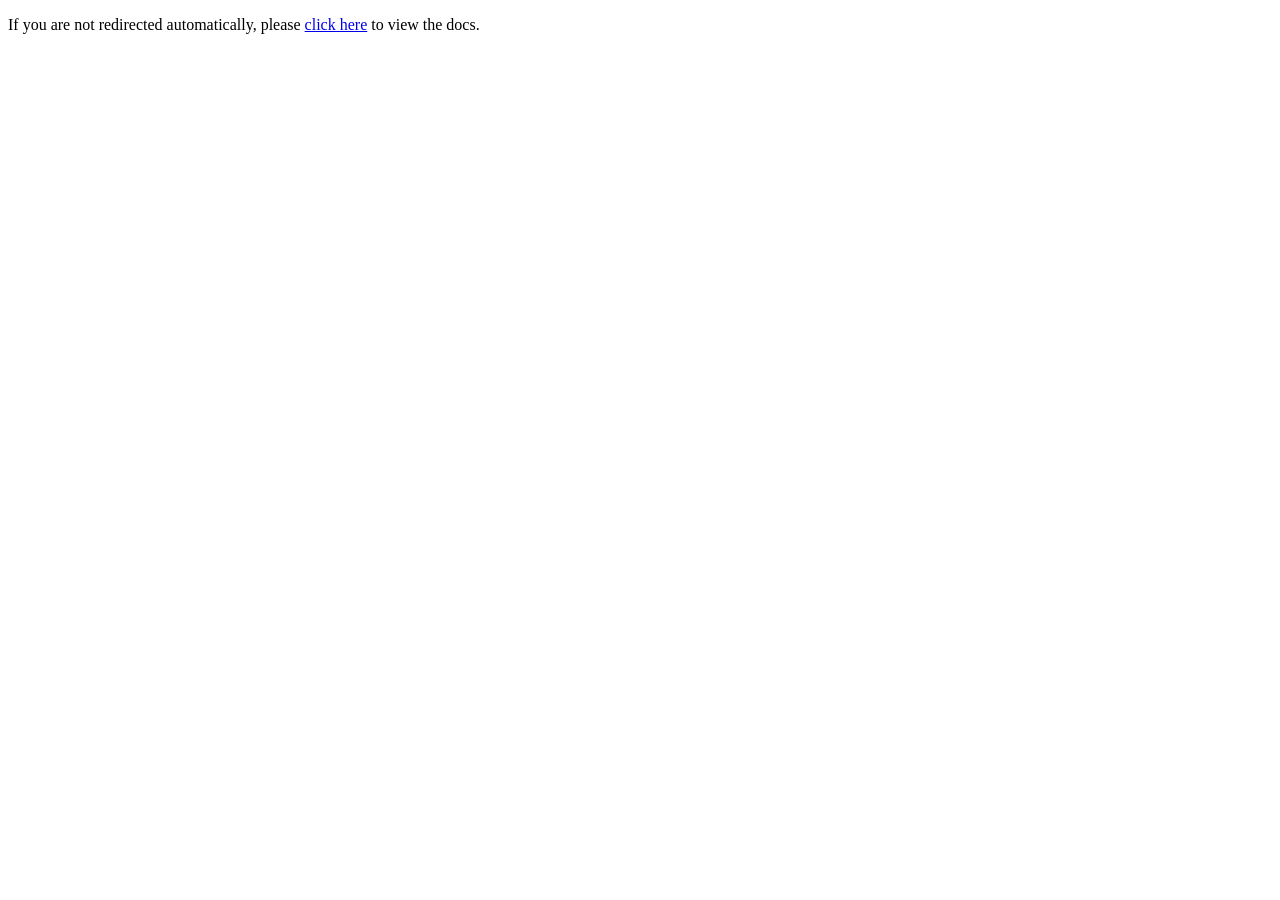
<file: Documentation/index.html>
<!DOCTYPE html>
<html xml:lang="en" lang="en">
<head>
    <title>Premium URL Shortener - Documentation</title>
    <meta name="viewport" content="width=device-width, initial-scale=1.0, user-scalable=no, maximum-scale=1.0" />
		<meta http-equiv="refresh" content="1;url=https://gempixel.com/doc/premium-url-shortener?utm_source=documentation&amp;utm_medium=link&amp;utm_campaign=Premium%20URL%20Shortener" />
	<!--[if lt IE 9]>
		<script src="http://html5shim.googlecode.com/svn/trunk/html5.js"></script>
	<![endif]-->	
</head>
<body>
	<p>If you are not redirected automatically, please <a href="https://gempixel.com/doc/premium-url-shortener?utm_source=documentation&amp;utm_medium=link&amp;utm_campaign=Premium%20URL%20Shortener">click here</a> to view the docs.</p>
</body>
</html>
</file>
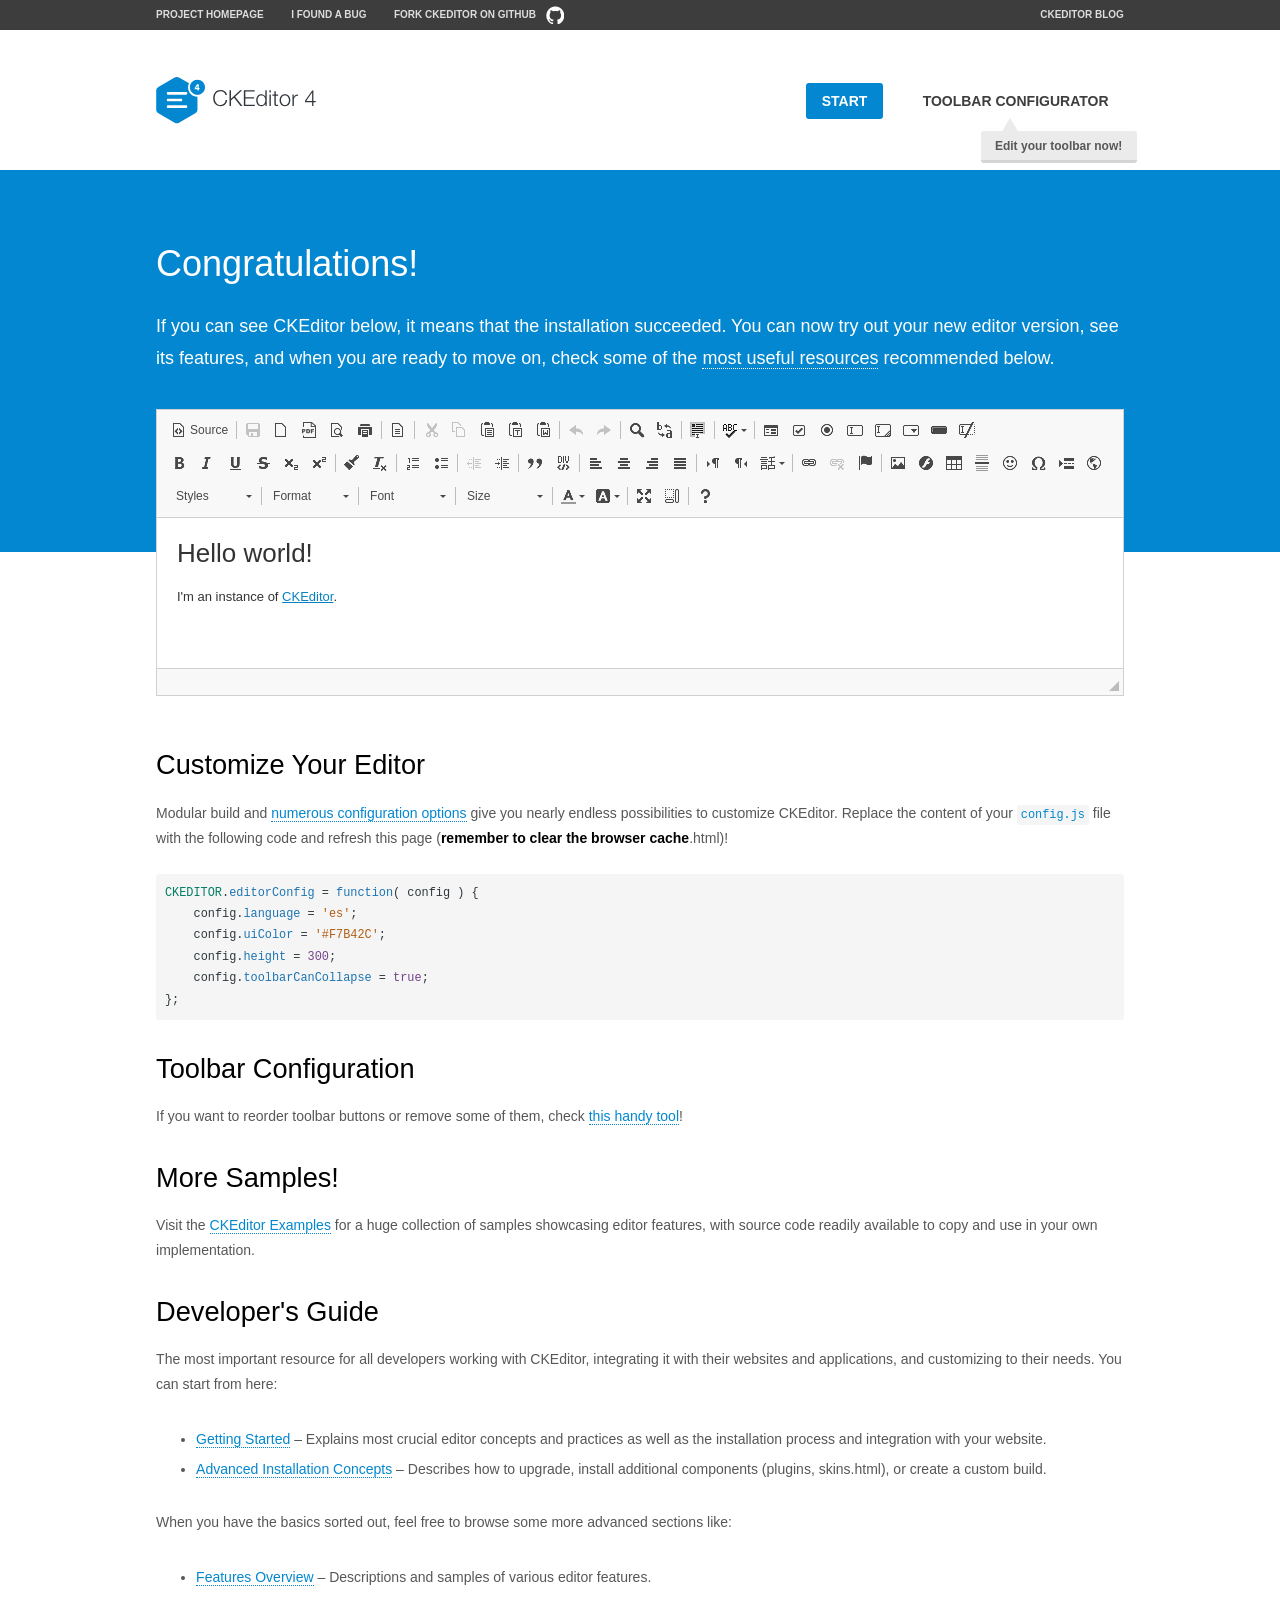
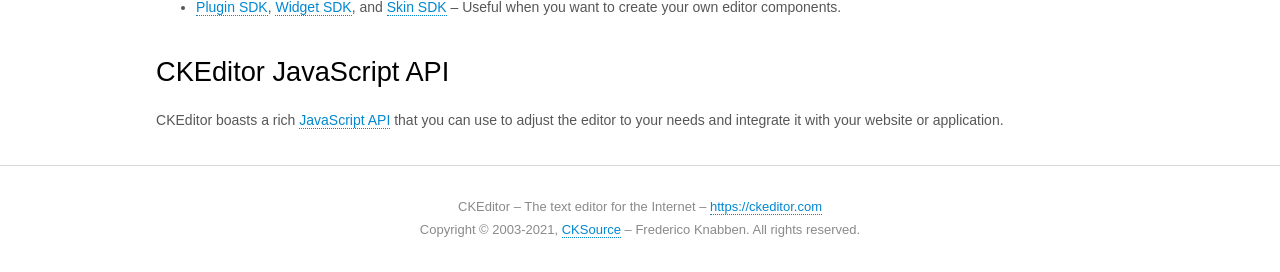
<file: admin/static/ckeditor/samples/index.html>
<!DOCTYPE html>
<!--
Copyright (c) 2003-2021, CKSource - Frederico Knabben. All rights reserved.
For licensing, see LICENSE.md or https://ckeditor.com/legal/ckeditor-oss-license
-->
<html lang="en">
<head>
	<meta charset="utf-8">
	<title>CKEditor Sample</title>
	<script src="../ckeditor.js"></script>
	<script src="js/sample.js"></script>
	<link rel="stylesheet" href="css/samples.css">
	<link rel="stylesheet" href="toolbarconfigurator/lib/codemirror/neo.css">
	<meta name="viewport" content="width=device-width,initial-scale=1">
	<meta name="description" content="Try the latest sample of CKEditor 4 and learn more about customizing your WYSIWYG editor with endless possibilities.">
</head>
<body id="main">

<nav class="navigation-a">
	<div class="grid-container">
		<ul class="navigation-a-left grid-width-70">
			<li><a href="https://ckeditor.com/ckeditor-4/">Project Homepage</a></li>
			<li><a href="https://github.com/ckeditor/ckeditor4/issues">I found a bug</a></li>
			<li><a href="https://github.com/ckeditor/ckeditor4" class="icon-pos-right icon-navigation-a-github">Fork CKEditor on GitHub</a></li>
		</ul>
		<ul class="navigation-a-right grid-width-30">
			<li><a href="https://ckeditor.com/blog/">CKEditor Blog</a></li>
		</ul>
	</div>
</nav>

<header class="header-a">
	<div class="grid-container">
		<h1 class="header-a-logo grid-width-30">
			<a href="index.html"><img src="img/logo.svg" onerror="this.src='img/logo.png'; this.onerror=null;" alt="CKEditor Sample"></a>
		</h1>

		<nav class="navigation-b grid-width-70">
			<ul>
				<li><a href="index.html" class="button-a button-a-background">Start</a></li>
				<li><a href="toolbarconfigurator/index.html" class="button-a">Toolbar configurator <span class="balloon-a balloon-a-nw">Edit your toolbar now!</span></a></li>
			</ul>
		</nav>
	</div>
</header>

<main>
	<div class="adjoined-top">
		<div class="grid-container">
			<div class="content grid-width-100">
				<h1>Congratulations!</h1>
				<p>
					If you can see CKEditor below, it means that the installation succeeded.
					You can now try out your new editor version, see its features, and when you are ready to move on, check some of the <a href="#sample-customize">most useful resources</a> recommended below.
				</p>
			</div>
		</div>
	</div>
	<div class="adjoined-bottom">
		<div class="grid-container">
			<div class="grid-width-100">
				<div id="editor">
					<h1>Hello world!</h1>
					<p>I'm an instance of <a href="https://ckeditor.com">CKEditor</a>.</p>
				</div>
			</div>
		</div>
	</div>

	<div class="grid-container">
		<div class="content grid-width-100">
			<section id="sample-customize">
				<h2>Customize Your Editor</h2>
				<p>Modular build and <a href="https://ckeditor.com/docs/ckeditor4/latest/guide/dev_configuration.html">numerous configuration options</a> give you nearly endless possibilities to customize CKEditor. Replace the content of your <code><a href="../config.js">config.js</a></code> file with the following code and refresh this page (<strong>remember to clear the browser cache</strong>.html)!</p>
		<pre class="cm-s-neo CodeMirror"><code><span style="padding-right: 0.1px;"><span class="cm-variable">CKEDITOR</span>.<span class="cm-property">editorConfig</span> <span class="cm-operator">=</span> <span class="cm-keyword">function</span>( <span class="cm-def">config</span> ) {</span>
<span style="padding-right: 0.1px;"><span class="cm-tab">	</span><span class="cm-variable-2">config</span>.<span class="cm-property">language</span> <span class="cm-operator">=</span> <span class="cm-string">'es'</span>;</span>
<span style="padding-right: 0.1px;"><span class="cm-tab">	</span><span class="cm-variable-2">config</span>.<span class="cm-property">uiColor</span> <span class="cm-operator">=</span> <span class="cm-string">'#F7B42C'</span>;</span>
<span style="padding-right: 0.1px;"><span class="cm-tab">	</span><span class="cm-variable-2">config</span>.<span class="cm-property">height</span> <span class="cm-operator">=</span> <span class="cm-number">300</span>;</span>
<span style="padding-right: 0.1px;"><span class="cm-tab">	</span><span class="cm-variable-2">config</span>.<span class="cm-property">toolbarCanCollapse</span> <span class="cm-operator">=</span> <span class="cm-atom">true</span>;</span>
<span style="padding-right: 0.1px;">};</span></code></pre>
			</section>

			<section>
				<h2>Toolbar Configuration</h2>
				<p>If you want to reorder toolbar buttons or remove some of them, check <a href="toolbarconfigurator/index.html">this handy tool</a>!</p>
			</section>

			<section>
				<h2>More Samples!</h2>
				<p>Visit the <a href="https://ckeditor.com/docs/ckeditor4/latest/examples/index.html">CKEditor Examples</a> for a huge collection of samples showcasing editor features, with source code readily available to copy and use in your own implementation.</p>
			</section>

			<section>
				<h2>Developer's Guide</h2>
				<p>The most important resource for all developers working with CKEditor, integrating it with their websites and applications, and customizing to their needs. You can start from here:</p>
				<ul>
					<li><a href="https://ckeditor.com/docs/ckeditor4/latest/guide/dev_installation.html">Getting Started</a> &ndash; Explains most crucial editor concepts and practices as well as the installation process and integration with your website.</li>
					<li><a href="https://ckeditor.com/docs/ckeditor4/latest/guide/dev_advanced_installation.html">Advanced Installation Concepts</a> &ndash; Describes how to upgrade, install additional components (plugins, skins.html), or create a custom build.</li>
				</ul>
					<p>When you have the basics sorted out, feel free to browse some more advanced sections like:</p>
				<ul>
					<li><a href="https://ckeditor.com/docs/ckeditor4/latest/features/index.html">Features Overview</a> &ndash; Descriptions and samples of various editor features.</li>
					<li><a href="https://ckeditor.com/docs/ckeditor4/latest/guide/plugin_sdk_intro.html">Plugin SDK</a>, <a href="https://ckeditor.com/docs/ckeditor4/latest/guide/widget_sdk_intro.html">Widget SDK</a>, and <a href="https://ckeditor.com/docs/ckeditor4/latest/guide/skin_sdk_intro.html">Skin SDK</a> &ndash; Useful when you want to create your own editor components.</li>
				</ul>
			</section>

			<section>
				<h2>CKEditor JavaScript API</h2>
				<p>CKEditor boasts a rich <a href="https://ckeditor.com/docs/ckeditor4/latest/api/index.html">JavaScript API</a> that you can use to adjust the editor to your needs and integrate it with your website or application.</p>
			</section>
		</div>
	</div>
</main>

<footer class="footer-a grid-container">
	<div class="grid-container">
		<p class="grid-width-100">
			CKEditor &ndash; The text editor for the Internet &ndash; <a class="samples" href="https://ckeditor.com/">https://ckeditor.com</a>
		</p>
		<p class="grid-width-100" id="copy">
			Copyright &copy; 2003-2021, <a class="samples" href="https://cksource.com/">CKSource</a> &ndash; Frederico Knabben. All rights reserved.
		</p>
	</div>
</footer>
<script>
	initSample();
</script>

</body>
</html>
</file>
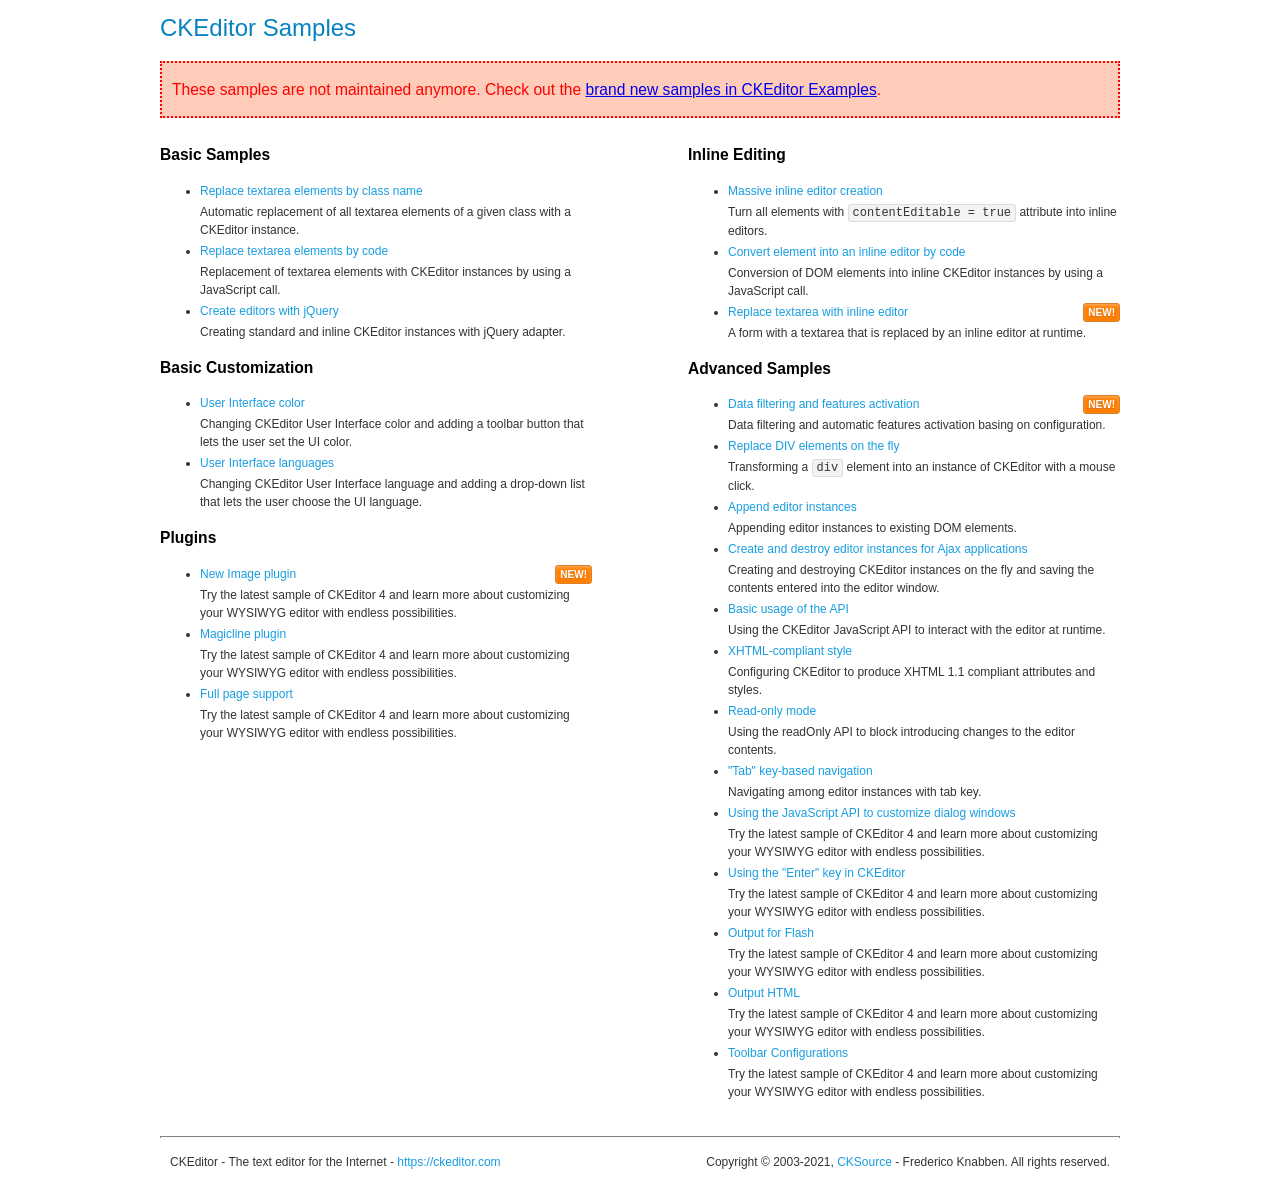
<file: admin/static/ckeditor/samples/old/index.html>
<!DOCTYPE html>
<!--
Copyright (c) 2003-2021, CKSource - Frederico Knabben. All rights reserved.
For licensing, see LICENSE.md or https://ckeditor.com/legal/ckeditor-oss-license
-->
<html lang="en">
<head>
	<meta charset="utf-8">
	<title>CKEditor Samples</title>
	<link rel="stylesheet" href="sample.css">
	<meta name="description" content="Try the latest sample of CKEditor 4 and learn more about customizing your WYSIWYG editor with endless possibilities.">
</head>
<body>
	<h1 class="samples">
		CKEditor Samples
	</h1>
	<div class="warning deprecated">
		These samples are not maintained anymore. Check out the <a href="https://ckeditor.com/docs/ckeditor4/latest/examples/index.html">brand new samples in CKEditor Examples</a>.
	</div>
	<div class="twoColumns">
		<div class="twoColumnsLeft">
			<h2 class="samples">
				Basic Samples
			</h2>
			<dl class="samples">
				<dt><a class="samples" href="replacebyclass.html">Replace textarea elements by class name</a></dt>
				<dd>Automatic replacement of all textarea elements of a given class with a CKEditor instance.</dd>

				<dt><a class="samples" href="replacebycode.html">Replace textarea elements by code</a></dt>
				<dd>Replacement of textarea elements with CKEditor instances by using a JavaScript call.</dd>

				<dt><a class="samples" href="jquery.html">Create editors with jQuery</a></dt>
				<dd>Creating standard and inline CKEditor instances with jQuery adapter.</dd>
			</dl>

			<h2 class="samples">
				Basic Customization
			</h2>
			<dl class="samples">
				<dt><a class="samples" href="uicolor.html">User Interface color</a></dt>
				<dd>Changing CKEditor User Interface color and adding a toolbar button that lets the user set the UI color.</dd>

				<dt><a class="samples" href="uilanguages.html">User Interface languages</a></dt>
				<dd>Changing CKEditor User Interface language and adding a drop-down list that lets the user choose the UI language.</dd>
			</dl>


			<h2 class="samples">Plugins</h2>
<dl class="samples">
<dt><a class="samples" href="image2/image2.html">New Image plugin</a><span class="new">New!</span></dt>
<dd>Try the latest sample of CKEditor 4 and learn more about customizing your WYSIWYG editor with endless possibilities.</dd>

<dt><a class="samples" href="magicline/magicline.html">Magicline plugin</a></dt>
<dd>Try the latest sample of CKEditor 4 and learn more about customizing your WYSIWYG editor with endless possibilities.</dd>

<dt><a class="samples" href="wysiwygarea/fullpage.html">Full page support</a></dt>
<dd>Try the latest sample of CKEditor 4 and learn more about customizing your WYSIWYG editor with endless possibilities.</dd>
</dl>
		</div>
		<div class="twoColumnsRight">
			<h2 class="samples">
				Inline Editing
			</h2>
			<dl class="samples">
				<dt><a class="samples" href="inlineall.html">Massive inline editor creation</a></dt>
				<dd>Turn all elements with <code>contentEditable = true</code> attribute into inline editors.</dd>

				<dt><a class="samples" href="inlinebycode.html">Convert element into an inline editor by code</a></dt>
				<dd>Conversion of DOM elements into inline CKEditor instances by using a JavaScript call.</dd>

				<dt><a class="samples" href="inlinetextarea.html">Replace textarea with inline editor</a> <span class="new">New!</span></dt>
				<dd>A form with a textarea that is replaced by an inline editor at runtime.</dd>

				
			</dl>

			<h2 class="samples">
				Advanced Samples
			</h2>
			<dl class="samples">
				<dt><a class="samples" href="datafiltering.html">Data filtering and features activation</a> <span class="new">New!</span></dt>
				<dd>Data filtering and automatic features activation basing on configuration.</dd>

				<dt><a class="samples" href="divreplace.html">Replace DIV elements on the fly</a></dt>
				<dd>Transforming a <code>div</code> element into an instance of CKEditor with a mouse click.</dd>

				<dt><a class="samples" href="appendto.html">Append editor instances</a></dt>
				<dd>Appending editor instances to existing DOM elements.</dd>

				<dt><a class="samples" href="ajax.html">Create and destroy editor instances for Ajax applications</a></dt>
				<dd>Creating and destroying CKEditor instances on the fly and saving the contents entered into the editor window.</dd>

				<dt><a class="samples" href="api.html">Basic usage of the API</a></dt>
				<dd>Using the CKEditor JavaScript API to interact with the editor at runtime.</dd>

				<dt><a class="samples" href="xhtmlstyle.html">XHTML-compliant style</a></dt>
				<dd>Configuring CKEditor to produce XHTML 1.1 compliant attributes and styles.</dd>

				<dt><a class="samples" href="readonly.html">Read-only mode</a></dt>
				<dd>Using the readOnly API to block introducing changes to the editor contents.</dd>

				<dt><a class="samples" href="tabindex.html">"Tab" key-based navigation</a></dt>
				<dd>Navigating among editor instances with tab key.</dd>


				
<dt><a class="samples" href="dialog/dialog.html">Using the JavaScript API to customize dialog windows</a></dt>
<dd>Try the latest sample of CKEditor 4 and learn more about customizing your WYSIWYG editor with endless possibilities.</dd>

<dt><a class="samples" href="enterkey/enterkey.html">Using the &quot;Enter&quot; key in CKEditor</a></dt>
<dd>Try the latest sample of CKEditor 4 and learn more about customizing your WYSIWYG editor with endless possibilities.</dd>

<dt><a class="samples" href="htmlwriter/outputforflash.html">Output for Flash</a></dt>
<dd>Try the latest sample of CKEditor 4 and learn more about customizing your WYSIWYG editor with endless possibilities.</dd>

<dt><a class="samples" href="htmlwriter/outputhtml.html">Output HTML</a></dt>
<dd>Try the latest sample of CKEditor 4 and learn more about customizing your WYSIWYG editor with endless possibilities.</dd>

<dt><a class="samples" href="toolbar/toolbar.html">Toolbar Configurations</a></dt>
<dd>Try the latest sample of CKEditor 4 and learn more about customizing your WYSIWYG editor with endless possibilities.</dd>

			</dl>
		</div>
	</div>
	<div id="footer">
		<hr>
		<p>
			CKEditor - The text editor for the Internet - <a class="samples" href="https://ckeditor.com/">https://ckeditor.com</a>
		</p>
		<p id="copy">
			Copyright &copy; 2003-2021, <a class="samples" href="https://cksource.com/">CKSource</a> - Frederico Knabben. All rights reserved.
		</p>
	</div>
</body>
</html>
</file>
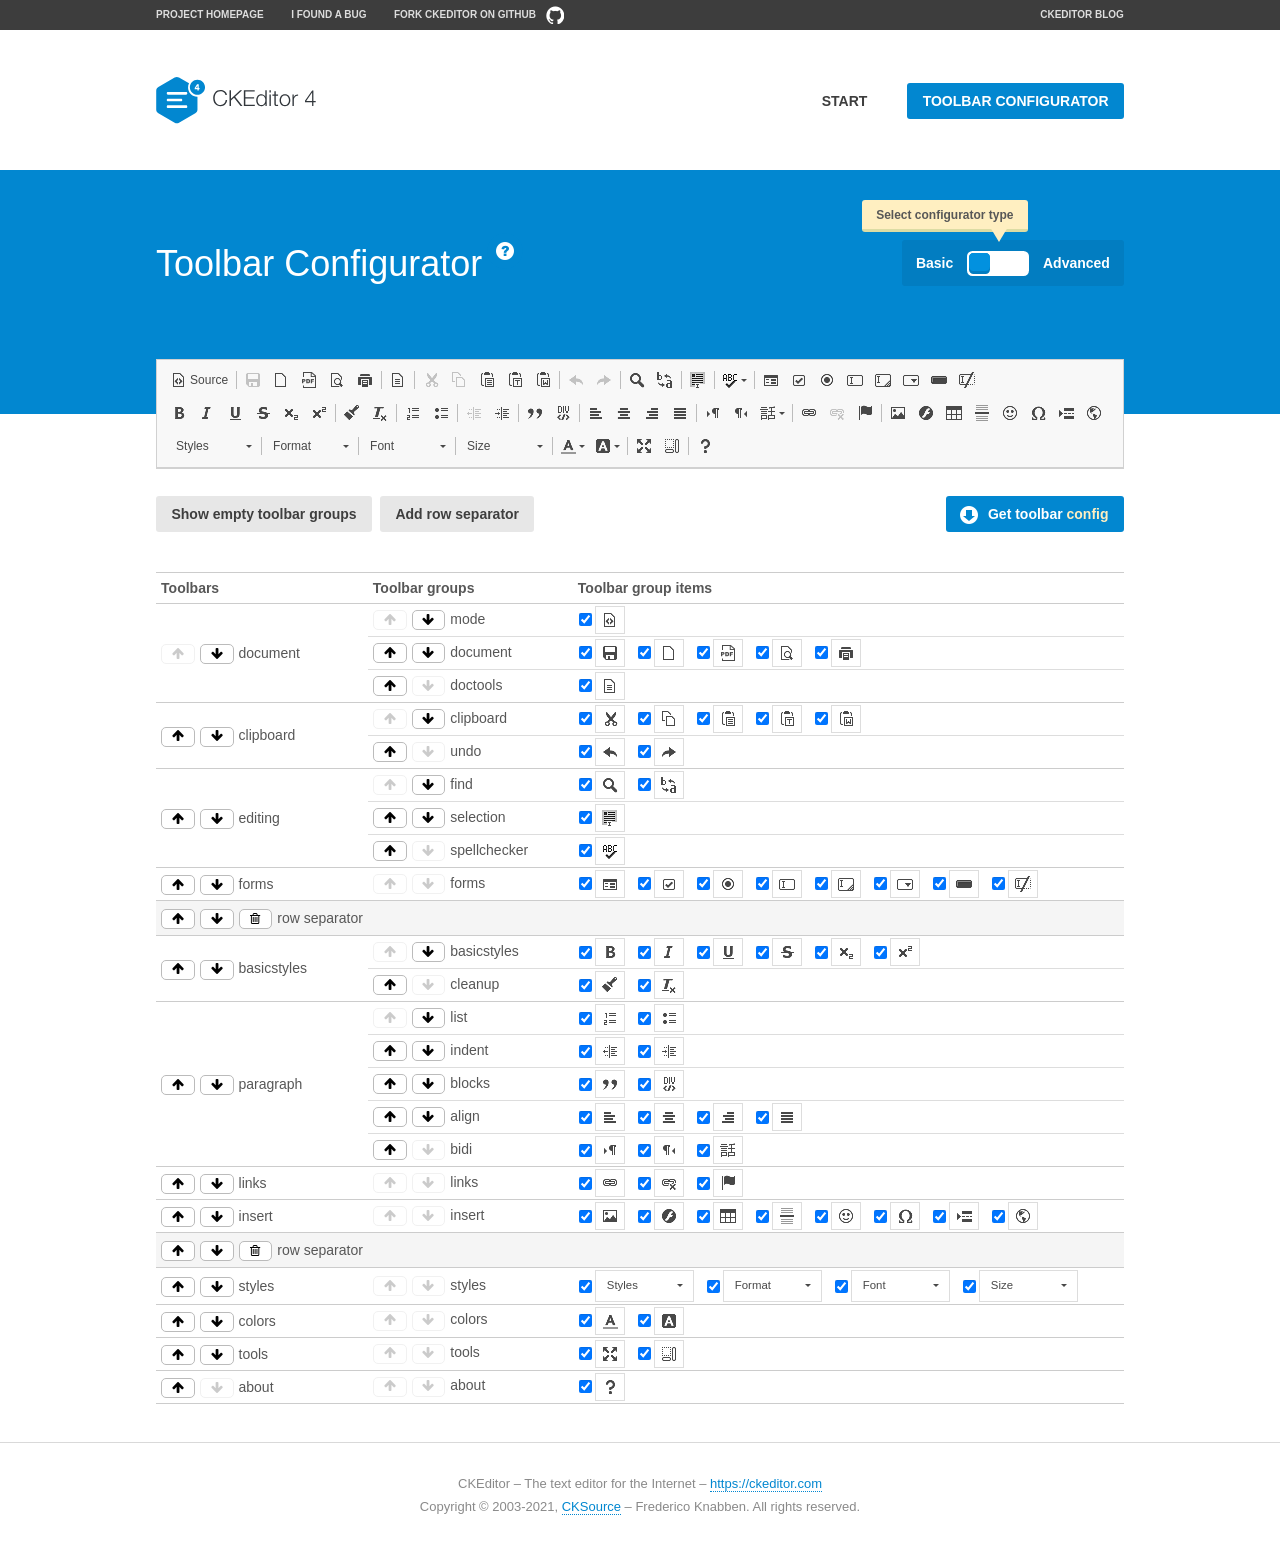
<file: admin/static/ckeditor/samples/toolbarconfigurator/index.html>
<!DOCTYPE html>
<!--
Copyright (c) 2003-2021, CKSource - Frederico Knabben. All rights reserved.
For licensing, see LICENSE.md or https://ckeditor.com/legal/ckeditor-oss-license
-->
<!--[if IE 8]><html class="ie8"><![endif]-->
<!--[if gt IE 8]><html><![endif]-->
<!--[if !IE]><!--><html lang="en"><!--<![endif]-->
<head>
	<meta charset="utf-8">
	<title>Toolbar Configurator</title>
	<script src="../../ckeditor.js"></script>
	<script>
		if ( CKEDITOR.env.ie && CKEDITOR.env.version < 9 )
			CKEDITOR.tools.enableHtml5Elements( document );
	</script>
	<link rel="stylesheet" href="lib/codemirror/codemirror.css">
	<link rel="stylesheet" href="lib/codemirror/show-hint.css">
	<link rel="stylesheet" href="lib/codemirror/neo.css">
	<link rel="stylesheet" href="css/fontello.css">
	<link rel="stylesheet" href="../css/samples.css">
	<meta name="description" content="Try the latest sample of CKEditor 4 and learn more about customizing your WYSIWYG editor with endless possibilities.">
</head>
<body id="toolbar">

<nav class="navigation-a">
	<div class="grid-container">
		<ul class="navigation-a-left grid-width-70">
			<li><a href="https://ckeditor.com/ckeditor-4/">Project Homepage</a></li>
			<li><a href="https://github.com/ckeditor/ckeditor4/issues">I found a bug</a></li>
			<li><a href="https://github.com/ckeditor/ckeditor4" class="icon-pos-right icon-navigation-a-github">Fork CKEditor on GitHub</a></li>
		</ul>
		<ul class="navigation-a-right grid-width-30">
			<li><a href="https://ckeditor.com/blog/">CKEditor Blog</a></li>
		</ul>
	</div>
</nav>

<header class="header-a">
	<div class="grid-container">
		<h1 class="header-a-logo grid-width-30">
			<a href="../index.html"><img src="../img/logo.svg" onerror="this.src='../img/logo.png'; this.onerror=null;" alt="CKEditor Logo"></a>
		</h1>
		<nav class="navigation-b grid-width-70">
			<ul>
				<li><a href="../index.html"  class="button-a">Start</a></li>
				<li><a href="index.html"  class="button-a button-a-background">Toolbar configurator</a></li>
			</ul>
		</nav>
	</div>
</header>

<main>
	<div class="adjoined-top">
		<div class="grid-container">
			<div class="content grid-width-100">
				<div class="grid-container-nested">
					<h1 class="grid-width-60">
						Toolbar Configurator
						<a href="#help-content" type="button" title="Configurator help" id="help" class="button-a button-a-background button-a-no-text icon-pos-left icon-question-mark">Help</a>
					</h1>

					<div class="grid-width-40 grid-switch-magic">
						<div class="switch">
							<span class="balloon-a balloon-a-se">Select configurator type</span>
							<input type="radio" name="radio" data-num="1" id="radio-basic" />
							<input type="radio" name="radio" data-num="2" id="radio-advanced" />
							<label data-for="1" for="radio-basic">Basic</label>
							<span class="switch-inner">
								<span class="handler"></span>
							</span>
							<label data-for="2" for="radio-advanced">Advanced</label>
						</div>
					</div>
				</div>
			</div>
		</div>
	</div>
	<div class="adjoined-bottom">
		<div class="grid-container">
			<div class="grid-width-100">
				<div class="editors-container">
					<div id="editor-basic"></div>
					<div id="editor-advanced"></div>
				</div>
			</div>
		</div>
	</div>

	<div class="grid-container configurator">
		<div class="content grid-width-100">
			<div class="configurator">
				<div>
					<div id="toolbarModifierWrapper"></div>
				</div>
			</div>
		</div>
	</div>

	<div id="help-content">
		<div class="grid-container">
			<div class="grid-width-100">
				<h2>What Am I Doing Here?</h2>

				<div class="grid-container grid-container-nested">
					<div class="basic">
						<div class="grid-width-50">
							<p>Arrange <a href="https://ckeditor.com/docs/ckeditor4/latest/api/CKEDITOR_config.html#cfg-toolbarGroups">toolbar groups</a>, toggle <a href="https://ckeditor.com/docs/ckeditor4/latest/api/CKEDITOR_config.html#cfg-removeButtons">button visibility</a> according to your needs and get your toolbar configuration.</p>
							<p>You can replace the content of the <a href="../../config.js"><code>config.js</code></a> file with the generated configuration. If you already set some configuration options you will need to merge both configurations.</p>
						</div>
						<div class="grid-width-50">
							<p>Read more about different ways of <a href="https://ckeditor.com/docs/ckeditor4/latest/guide/dev_configuration.html">setting configuration</a> and do not forget about <strong>clearing browser cache</strong>.</p>
							<p>Arranging toolbar groups is the recommended way of configuring the toolbar, but if you need more freedom you can use the <a href="#advanced">advanced configurator</a>.</p>
						</div>
					</div>
					<div class="advanced" style="display: none;">
						<div class="grid-width-50">
							<p>With this code editor you can edit your <a href="https://ckeditor.com/docs/ckeditor4/latest/api/CKEDITOR_config.html#cfg-toolbar">toolbar configuration</a> live.</p>
							<p>You can replace the content of the <a href="../../config.js"><code>config.js</code></a> file with the generated configuration. If you already set some configuration options you will need to merge both configurations.</p>
						</div>
						<div class="grid-width-50">
							<p>Read more about different ways of <a href="https://ckeditor.com/docs/ckeditor4/latest/guide/dev_configuration.html">setting configuration</a> and do not forget about <strong>clearing browser cache</strong>.</p>
						</div>
					</div>
				</div>

				<p class="grid-container grid-container-nested">
					<button type="button" class="help-content-close grid-width-100 button-a button-a-background">Got it. Let's play!</button>
				</p>
			</div>
		</div>
	</div>
</main>

<footer class="footer-a grid-container">
	<p class="grid-width-100">
		CKEditor &ndash; The text editor for the Internet &ndash; <a class="samples" href="https://ckeditor.com/">https://ckeditor.com</a>
	</p>
	<p class="grid-width-100" id="copy">
		Copyright &copy; 2003-2021, <a class="samples" href="https://cksource.com/">CKSource</a> &ndash; Frederico Knabben. All rights reserved.
	</p>
</footer>

<script src="lib/codemirror/codemirror.js"></script>
<script src="lib/codemirror/javascript.js"></script>
<script src="lib/codemirror/show-hint.js"></script>

<script src="js/fulltoolbareditor.js"></script>
<script src="js/abstracttoolbarmodifier.js"></script>
<script src="js/toolbarmodifier.js"></script>
<script src="js/toolbartextmodifier.js"></script>
<script src="../js/sf.js"></script>

<script>
	( function() {
		'use strict';

		var mode = ( window.location.hash.substr( 1 ) === 'advanced' ) ? 'advanced' : 'basic',
			configuratorSection = CKEDITOR.document.findOne( 'main > .grid-container.configurator' ),
			basicInstruction = CKEDITOR.document.findOne( '#help-content .basic' ),
			advancedInstruction = CKEDITOR.document.findOne( '#help-content .advanced' ),

			// Configurator mode switcher.
			modeSwitchBasic = CKEDITOR.document.getById( 'radio-basic' ),
			modeSwitchAdvanced = CKEDITOR.document.getById( 'radio-advanced' );

		// Initial setup
		function updateSwitcher() {
			if ( mode === 'advanced' ) {
				modeSwitchAdvanced.$.checked = true;
			} else {
				modeSwitchBasic.$.checked = true;
			}
		}

		updateSwitcher();

		CKEDITOR.document.getWindow().on( 'hashchange', function( e ) {
			var hash = window.location.hash.substr( 1 );
			if ( !( hash === 'advanced' || hash === 'basic' ) ) {
				return;
			}
			mode = hash;
			onToolbarsDone( mode );
		} );

		CKEDITOR.document.getWindow().on( 'resize', function() {
			updateToolbar( ( mode === 'basic' ? toolbarModifier : toolbarTextModifier )[ 'editorInstance' ] );
		} );

		function onRefresh( modifier ) {
			modifier = modifier || this;

			if ( mode === 'basic' && modifier instanceof ToolbarConfigurator.ToolbarTextModifier ) {
				return;
			}

			// CodeMirror container becomes visible, so we need to refresh and to avoid rendering problems.
			if ( mode === 'advanced' && modifier instanceof ToolbarConfigurator.ToolbarTextModifier ) {
				modifier.codeContainer.refresh();
			}

			updateToolbar( modifier.editorInstance );
		}

		function updateToolbar( editor ) {
			var editorContainer = editor.container;

			// Not always editor is loaded.
			if ( !editorContainer ) {
				return;
			}

			var displayStyle = editorContainer.getStyle( 'display' );

			editorContainer.setStyle( 'display', 'block' );

			var newHeight = editorContainer.getSize( 'height' );

			var newMarginTop = parseInt( editorContainer.getComputedStyle( 'margin-top' ), 10 );
			newMarginTop = ( isNaN( newMarginTop ) ? 0 : Number( newMarginTop ) );

			var newMarginBottom = parseInt( editorContainer.getComputedStyle( 'margin-bottom' ), 10 );
			newMarginBottom = ( isNaN( newMarginBottom ) ? 0 : Number( newMarginBottom ) );

			var result = newHeight + newMarginTop + newMarginBottom;

			editorContainer.setStyle( 'display', displayStyle );

			editor.container.getAscendant( 'div' ).setStyle( 'height', result + 'px' );
		}

		var toolbarModifier = new ToolbarConfigurator.ToolbarModifier( 'editor-basic' );

		var done = 0;
		toolbarModifier.init( onToolbarInit );
		toolbarModifier.onRefresh = onRefresh;

		CKEDITOR.document.getById( 'toolbarModifierWrapper' ).append( toolbarModifier.mainContainer );

		var toolbarTextModifier = new ToolbarConfigurator.ToolbarTextModifier( 'editor-advanced' );
		toolbarTextModifier.init( onToolbarInit );
		toolbarTextModifier.onRefresh = onRefresh;

		function onToolbarInit() {
			if ( ++done === 2 ) {
				onToolbarsDone();

				positionSticky.watch( CKEDITOR.document.findOne( '.toolbar' ), function() {
					return mode === 'advanced';
				} );
			}
		}

		function onToolbarsDone() {
			if ( mode === 'basic' ) {
				toggleModeBasic( false );
			} else {
				toggleModeAdvanced( false );
			}

			updateSwitcher();

			setTimeout( function() {
				CKEDITOR.document.findOne( '.editors-container' ).addClass( 'active' );
				CKEDITOR.document.findOne( '#toolbarModifierWrapper' ).addClass( 'active' );
			}, 200 );
		}

		CKEDITOR.document.getById( 'toolbarModifierWrapper' ).append( toolbarTextModifier.mainContainer );

		function toogleModeSwitch( onElement, offElement, onModifier, offModifier ) {
			onElement.addClass( 'fancy-button-active' );
			offElement.removeClass( 'fancy-button-active' );

			onModifier.showUI();
			offModifier.hideUI();
		}

		function toggleModeBasic( callOnRefresh ) {
			callOnRefresh = ( callOnRefresh !== false );
			mode = 'basic';
			window.location.hash = '#basic';
			toogleModeSwitch( modeSwitchBasic, modeSwitchAdvanced, toolbarModifier, toolbarTextModifier );

			configuratorSection.removeClass( 'freed-width' );
			basicInstruction.show();
			advancedInstruction.hide();

			callOnRefresh && onRefresh( toolbarModifier );
		}

		function toggleModeAdvanced( callOnRefresh ) {
			callOnRefresh = ( callOnRefresh !== false );
			mode = 'advanced';
			window.location.hash = '#advanced';
			toogleModeSwitch( modeSwitchAdvanced, modeSwitchBasic, toolbarTextModifier, toolbarModifier );

			configuratorSection.addClass( 'freed-width' );
			advancedInstruction.show();
			basicInstruction.hide();

			callOnRefresh && onRefresh( toolbarTextModifier );
		}

		modeSwitchBasic.on( 'click', toggleModeBasic );
		modeSwitchAdvanced.on( 'click', toggleModeAdvanced );

		//
		// Position:sticky for the toolbar.
		//

		// Will make elements behave like they were styled with position:sticky.
		var positionSticky = {
			// Store object: {
			// 		element: CKEDITOR.dom.element, // Element which will float.
			// 		placeholder: CKEDITOR.dom.element, // Placeholder which is place to prevent page bounce.
			// 		isFixed: boolean // Whether element float now.
			// }
			watched: [],

			active: [],

			staticContainer: null,

			init: function() {
				var element = CKEDITOR.dom.element.createFromHtml(
					'<div class="staticContainer">' +
						'<div class="grid-container" >' +
							'<div class="grid-width-100">' +
								'<div class="inner"></div>' +
							'</div>' +
						'</div>' +
					'</div>' );

				this.staticContainer = element.findOne( '.inner' );

				CKEDITOR.document.getBody().append( element );
			},

			watch: function( element, preventFunc ) {
				this.watched.push( {
					element: element,
					placeholder: new CKEDITOR.dom.element( 'div' ),
					isFixed: false,
					preventFunc: preventFunc
				} );
			},

			checkAll: function() {
				for ( var i = 0; i < this.watched.length; i++ ) {
					this.check( this.watched[ i ] );
				}
			},

			check: function( element ) {
				var isFixed = element.isFixed;
				var shouldBeFixed = this.shouldBeFixed( element );

				// Nothing to be done.
				if ( isFixed === shouldBeFixed ) {
					return;
				}

				var placeholder = element.placeholder;

				if ( isFixed ) {
					// Unfixing.

					element.element.insertBefore( placeholder );
					placeholder.remove();

					element.element.removeStyle( 'margin' );

					this.active.splice( CKEDITOR.tools.indexOf( this.active, element ), 1 );

				} else {
					// Fixing.
					placeholder.setStyle( 'width', element.element.getSize( 'width' ) + 'px' );
					placeholder.setStyle( 'height', element.element.getSize( 'height' ) + 'px' );
					placeholder.setStyle( 'margin-bottom', element.element.getComputedStyle( 'margin-bottom' ) );
					placeholder.setStyle( 'display', element.element.getComputedStyle( 'display' ) );
					placeholder.insertAfter( element.element );

					this.staticContainer.append( element.element );

					this.active.push( element );
				}

				element.isFixed = !element.isFixed;
			},

			shouldBeFixed: function( element ) {
				if ( element.preventFunc && element.preventFunc() ) {
					return false;
				}

				// If element is already fixed we are checking it's placeholder.
				var related = ( element.isFixed ? element.placeholder : element.element ),
					clientRect = related.$.getBoundingClientRect(),
					staticHeight = this.staticContainer.getSize('height' ),
					elemHeight = element.element.getSize( 'height' );

				if ( element.isFixed ) {
					return ( clientRect.top + elemHeight < staticHeight );
				} else {
					return ( clientRect.top < staticHeight );
				}
			}
		};

		positionSticky.init();

		CKEDITOR.document.getWindow().on( 'scroll',
			CKEDITOR.tools.eventsBuffer( 100, positionSticky.checkAll, positionSticky ).input
		);

		// Make the toolbar sticky.
		positionSticky.watch( CKEDITOR.document.findOne( '.editors-container' ) );

		// Help button and help-content.
		( function() {
			var helpButton = CKEDITOR.document.getById( 'help' ),
				helpContent = CKEDITOR.document.getById( 'help-content' );

			// Don't show help button on IE8 because it's unsupported by Pico Modal.
			if ( CKEDITOR.env.ie && CKEDITOR.env.version == 8 ) {
				helpButton.hide();
			} else {
				// Display help modal when the button is clicked.
				helpButton.on( 'click', function( evt ) {
					SF.modal( {
						// Clone modal content from DOM.
						content: helpContent.getHtml(),

						afterCreate: function( modal ) {
							// Enable modal content button to close the modal.
							new CKEDITOR.dom.element( modal.modalElem() ).findOne( '.help-content-close' ).once( 'click', modal.close );
						}
					} ).show();
				} );
			}
		} )();
	} )();
</script>
</body>
</html>
</file>
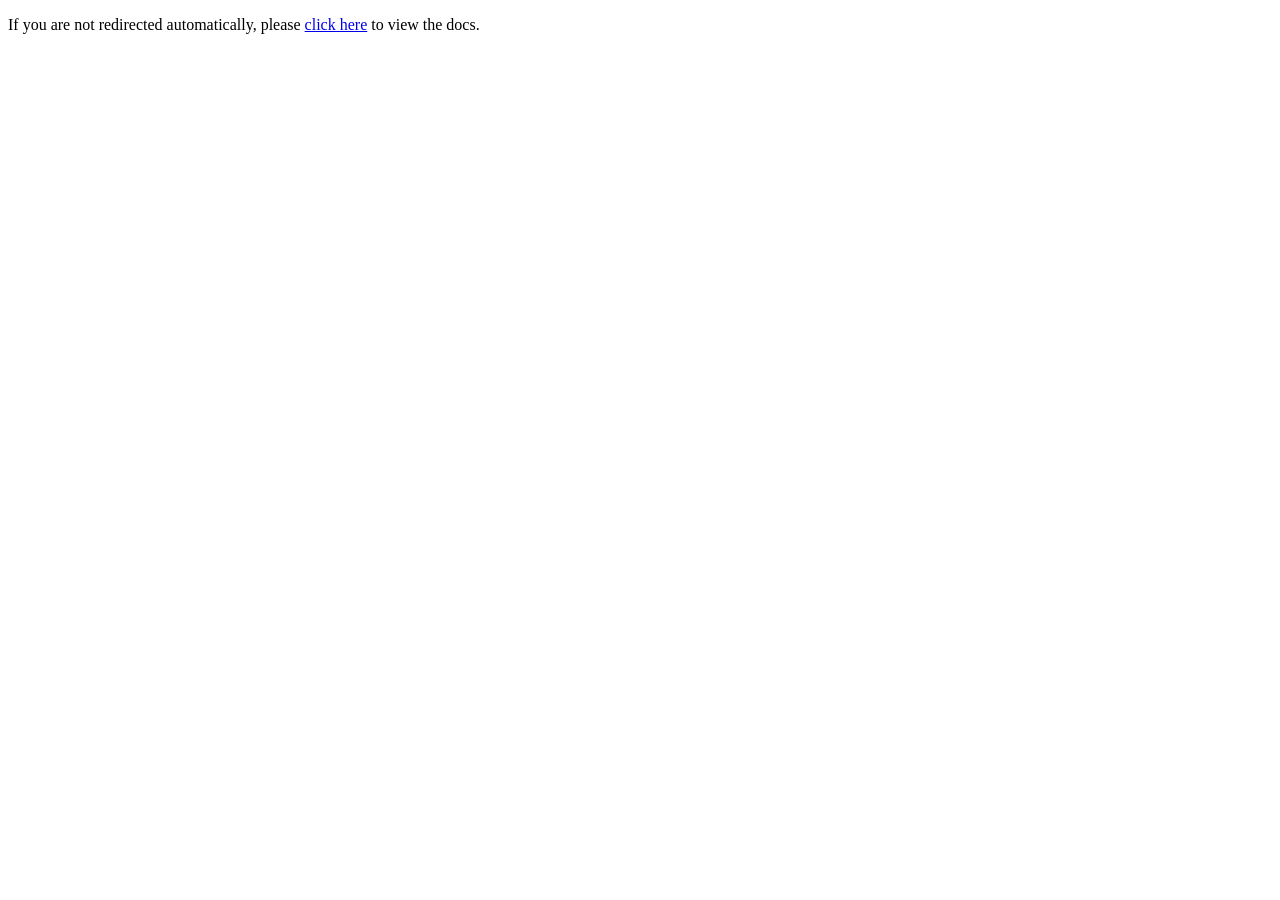
<file: Documentation/upgrade.html>
<!DOCTYPE html>
<html xml:lang="en" lang="en">
<head>
    <title>Premium URL Shortener - Documentation</title>
    <meta name="viewport" content="width=device-width, initial-scale=1.0, user-scalable=no, maximum-scale=1.0" />
		<meta http-equiv="refresh" content="1;url=https://gempixel.com/changelog/premium-url-shortener?utm_source=documentation&amp;utm_medium=link&amp;utm_campaign=Premium%20URL%20Shortener" />
	<!--[if lt IE 9]>
		<script src="http://html5shim.googlecode.com/svn/trunk/html5.js"></script>
	<![endif]-->	
</head>
<body>
	<p>If you are not redirected automatically, please <a href="https://gempixel.com/changelog/premium-url-shortener?utm_source=documentation&amp;utm_medium=link&amp;utm_campaign=Premium%20URL%20Shortener">click here</a> to view the docs.</p>
</body>
</html>
</file>
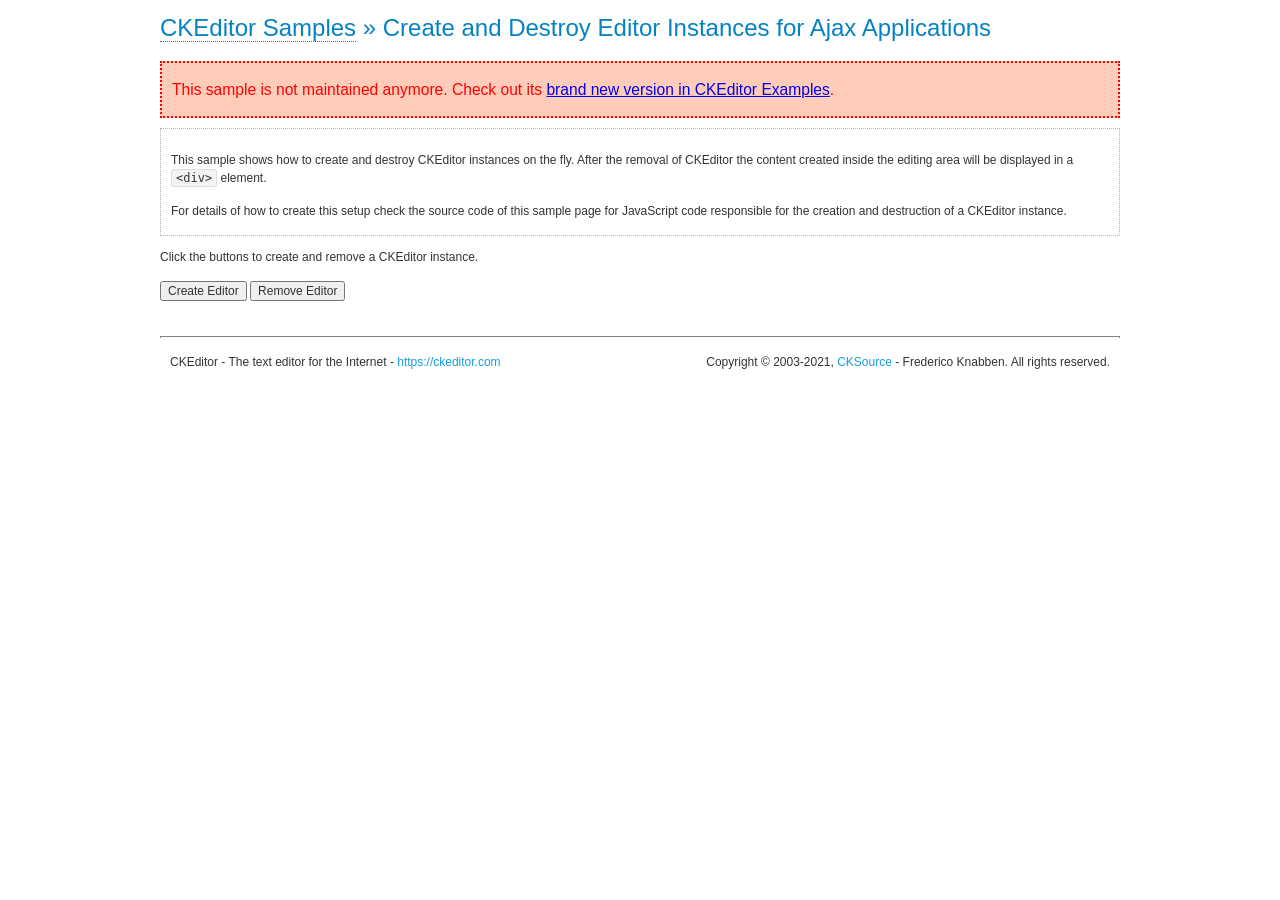
<file: admin/static/ckeditor/samples/old/ajax.html>
<!DOCTYPE html>
<!--
Copyright (c) 2003-2021, CKSource - Frederico Knabben. All rights reserved.
For licensing, see LICENSE.md or https://ckeditor.com/legal/ckeditor-oss-license
-->
<html lang="en">
<head>
	<meta charset="utf-8">
	<title>Ajax &mdash; CKEditor Sample</title>
	<script src="../../ckeditor.js"></script>
	<link rel="stylesheet" href="sample.css">
	<meta name="description" content="Try the latest sample of CKEditor 4 and learn more about customizing your WYSIWYG editor with endless possibilities.">
	<script>

		var editor, html = '';

		function createEditor() {
			if ( editor )
				return;

			// Create a new editor inside the <div id="editor">, setting its value to html
			var config = {};
			editor = CKEDITOR.appendTo( 'editor', config, html );
		}

		function removeEditor() {
			if ( !editor )
				return;

			// Retrieve the editor contents. In an Ajax application, this data would be
			// sent to the server or used in any other way.
			document.getElementById( 'editorcontents' ).innerHTML = html = editor.getData();
			document.getElementById( 'contents' ).style.display = '';

			// Destroy the editor.
			editor.destroy();
			editor = null;
		}

	</script>
</head>
<body>
	<h1 class="samples">
		<a href="index.html">CKEditor Samples</a> &raquo; Create and Destroy Editor Instances for Ajax Applications
	</h1>
	<div class="warning deprecated">
		This sample is not maintained anymore. Check out its <a href="https://ckeditor.com/docs/ckeditor4/latest/examples/saveajax.html">brand new version in CKEditor Examples</a>.
	</div>
	<div class="description">
		<p>
			This sample shows how to create and destroy CKEditor instances on the fly. After the removal of CKEditor the content created inside the editing
			area will be displayed in a <code>&lt;div&gt;</code> element.
		</p>
		<p>
			For details of how to create this setup check the source code of this sample page
			for JavaScript code responsible for the creation and destruction of a CKEditor instance.
		</p>
	</div>
	<p>Click the buttons to create and remove a CKEditor instance.</p>
	<p>
		<input onclick="createEditor();" type="button" value="Create Editor">
		<input onclick="removeEditor();" type="button" value="Remove Editor">
	</p>
	<!-- This div will hold the editor. -->
	<div id="editor">
	</div>
	<div id="contents" style="display: none">
		<p>
			Edited Contents:
		</p>
		<!-- This div will be used to display the editor contents. -->
		<div id="editorcontents">
		</div>
	</div>
	<div id="footer">
		<hr>
		<p>
			CKEditor - The text editor for the Internet - <a class="samples" href="https://ckeditor.com/">https://ckeditor.com</a>
		</p>
		<p id="copy">
			Copyright &copy; 2003-2021, <a class="samples" href="https://cksource.com/">CKSource</a> - Frederico
			Knabben. All rights reserved.
		</p>
	</div>
</body>
</html>
</file>
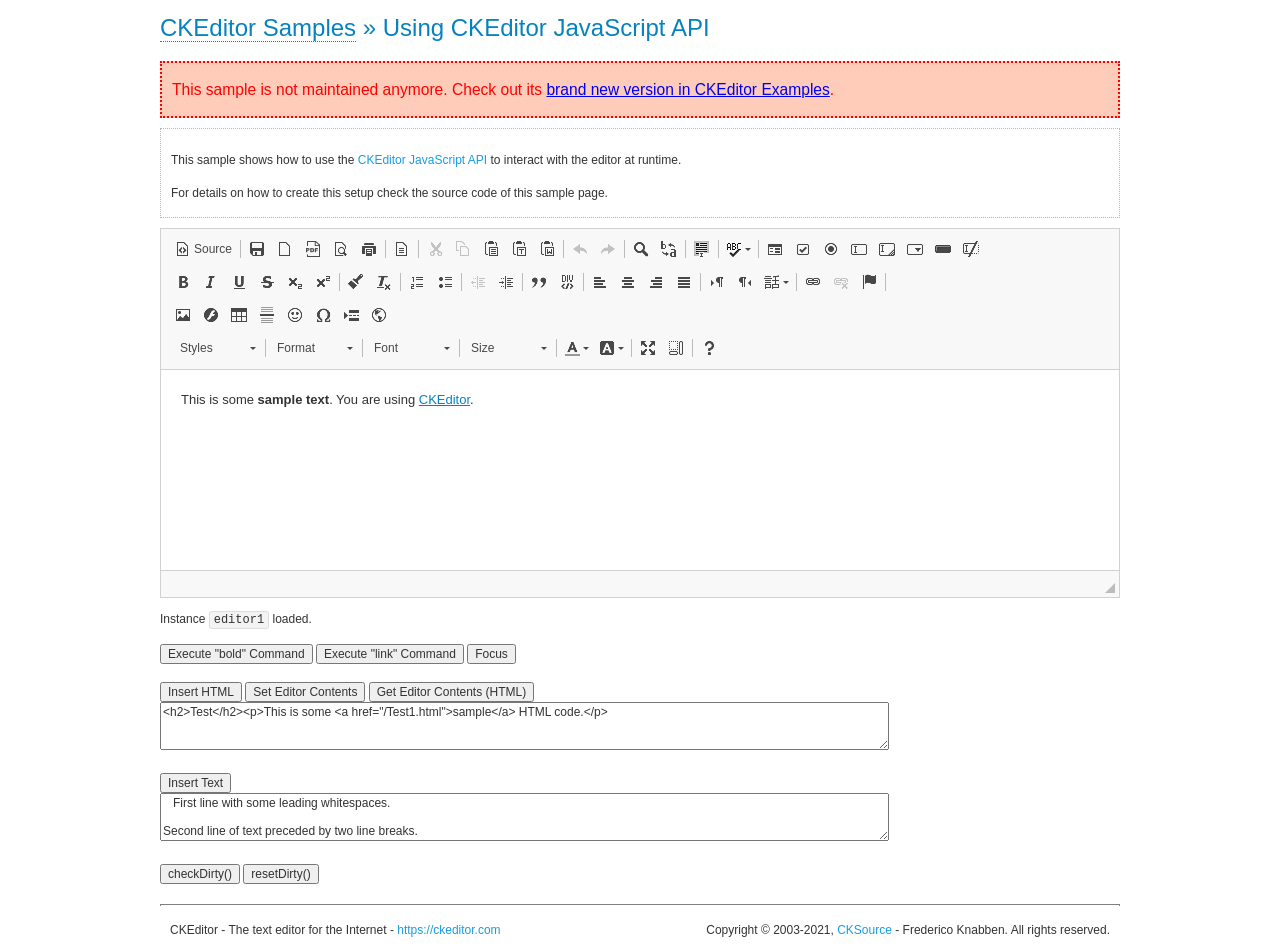
<file: admin/static/ckeditor/samples/old/api.html>
<!DOCTYPE html>
<!--
Copyright (c) 2003-2021, CKSource - Frederico Knabben. All rights reserved.
For licensing, see LICENSE.md or https://ckeditor.com/legal/ckeditor-oss-license
-->
<html lang="en">
<head>
	<meta charset="utf-8">
	<title>API Usage &mdash; CKEditor Sample</title>
	<script src="../../ckeditor.js"></script>
	<link href="sample.css" rel="stylesheet">
	<meta name="description" content="Try the latest sample of CKEditor 4 and learn more about customizing your WYSIWYG editor with endless possibilities.">
	<script>

// The instanceReady event is fired, when an instance of CKEditor has finished
// its initialization.
CKEDITOR.on( 'instanceReady', function( ev ) {
	// Show the editor name and description in the browser status bar.
	document.getElementById( 'eMessage' ).innerHTML = 'Instance <code>' + ev.editor.name + '<\/code> loaded.';

	// Show this sample buttons.
	document.getElementById( 'eButtons' ).style.display = 'block';
});

function InsertHTML() {
	// Get the editor instance that we want to interact with.
	var editor = CKEDITOR.instances.editor1;
	var value = document.getElementById( 'htmlArea' ).value;

	// Check the active editing mode.
	if ( editor.mode == 'wysiwyg' )
	{
		// Insert HTML code.
		// https://ckeditor.com/docs/ckeditor4/latest/api/CKEDITOR_editor.html#method-insertHtml
		editor.insertHtml( value );
	}
	else
		alert( 'You must be in WYSIWYG mode!' );
}

function InsertText() {
	// Get the editor instance that we want to interact with.
	var editor = CKEDITOR.instances.editor1;
	var value = document.getElementById( 'txtArea' ).value;

	// Check the active editing mode.
	if ( editor.mode == 'wysiwyg' )
	{
		// Insert as plain text.
		// https://ckeditor.com/docs/ckeditor4/latest/api/CKEDITOR_editor.html#method-insertText
		editor.insertText( value );
	}
	else
		alert( 'You must be in WYSIWYG mode!' );
}

function SetContents() {
	// Get the editor instance that we want to interact with.
	var editor = CKEDITOR.instances.editor1;
	var value = document.getElementById( 'htmlArea' ).value;

	// Set editor contents (replace current contents).
	// https://ckeditor.com/docs/ckeditor4/latest/api/CKEDITOR_editor.html#method-setData
	editor.setData( value );
}

function GetContents() {
	// Get the editor instance that you want to interact with.
	var editor = CKEDITOR.instances.editor1;

	// Get editor contents
	// https://ckeditor.com/docs/ckeditor4/latest/api/CKEDITOR_editor.html#method-getData
	alert( editor.getData() );
}

function ExecuteCommand( commandName ) {
	// Get the editor instance that we want to interact with.
	var editor = CKEDITOR.instances.editor1;

	// Check the active editing mode.
	if ( editor.mode == 'wysiwyg' )
	{
		// Execute the command.
		// https://ckeditor.com/docs/ckeditor4/latest/api/CKEDITOR_editor.html#method-execCommand
		editor.execCommand( commandName );
	}
	else
		alert( 'You must be in WYSIWYG mode!' );
}

function CheckDirty() {
	// Get the editor instance that we want to interact with.
	var editor = CKEDITOR.instances.editor1;
	// Checks whether the current editor contents present changes when compared
	// to the contents loaded into the editor at startup
	// https://ckeditor.com/docs/ckeditor4/latest/api/CKEDITOR_editor.html#method-checkDirty
	alert( editor.checkDirty() );
}

function ResetDirty() {
	// Get the editor instance that we want to interact with.
	var editor = CKEDITOR.instances.editor1;
	// Resets the "dirty state" of the editor (see CheckDirty())
	// https://ckeditor.com/docs/ckeditor4/latest/api/CKEDITOR_editor.html#method-resetDirty
	editor.resetDirty();
	alert( 'The "IsDirty" status has been reset' );
}

function Focus() {
	CKEDITOR.instances.editor1.focus();
}

function onFocus() {
	document.getElementById( 'eMessage' ).innerHTML = '<b>' + this.name + ' is focused </b>';
}

function onBlur() {
	document.getElementById( 'eMessage' ).innerHTML = this.name + ' lost focus';
}

	</script>

</head>
<body>
	<h1 class="samples">
		<a href="index.html">CKEditor Samples</a> &raquo; Using CKEditor JavaScript API
	</h1>
	<div class="warning deprecated">
		This sample is not maintained anymore. Check out its <a href="https://ckeditor.com/docs/ckeditor4/latest/examples/api.html">brand new version in CKEditor Examples</a>.
	</div>
	<div class="description">
	<p>
		This sample shows how to use the
		<a class="samples" href="https://ckeditor.com/docs/ckeditor4/latest/api/CKEDITOR_editor.html">CKEditor JavaScript API</a>
		to interact with the editor at runtime.
	</p>
	<p>
		For details on how to create this setup check the source code of this sample page.
	</p>
	</div>

	<!-- This <div> holds alert messages to be display in the sample page. -->
	<div id="alerts">
		<noscript>
			<p>
				<strong>CKEditor requires JavaScript to run</strong>. In a browser with no JavaScript
				support, like yours, you should still see the contents (HTML data) and you should
				be able to edit it normally, without a rich editor interface.
			</p>
		</noscript>
	</div>
	<form action="../../../samples/sample_posteddata.php" method="post">
		<textarea cols="100" id="editor1" name="editor1" rows="10">&lt;p&gt;This is some &lt;strong&gt;sample text&lt;/strong&gt;. You are using &lt;a href="https://ckeditor.com/"&gt;CKEditor&lt;/a&gt;.&lt;/p&gt;</textarea>

		<script>
			// Replace the <textarea id="editor1"> with an CKEditor instance.
			CKEDITOR.replace( 'editor1', {
				on: {
					focus: onFocus,
					blur: onBlur,

					// Check for availability of corresponding plugins.
					pluginsLoaded: function( evt ) {
						var doc = CKEDITOR.document, ed = evt.editor;
						if ( !ed.getCommand( 'bold' ) )
							doc.getById( 'exec-bold' ).hide();
						if ( !ed.getCommand( 'link' ) )
							doc.getById( 'exec-link' ).hide();
					}
				}
			});
		</script>

		<p id="eMessage">
		</p>

		<div id="eButtons" style="display: none">
			<input id="exec-bold" onclick="ExecuteCommand('bold');" type="button" value="Execute &quot;bold&quot; Command">
			<input id="exec-link" onclick="ExecuteCommand('link');" type="button" value="Execute &quot;link&quot; Command">
			<input onclick="Focus();" type="button" value="Focus">
			<br><br>
			<input onclick="InsertHTML();" type="button" value="Insert HTML">
			<input onclick="SetContents();" type="button" value="Set Editor Contents">
			<input onclick="GetContents();" type="button" value="Get Editor Contents (HTML)">
			<br>
			<textarea cols="100" id="htmlArea" rows="3">&lt;h2&gt;Test&lt;/h2&gt;&lt;p&gt;This is some &lt;a href="/Test1.html"&gt;sample&lt;/a&gt; HTML code.&lt;/p&gt;</textarea>
			<br>
			<br>
			<input onclick="InsertText();" type="button" value="Insert Text">
			<br>
			<textarea cols="100" id="txtArea" rows="3">   First line with some leading whitespaces.

Second line of text preceded by two line breaks.</textarea>
			<br>
			<br>
			<input onclick="CheckDirty();" type="button" value="checkDirty()">
			<input onclick="ResetDirty();" type="button" value="resetDirty()">
		</div>
	</form>
	<div id="footer">
		<hr>
		<p>
			CKEditor - The text editor for the Internet - <a class="samples" href="https://ckeditor.com/">https://ckeditor.com</a>
		</p>
		<p id="copy">
			Copyright &copy; 2003-2021, <a class="samples" href="https://cksource.com/">CKSource</a> - Frederico
			Knabben. All rights reserved.
		</p>
	</div>
</body>
</html>
</file>
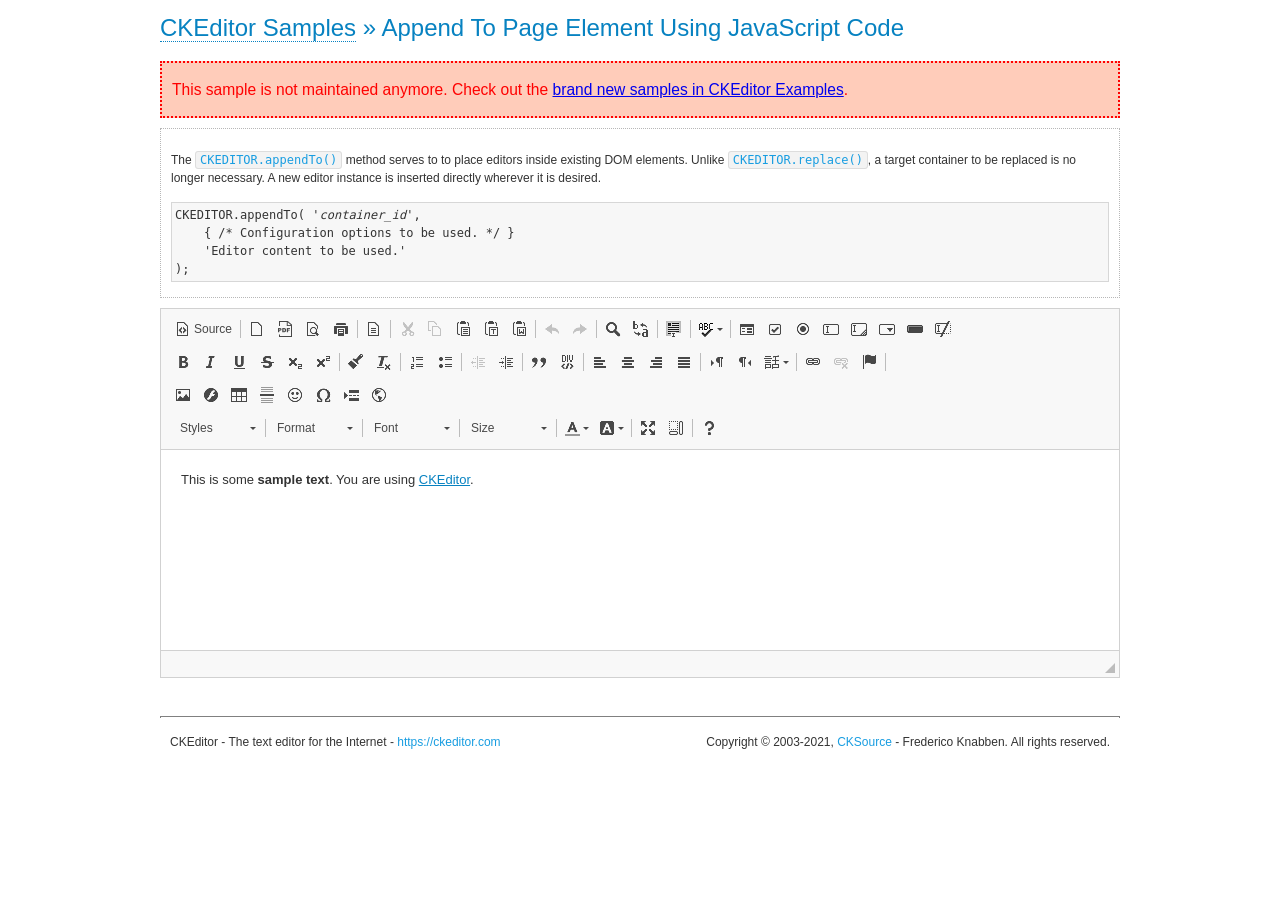
<file: admin/static/ckeditor/samples/old/appendto.html>
<!DOCTYPE html>
<!--
Copyright (c) 2003-2021, CKSource - Frederico Knabben. All rights reserved.
For licensing, see LICENSE.md or https://ckeditor.com/legal/ckeditor-oss-license
-->
<html lang="en">
<head>
	<meta charset="utf-8">
	<title>Append To Page Element Using JavaScript Code &mdash; CKEditor Sample</title>
	<script src="../../ckeditor.js"></script>
	<link rel="stylesheet" href="sample.css">
	<meta name="description" content="Try the latest sample of CKEditor 4 and learn more about customizing your WYSIWYG editor with endless possibilities.">
</head>
<body>
	<h1 class="samples">
		<a href="index.html">CKEditor Samples</a> &raquo; Append To Page Element Using JavaScript Code
	</h1>
	<div class="warning deprecated">
		This sample is not maintained anymore. Check out the <a href="https://ckeditor.com/docs/ckeditor4/latest/examples/index.html">brand new samples in CKEditor Examples</a>.
	</div>
	<div id="section1">
		<div class="description">
			<p>
				The <code><a class="samples" href="https://ckeditor.com/docs/ckeditor4/latest/api/CKEDITOR.html#method-appendTo">CKEDITOR.appendTo()</a></code> method serves to to place editors inside existing DOM elements. Unlike <code><a class="samples" href="https://ckeditor.com/docs/ckeditor4/latest/api/CKEDITOR.html#method-replace">CKEDITOR.replace()</a></code>,
				a target container to be replaced is no longer necessary. A new editor
				instance is inserted directly wherever it is desired.
			</p>
<pre class="samples">CKEDITOR.appendTo( '<em>container_id</em>',
	{ /* Configuration options to be used. */ }
	'Editor content to be used.'
);</pre>
		</div>
		<script>

			// This call can be placed at any point after the
			// DOM element to append CKEditor to or inside the <head><script>
			// in a window.onload event handler.

			// Append a CKEditor instance using the default configuration and the
			// provided content to the <div> element of ID "section1".
			CKEDITOR.appendTo( 'section1',
				null,
				'<p>This is some <strong>sample text</strong>. You are using <a href="https://ckeditor.com/">CKEditor</a>.</p>'
			);

		</script>
	</div>
	<br>
	<div id="footer">
		<hr>
		<p>
			CKEditor - The text editor for the Internet - <a class="samples" href="https://ckeditor.com/">https://ckeditor.com</a>
		</p>
		<p id="copy">
			Copyright &copy; 2003-2021, <a class="samples" href="https://cksource.com/">CKSource</a> - Frederico
			Knabben. All rights reserved.
		</p>
	</div>
</body>
</html>
</file>
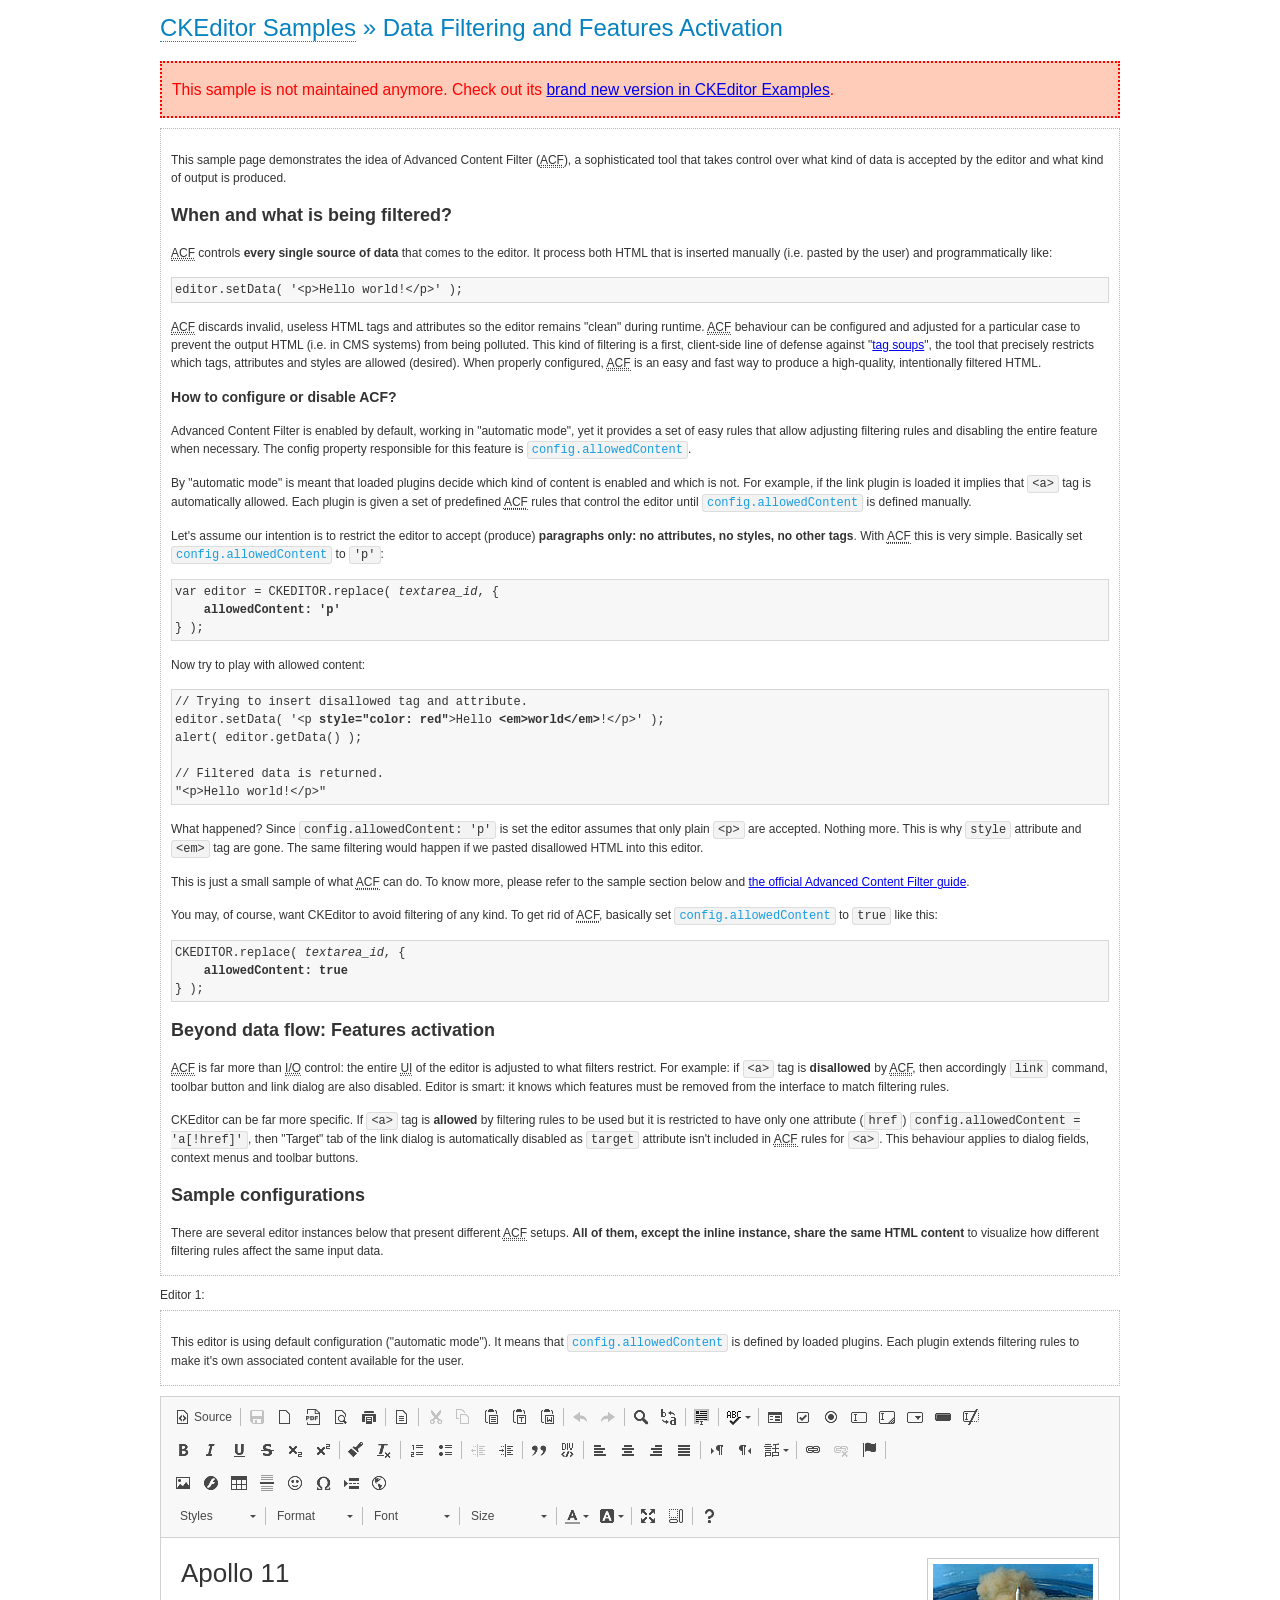
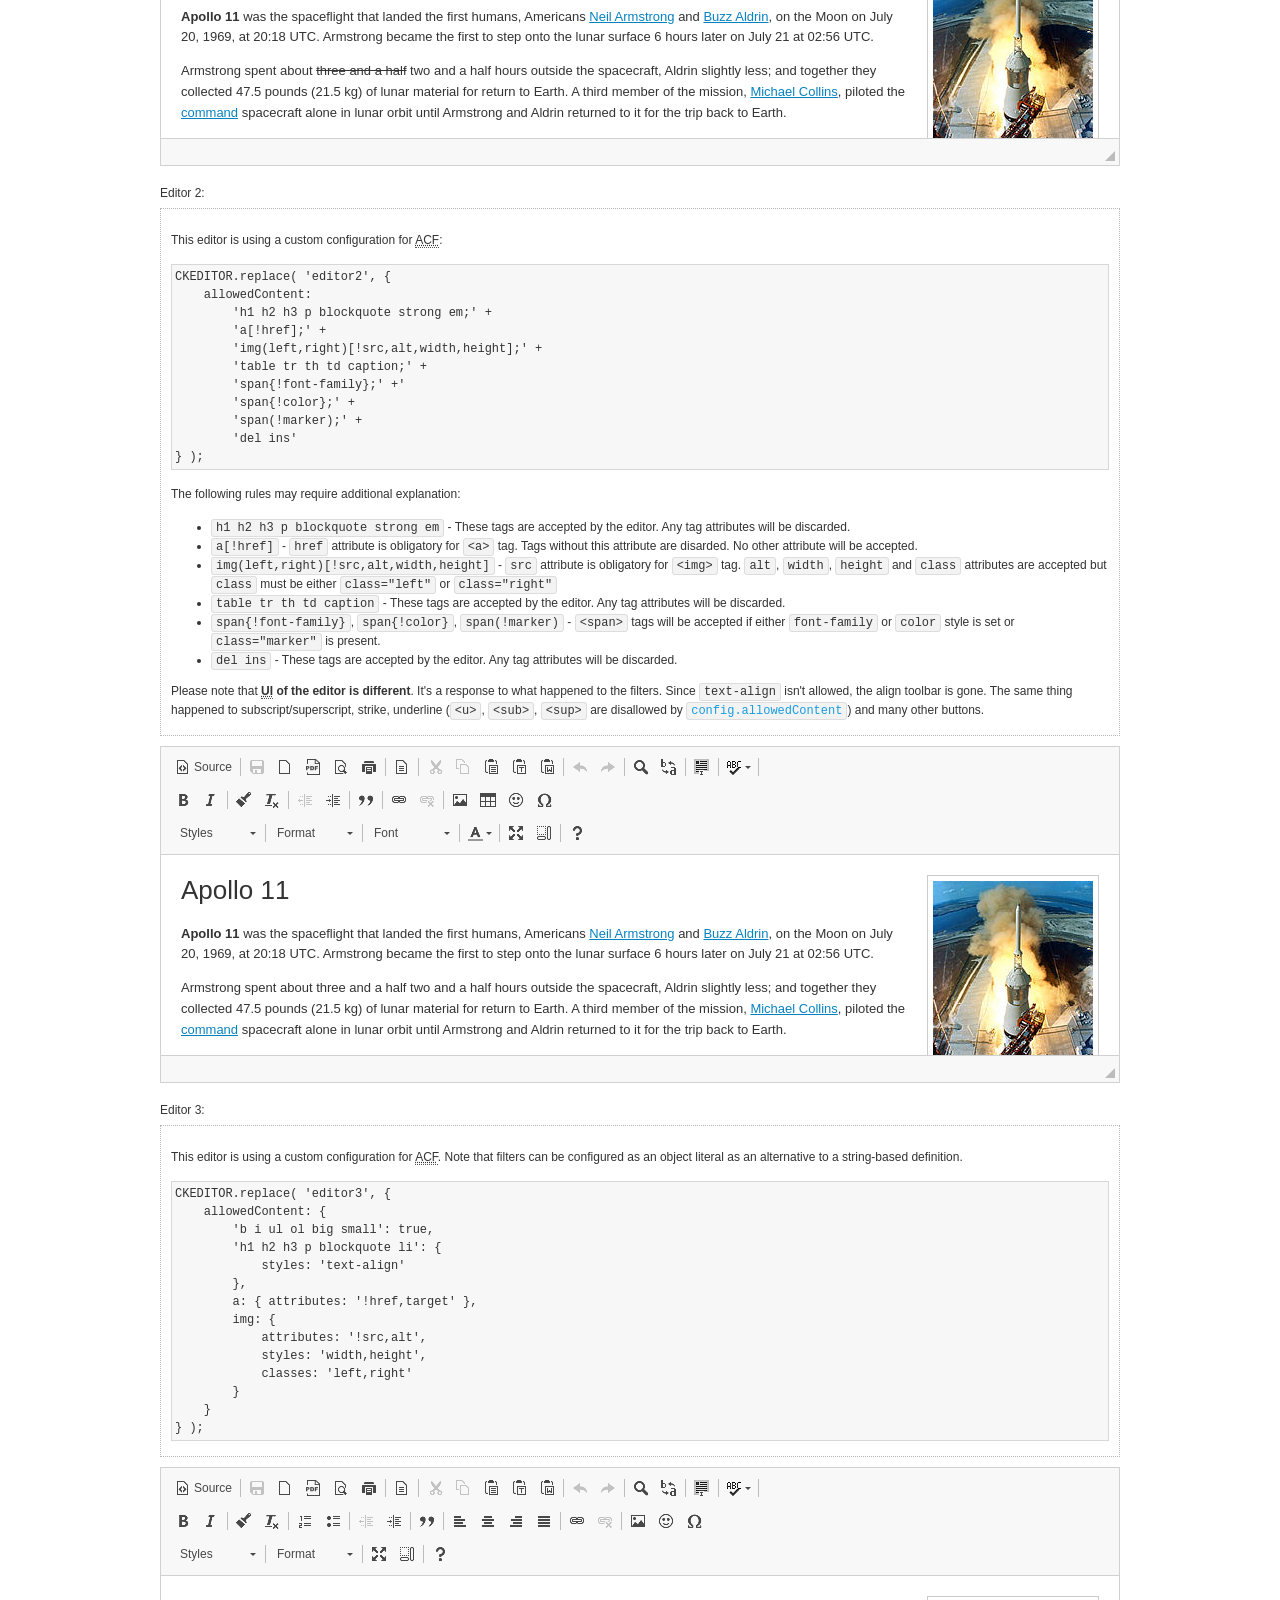
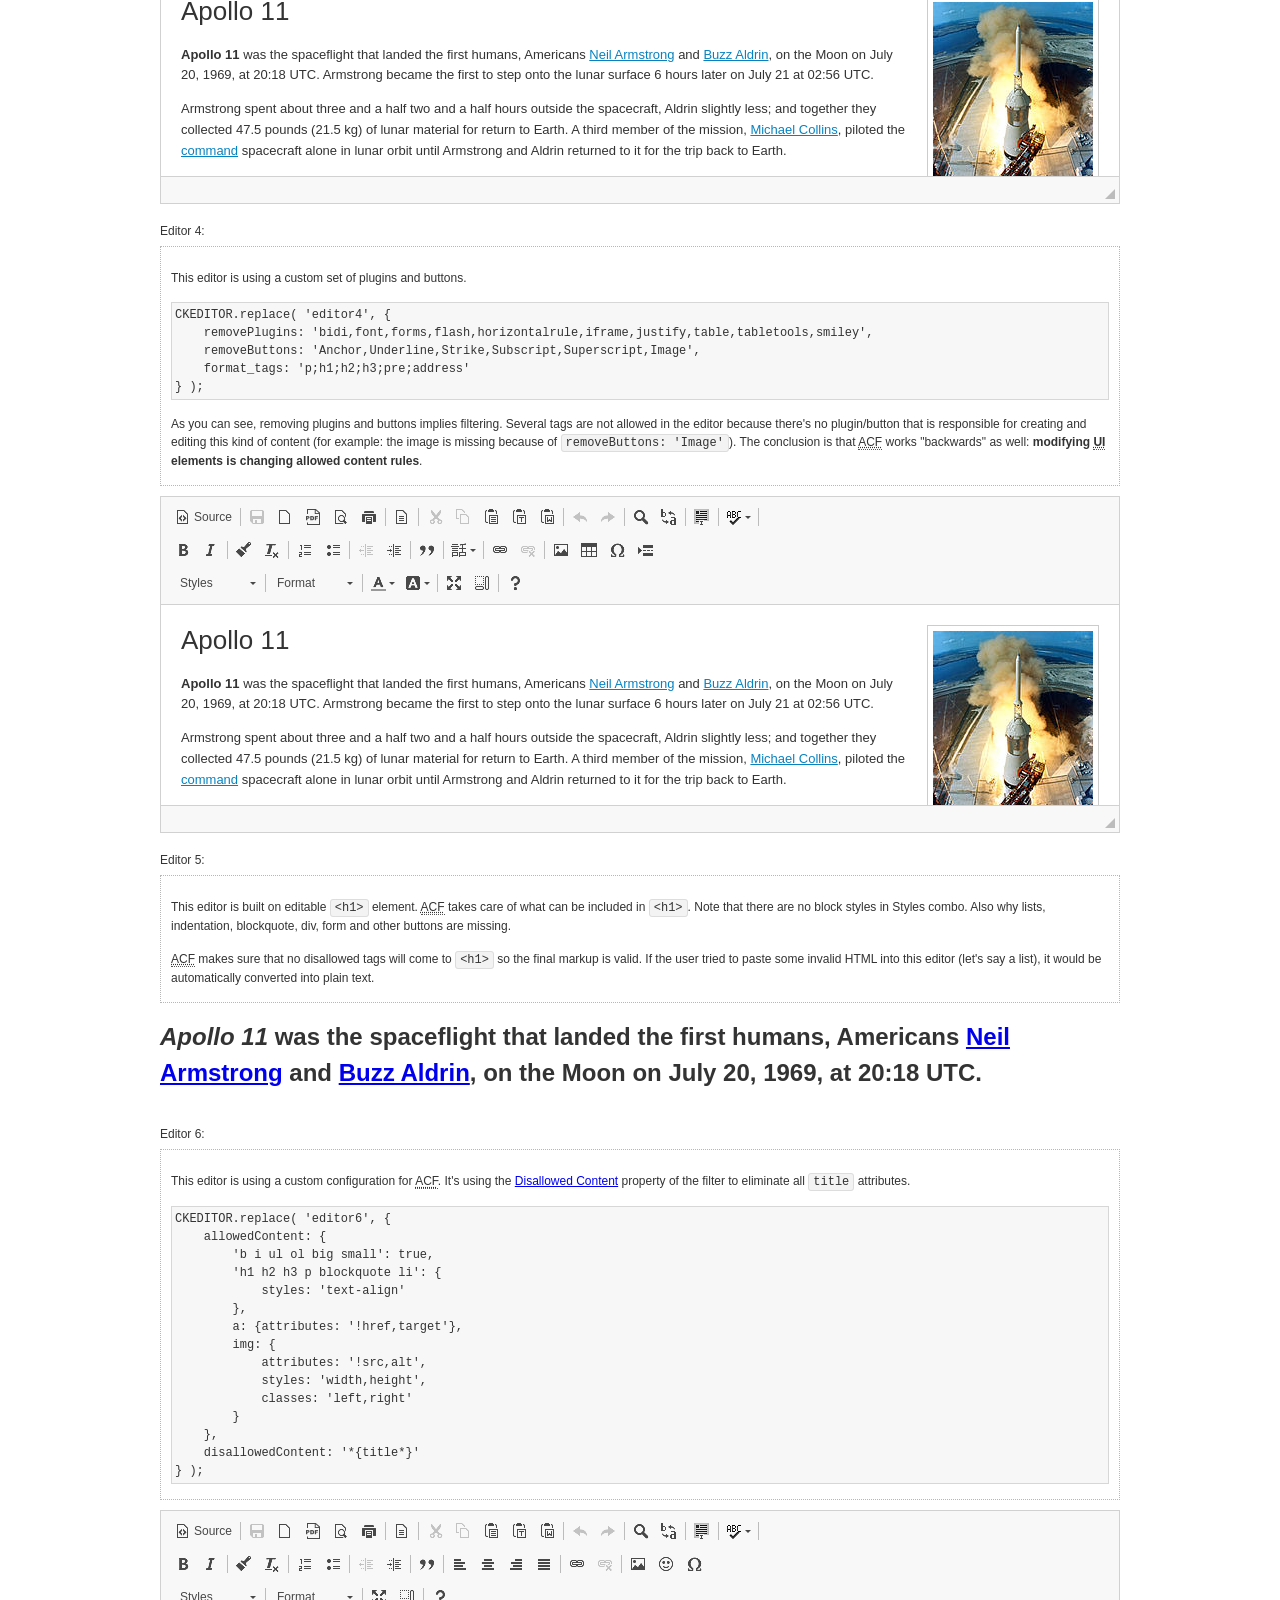
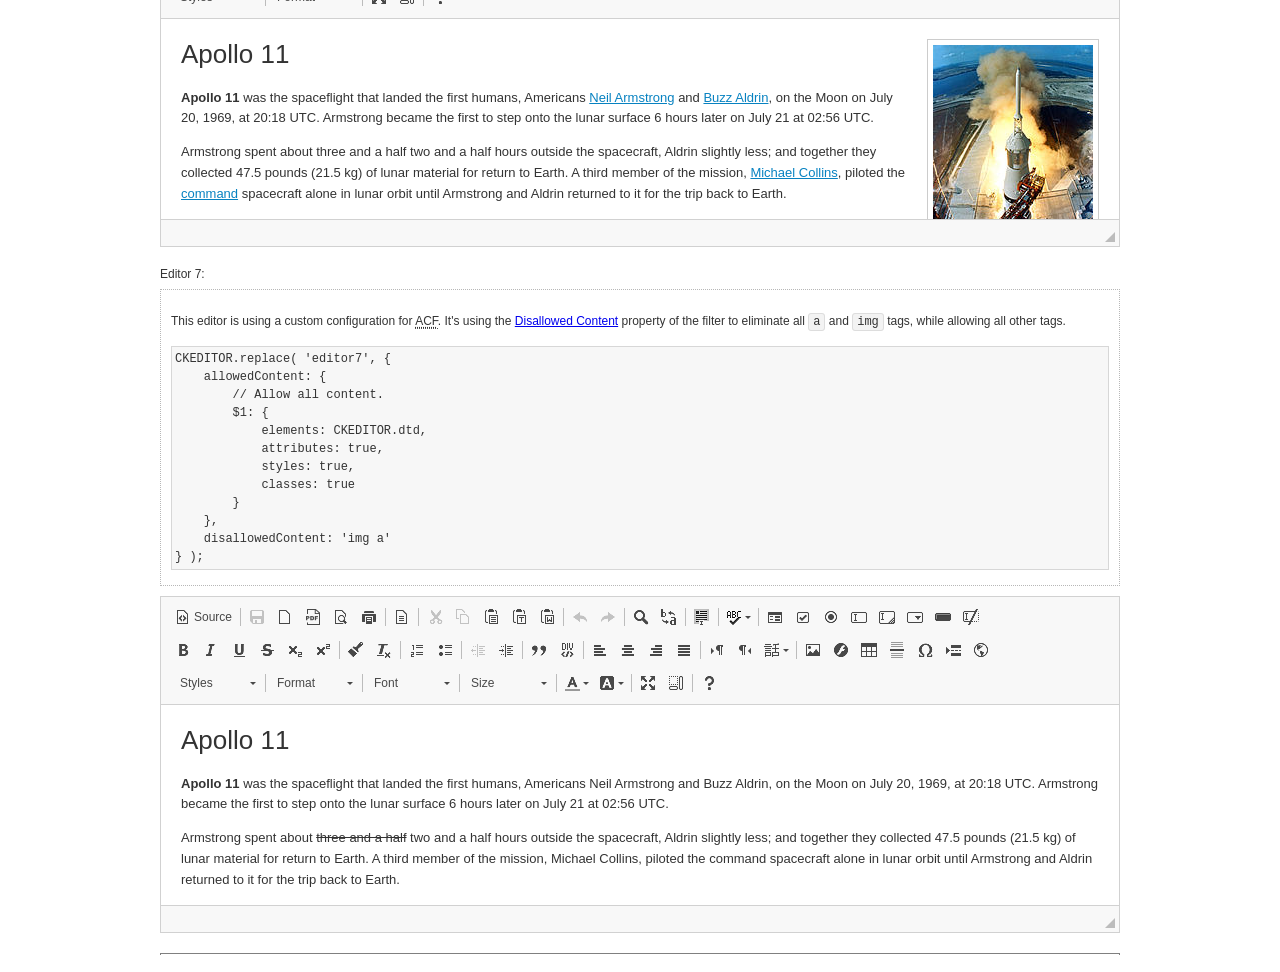
<file: admin/static/ckeditor/samples/old/datafiltering.html>
<!DOCTYPE html>
<!--
Copyright (c) 2003-2021, CKSource - Frederico Knabben. All rights reserved.
For licensing, see LICENSE.md or https://ckeditor.com/legal/ckeditor-oss-license
-->
<html lang="en">
<head>
	<meta charset="utf-8">
	<title>Data Filtering &mdash; CKEditor Sample</title>
	<script src="../../ckeditor.js"></script>
	<link rel="stylesheet" href="sample.css">
	<meta name="description" content="Try the latest sample of CKEditor 4 and learn more about customizing your WYSIWYG editor with endless possibilities.">
	<script>
		// Remove advanced tabs for all editors.
		CKEDITOR.config.removeDialogTabs = 'image:advanced;link:advanced;flash:advanced;creatediv:advanced;editdiv:advanced';
	</script>
</head>
<body>
	<h1 class="samples">
		<a href="index.html">CKEditor Samples</a> &raquo; Data Filtering and Features Activation
	</h1>
	<div class="warning deprecated">
		This sample is not maintained anymore. Check out its <a href="https://ckeditor.com/docs/ckeditor4/latest/examples/acf.html">brand new version in CKEditor Examples</a>.
	</div>
	<div class="description">
		<p>
			This sample page demonstrates the idea of Advanced Content Filter
			(<abbr title="Advanced Content Filter">ACF</abbr>), a sophisticated
			tool that takes control over what kind of data is accepted by the editor and what
			kind of output is produced.
		</p>
		<h2>When and what is being filtered?</h2>
		<p>
			<abbr title="Advanced Content Filter">ACF</abbr> controls
			<strong>every single source of data</strong> that comes to the editor.
			It process both HTML that is inserted manually (i.e. pasted by the user)
			and programmatically like:
		</p>
<pre class="samples">
editor.setData( '&lt;p&gt;Hello world!&lt;/p&gt;' );
</pre>
		<p>
			<abbr title="Advanced Content Filter">ACF</abbr> discards invalid,
			useless HTML tags and attributes so the editor remains "clean" during
			runtime. <abbr title="Advanced Content Filter">ACF</abbr> behaviour
			can be configured and adjusted for a particular case to prevent the
			output HTML (i.e. in CMS systems) from being polluted.

			This kind of filtering is a first, client-side line of defense
			against "<a href="http://en.wikipedia.org/wiki/Tag_soup">tag soups</a>",
			the tool that precisely restricts which tags, attributes and styles
			are allowed (desired). When properly configured, <abbr title="Advanced Content Filter">ACF</abbr>
			is an easy and fast way to produce a high-quality, intentionally filtered HTML.
		</p>

		<h3>How to configure or disable ACF?</h3>
		<p>
			Advanced Content Filter is enabled by default, working in "automatic mode", yet
			it provides a set of easy rules that allow adjusting filtering rules
			and disabling the entire feature when necessary. The config property
			responsible for this feature is <code><a class="samples"
			href="https://ckeditor.com/docs/ckeditor4/latest/api/CKEDITOR_config.html#cfg-allowedContent">config.allowedContent</a></code>.
		</p>
		<p>
			By "automatic mode" is meant that loaded plugins decide which kind
			of content is enabled and which is not. For example, if the link
			plugin is loaded it implies that <code>&lt;a&gt;</code> tag is
			automatically allowed. Each plugin is given a set
			of predefined <abbr title="Advanced Content Filter">ACF</abbr> rules
			that control the editor until <code><a class="samples"
			href="https://ckeditor.com/docs/ckeditor4/latest/api/CKEDITOR_config.html#cfg-allowedContent">
			config.allowedContent</a></code>
			is defined manually.
		</p>
		<p>
			Let's assume our intention is to restrict the editor to accept (produce) <strong>paragraphs
			only: no attributes, no styles, no other tags</strong>.
			With <abbr title="Advanced Content Filter">ACF</abbr>
			this is very simple. Basically set <code><a class="samples"
			href="https://ckeditor.com/docs/ckeditor4/latest/api/CKEDITOR_config.html#cfg-allowedContent">
			config.allowedContent</a></code> to <code>'p'</code>:
		</p>
<pre class="samples">
var editor = CKEDITOR.replace( <em>textarea_id</em>, {
	<strong>allowedContent: 'p'</strong>
} );
</pre>
		<p>
			Now try to play with allowed content:
		</p>
<pre class="samples">
// Trying to insert disallowed tag and attribute.
editor.setData( '&lt;p <strong>style="color: red"</strong>&gt;Hello <strong>&lt;em&gt;world&lt;/em&gt;</strong>!&lt;/p&gt;' );
alert( editor.getData() );

// Filtered data is returned.
"&lt;p&gt;Hello world!&lt;/p&gt;"
</pre>
		<p>
			What happened? Since <code>config.allowedContent: 'p'</code> is set the editor assumes
			that only plain <code>&lt;p&gt;</code> are accepted. Nothing more. This is why
			<code>style</code> attribute and <code>&lt;em&gt;</code> tag are gone. The same
			filtering would happen if we pasted disallowed HTML into this editor.
		</p>
		<p>
			This is just a small sample of what <abbr title="Advanced Content Filter">ACF</abbr>
			can do. To know more, please refer to the sample section below and
			<a href="https://ckeditor.com/docs/ckeditor4/latest/guide/dev_advanced_content_filter.html">the official Advanced Content Filter guide</a>.
		</p>
		<p>
			You may, of course, want CKEditor to avoid filtering of any kind.
			To get rid of <abbr title="Advanced Content Filter">ACF</abbr>,
			basically set <code><a class="samples"
			href="https://ckeditor.com/docs/ckeditor4/latest/api/CKEDITOR_config.html#cfg-allowedContent">
			config.allowedContent</a></code> to <code>true</code> like this:
		</p>
<pre class="samples">
CKEDITOR.replace( <em>textarea_id</em>, {
	<strong>allowedContent: true</strong>
} );
</pre>

		<h2>Beyond data flow: Features activation</h2>
		<p>
			<abbr title="Advanced Content Filter">ACF</abbr> is far more than
			<abbr title="Input/Output">I/O</abbr> control: the entire
			<abbr title="User Interface">UI</abbr> of the editor is adjusted to what
			filters restrict. For example: if <code>&lt;a&gt;</code> tag is
			<strong>disallowed</strong>
			by <abbr title="Advanced Content Filter">ACF</abbr>,
			then accordingly <code>link</code> command, toolbar button and link dialog
			are also disabled. Editor is smart: it knows which features must be
			removed from the interface to match filtering rules.
		</p>
		<p>
			CKEditor can be far more specific. If <code>&lt;a&gt;</code> tag is
			<strong>allowed</strong> by filtering rules to be used but it is restricted
			to have only one attribute (<code>href</code>)
			<code>config.allowedContent = 'a[!href]'</code>, then
			"Target" tab of the link dialog is automatically disabled as <code>target</code>
			attribute isn't included in <abbr title="Advanced Content Filter">ACF</abbr> rules
			for <code>&lt;a&gt;</code>. This behaviour applies to dialog fields, context
			menus and toolbar buttons.
		</p>

		<h2>Sample configurations</h2>
		<p>
			There are several editor instances below that present different
			<abbr title="Advanced Content Filter">ACF</abbr> setups. <strong>All of them,
			except the inline instance, share the same HTML content</strong> to visualize
			how different filtering rules affect the same input data.
		</p>
	</div>

	<div>
		<label for="editor1">
			Editor 1:
		</label>
		<div class="description">
			<p>
				This editor is using default configuration ("automatic mode"). It means that
				<code><a class="samples"
				href="https://ckeditor.com/docs/ckeditor4/latest/api/CKEDITOR_config.html#cfg-allowedContent">
				config.allowedContent</a></code> is defined by loaded plugins.
				Each plugin extends filtering rules to make it's own associated content
				available for the user.
			</p>
		</div>
		<textarea cols="80" id="editor1" name="editor1" rows="10">
			&lt;h1&gt;&lt;img alt=&quot;Saturn V carrying Apollo 11&quot; class=&quot;right&quot; src=&quot;assets/sample.jpg&quot;/&gt; Apollo 11&lt;/h1&gt; &lt;p&gt;&lt;b&gt;Apollo 11&lt;/b&gt; was the spaceflight that landed the first humans, Americans &lt;a href=&quot;http://en.wikipedia.org/wiki/Neil_Armstrong&quot; title=&quot;Neil Armstrong&quot;&gt;Neil Armstrong&lt;/a&gt; and &lt;a href=&quot;http://en.wikipedia.org/wiki/Buzz_Aldrin&quot; title=&quot;Buzz Aldrin&quot;&gt;Buzz Aldrin&lt;/a&gt;, on the Moon on July 20, 1969, at 20:18 UTC. Armstrong became the first to step onto the lunar surface 6 hours later on July 21 at 02:56 UTC.&lt;/p&gt; &lt;p&gt;Armstrong spent about &lt;s&gt;three and a half&lt;/s&gt; two and a half hours outside the spacecraft, Aldrin slightly less; and together they collected 47.5 pounds (21.5&amp;nbsp;kg) of lunar material for return to Earth. A third member of the mission, &lt;a href=&quot;http://en.wikipedia.org/wiki/Michael_Collins_(astronaut)&quot; title=&quot;Michael Collins (astronaut)&quot;&gt;Michael Collins&lt;/a&gt;, piloted the &lt;a href=&quot;http://en.wikipedia.org/wiki/Apollo_Command/Service_Module&quot; title=&quot;Apollo Command/Service Module&quot;&gt;command&lt;/a&gt; spacecraft alone in lunar orbit until Armstrong and Aldrin returned to it for the trip back to Earth.&lt;/p&gt; &lt;h2&gt;Broadcasting and &lt;em&gt;quotes&lt;/em&gt; &lt;a id=&quot;quotes&quot; name=&quot;quotes&quot;&gt;&lt;/a&gt;&lt;/h2&gt; &lt;p&gt;Broadcast on live TV to a world-wide audience, Armstrong stepped onto the lunar surface and described the event as:&lt;/p&gt; &lt;blockquote&gt;&lt;p&gt;One small step for [a] man, one giant leap for mankind.&lt;/p&gt;&lt;/blockquote&gt; &lt;p&gt;Apollo 11 effectively ended the &lt;a href=&quot;http://en.wikipedia.org/wiki/Space_Race&quot; title=&quot;Space Race&quot;&gt;Space Race&lt;/a&gt; and fulfilled a national goal proposed in 1961 by the late U.S. President &lt;a href=&quot;http://en.wikipedia.org/wiki/John_F._Kennedy&quot; title=&quot;John F. Kennedy&quot;&gt;John F. Kennedy&lt;/a&gt; in a speech before the United States Congress:&lt;/p&gt; &lt;blockquote&gt;&lt;p&gt;[...] before this decade is out, of landing a man on the Moon and returning him safely to the Earth.&lt;/p&gt;&lt;/blockquote&gt; &lt;h2&gt;Technical details &lt;a id=&quot;tech-details&quot; name=&quot;tech-details&quot;&gt;&lt;/a&gt;&lt;/h2&gt; &lt;table align=&quot;right&quot; border=&quot;1&quot; bordercolor=&quot;#ccc&quot; cellpadding=&quot;5&quot; cellspacing=&quot;0&quot; style=&quot;border-collapse:collapse;margin:10px 0 10px 15px;&quot;&gt; &lt;caption&gt;&lt;strong&gt;Mission crew&lt;/strong&gt;&lt;/caption&gt; &lt;thead&gt; &lt;tr&gt; &lt;th scope=&quot;col&quot;&gt;Position&lt;/th&gt; &lt;th scope=&quot;col&quot;&gt;Astronaut&lt;/th&gt; &lt;/tr&gt; &lt;/thead&gt; &lt;tbody&gt; &lt;tr&gt; &lt;td&gt;Commander&lt;/td&gt; &lt;td&gt;Neil A. Armstrong&lt;/td&gt; &lt;/tr&gt; &lt;tr&gt; &lt;td&gt;Command Module Pilot&lt;/td&gt; &lt;td&gt;Michael Collins&lt;/td&gt; &lt;/tr&gt; &lt;tr&gt; &lt;td&gt;Lunar Module Pilot&lt;/td&gt; &lt;td&gt;Edwin &amp;quot;Buzz&amp;quot; E. Aldrin, Jr.&lt;/td&gt; &lt;/tr&gt; &lt;/tbody&gt; &lt;/table&gt; &lt;p&gt;Launched by a &lt;strong&gt;Saturn V&lt;/strong&gt; rocket from &lt;a href=&quot;http://en.wikipedia.org/wiki/Kennedy_Space_Center&quot; title=&quot;Kennedy Space Center&quot;&gt;Kennedy Space Center&lt;/a&gt; in Merritt Island, Florida on July 16, Apollo 11 was the fifth manned mission of &lt;a href=&quot;http://en.wikipedia.org/wiki/NASA&quot; title=&quot;NASA&quot;&gt;NASA&lt;/a&gt;&amp;#39;s Apollo program. The Apollo spacecraft had three parts:&lt;/p&gt; &lt;ol&gt; &lt;li&gt;&lt;strong&gt;Command Module&lt;/strong&gt; with a cabin for the three astronauts which was the only part which landed back on Earth&lt;/li&gt; &lt;li&gt;&lt;strong&gt;Service Module&lt;/strong&gt; which supported the Command Module with propulsion, electrical power, oxygen and water&lt;/li&gt; &lt;li&gt;&lt;strong&gt;Lunar Module&lt;/strong&gt; for landing on the Moon.&lt;/li&gt; &lt;/ol&gt; &lt;p&gt;After being sent to the Moon by the Saturn V&amp;#39;s upper stage, the astronauts separated the spacecraft from it and travelled for three days until they entered into lunar orbit. Armstrong and Aldrin then moved into the Lunar Module and landed in the &lt;a href=&quot;http://en.wikipedia.org/wiki/Mare_Tranquillitatis&quot; title=&quot;Mare Tranquillitatis&quot;&gt;Sea of Tranquility&lt;/a&gt;. They stayed a total of about 21 and a half hours on the lunar surface. After lifting off in the upper part of the Lunar Module and rejoining Collins in the Command Module, they returned to Earth and landed in the &lt;a href=&quot;http://en.wikipedia.org/wiki/Pacific_Ocean&quot; title=&quot;Pacific Ocean&quot;&gt;Pacific Ocean&lt;/a&gt; on July 24.&lt;/p&gt; &lt;hr/&gt; &lt;p style=&quot;text-align: right;&quot;&gt;&lt;small&gt;Source: &lt;a href=&quot;http://en.wikipedia.org/wiki/Apollo_11&quot;&gt;Wikipedia.org&lt;/a&gt;&lt;/small&gt;&lt;/p&gt;
		</textarea>

		<script>

			CKEDITOR.replace( 'editor1' );

		</script>
	</div>

	<br>

	<div>
		<label for="editor2">
			Editor 2:
		</label>
		<div class="description">
			<p>
				This editor is using a custom configuration for
				<abbr title="Advanced Content Filter">ACF</abbr>:
			</p>
<pre class="samples">
CKEDITOR.replace( 'editor2', {
	allowedContent:
		'h1 h2 h3 p blockquote strong em;' +
		'a[!href];' +
		'img(left,right)[!src,alt,width,height];' +
		'table tr th td caption;' +
		'span{!font-family};' +'
		'span{!color};' +
		'span(!marker);' +
		'del ins'
} );
</pre>
			<p>
				The following rules may require additional explanation:
			</p>
			<ul>
				<li>
					<code>h1 h2 h3 p blockquote strong em</code> - These tags
					are accepted by the editor. Any tag attributes will be discarded.
				</li>
				<li>
					<code>a[!href]</code> - <code>href</code> attribute is obligatory
					for <code>&lt;a&gt;</code> tag. Tags without this attribute
					are disarded. No other attribute will be accepted.
				</li>
				<li>
					<code>img(left,right)[!src,alt,width,height]</code> - <code>src</code>
					attribute is obligatory for <code>&lt;img&gt;</code> tag.
					<code>alt</code>, <code>width</code>, <code>height</code>
					and <code>class</code> attributes are accepted but
					<code>class</code> must be either <code>class="left"</code>
					or <code>class="right"</code>
				</li>
				<li>
					<code>table tr th td caption</code> - These tags
					are accepted by the editor. Any tag attributes will be discarded.
				</li>
				<li>
					<code>span{!font-family}</code>, <code>span{!color}</code>,
					<code>span(!marker)</code> - <code>&lt;span&gt;</code> tags
					will be accepted if either <code>font-family</code> or
					<code>color</code> style is set or <code>class="marker"</code>
					is present.
				</li>
				<li>
					<code>del ins</code> - These tags
					are accepted by the editor. Any tag attributes will be discarded.
				</li>
			</ul>
			<p>
				Please note that <strong><abbr title="User Interface">UI</abbr> of the
				editor is different</strong>. It's a response to what happened to the filters.
				Since <code>text-align</code> isn't allowed, the align toolbar is gone.
				The same thing happened to subscript/superscript, strike, underline
				(<code>&lt;u&gt;</code>, <code>&lt;sub&gt;</code>, <code>&lt;sup&gt;</code>
				are disallowed by <code><a class="samples"
				href="https://ckeditor.com/docs/ckeditor4/latest/api/CKEDITOR_config.html#cfg-allowedContent">
				config.allowedContent</a></code>) and many other buttons.
			</p>
		</div>
		<textarea cols="80" id="editor2" name="editor2" rows="10">
			&lt;h1&gt;&lt;img alt=&quot;Saturn V carrying Apollo 11&quot; class=&quot;right&quot; src=&quot;assets/sample.jpg&quot;/&gt; Apollo 11&lt;/h1&gt; &lt;p&gt;&lt;b&gt;Apollo 11&lt;/b&gt; was the spaceflight that landed the first humans, Americans &lt;a href=&quot;http://en.wikipedia.org/wiki/Neil_Armstrong&quot; title=&quot;Neil Armstrong&quot;&gt;Neil Armstrong&lt;/a&gt; and &lt;a href=&quot;http://en.wikipedia.org/wiki/Buzz_Aldrin&quot; title=&quot;Buzz Aldrin&quot;&gt;Buzz Aldrin&lt;/a&gt;, on the Moon on July 20, 1969, at 20:18 UTC. Armstrong became the first to step onto the lunar surface 6 hours later on July 21 at 02:56 UTC.&lt;/p&gt; &lt;p&gt;Armstrong spent about &lt;s&gt;three and a half&lt;/s&gt; two and a half hours outside the spacecraft, Aldrin slightly less; and together they collected 47.5 pounds (21.5&amp;nbsp;kg) of lunar material for return to Earth. A third member of the mission, &lt;a href=&quot;http://en.wikipedia.org/wiki/Michael_Collins_(astronaut)&quot; title=&quot;Michael Collins (astronaut)&quot;&gt;Michael Collins&lt;/a&gt;, piloted the &lt;a href=&quot;http://en.wikipedia.org/wiki/Apollo_Command/Service_Module&quot; title=&quot;Apollo Command/Service Module&quot;&gt;command&lt;/a&gt; spacecraft alone in lunar orbit until Armstrong and Aldrin returned to it for the trip back to Earth.&lt;/p&gt; &lt;h2&gt;Broadcasting and &lt;em&gt;quotes&lt;/em&gt; &lt;a id=&quot;quotes&quot; name=&quot;quotes&quot;&gt;&lt;/a&gt;&lt;/h2&gt; &lt;p&gt;Broadcast on live TV to a world-wide audience, Armstrong stepped onto the lunar surface and described the event as:&lt;/p&gt; &lt;blockquote&gt;&lt;p&gt;One small step for [a] man, one giant leap for mankind.&lt;/p&gt;&lt;/blockquote&gt; &lt;p&gt;Apollo 11 effectively ended the &lt;a href=&quot;http://en.wikipedia.org/wiki/Space_Race&quot; title=&quot;Space Race&quot;&gt;Space Race&lt;/a&gt; and fulfilled a national goal proposed in 1961 by the late U.S. President &lt;a href=&quot;http://en.wikipedia.org/wiki/John_F._Kennedy&quot; title=&quot;John F. Kennedy&quot;&gt;John F. Kennedy&lt;/a&gt; in a speech before the United States Congress:&lt;/p&gt; &lt;blockquote&gt;&lt;p&gt;[...] before this decade is out, of landing a man on the Moon and returning him safely to the Earth.&lt;/p&gt;&lt;/blockquote&gt; &lt;h2&gt;Technical details &lt;a id=&quot;tech-details&quot; name=&quot;tech-details&quot;&gt;&lt;/a&gt;&lt;/h2&gt; &lt;table align=&quot;right&quot; border=&quot;1&quot; bordercolor=&quot;#ccc&quot; cellpadding=&quot;5&quot; cellspacing=&quot;0&quot; style=&quot;border-collapse:collapse;margin:10px 0 10px 15px;&quot;&gt; &lt;caption&gt;&lt;strong&gt;Mission crew&lt;/strong&gt;&lt;/caption&gt; &lt;thead&gt; &lt;tr&gt; &lt;th scope=&quot;col&quot;&gt;Position&lt;/th&gt; &lt;th scope=&quot;col&quot;&gt;Astronaut&lt;/th&gt; &lt;/tr&gt; &lt;/thead&gt; &lt;tbody&gt; &lt;tr&gt; &lt;td&gt;Commander&lt;/td&gt; &lt;td&gt;Neil A. Armstrong&lt;/td&gt; &lt;/tr&gt; &lt;tr&gt; &lt;td&gt;Command Module Pilot&lt;/td&gt; &lt;td&gt;Michael Collins&lt;/td&gt; &lt;/tr&gt; &lt;tr&gt; &lt;td&gt;Lunar Module Pilot&lt;/td&gt; &lt;td&gt;Edwin &amp;quot;Buzz&amp;quot; E. Aldrin, Jr.&lt;/td&gt; &lt;/tr&gt; &lt;/tbody&gt; &lt;/table&gt; &lt;p&gt;Launched by a &lt;strong&gt;Saturn V&lt;/strong&gt; rocket from &lt;a href=&quot;http://en.wikipedia.org/wiki/Kennedy_Space_Center&quot; title=&quot;Kennedy Space Center&quot;&gt;Kennedy Space Center&lt;/a&gt; in Merritt Island, Florida on July 16, Apollo 11 was the fifth manned mission of &lt;a href=&quot;http://en.wikipedia.org/wiki/NASA&quot; title=&quot;NASA&quot;&gt;NASA&lt;/a&gt;&amp;#39;s Apollo program. The Apollo spacecraft had three parts:&lt;/p&gt; &lt;ol&gt; &lt;li&gt;&lt;strong&gt;Command Module&lt;/strong&gt; with a cabin for the three astronauts which was the only part which landed back on Earth&lt;/li&gt; &lt;li&gt;&lt;strong&gt;Service Module&lt;/strong&gt; which supported the Command Module with propulsion, electrical power, oxygen and water&lt;/li&gt; &lt;li&gt;&lt;strong&gt;Lunar Module&lt;/strong&gt; for landing on the Moon.&lt;/li&gt; &lt;/ol&gt; &lt;p&gt;After being sent to the Moon by the Saturn V&amp;#39;s upper stage, the astronauts separated the spacecraft from it and travelled for three days until they entered into lunar orbit. Armstrong and Aldrin then moved into the Lunar Module and landed in the &lt;a href=&quot;http://en.wikipedia.org/wiki/Mare_Tranquillitatis&quot; title=&quot;Mare Tranquillitatis&quot;&gt;Sea of Tranquility&lt;/a&gt;. They stayed a total of about 21 and a half hours on the lunar surface. After lifting off in the upper part of the Lunar Module and rejoining Collins in the Command Module, they returned to Earth and landed in the &lt;a href=&quot;http://en.wikipedia.org/wiki/Pacific_Ocean&quot; title=&quot;Pacific Ocean&quot;&gt;Pacific Ocean&lt;/a&gt; on July 24.&lt;/p&gt; &lt;hr/&gt; &lt;p style=&quot;text-align: right;&quot;&gt;&lt;small&gt;Source: &lt;a href=&quot;http://en.wikipedia.org/wiki/Apollo_11&quot;&gt;Wikipedia.org&lt;/a&gt;&lt;/small&gt;&lt;/p&gt;
		</textarea>
		<script>

			CKEDITOR.replace( 'editor2', {
				allowedContent:
					'h1 h2 h3 p blockquote strong em;' +
					'a[!href];' +
					'img(left,right)[!src,alt,width,height];' +
					'table tr th td caption;' +
					'span{!font-family};' +
					'span{!color};' +
					'span(!marker);' +
					'del ins'
			} );

		</script>
	</div>

	<br>

	<div>
		<label for="editor3">
			Editor 3:
		</label>
		<div class="description">
			<p>
				This editor is using a custom configuration for
				<abbr title="Advanced Content Filter">ACF</abbr>.
				Note that filters can be configured as an object literal
				as an alternative to a string-based definition.
			</p>
<pre class="samples">
CKEDITOR.replace( 'editor3', {
	allowedContent: {
		'b i ul ol big small': true,
		'h1 h2 h3 p blockquote li': {
			styles: 'text-align'
		},
		a: { attributes: '!href,target' },
		img: {
			attributes: '!src,alt',
			styles: 'width,height',
			classes: 'left,right'
		}
	}
} );
</pre>
		</div>
		<textarea cols="80" id="editor3" name="editor3" rows="10">
			&lt;h1&gt;&lt;img alt=&quot;Saturn V carrying Apollo 11&quot; class=&quot;right&quot; src=&quot;assets/sample.jpg&quot;/&gt; Apollo 11&lt;/h1&gt; &lt;p&gt;&lt;b&gt;Apollo 11&lt;/b&gt; was the spaceflight that landed the first humans, Americans &lt;a href=&quot;http://en.wikipedia.org/wiki/Neil_Armstrong&quot; title=&quot;Neil Armstrong&quot;&gt;Neil Armstrong&lt;/a&gt; and &lt;a href=&quot;http://en.wikipedia.org/wiki/Buzz_Aldrin&quot; title=&quot;Buzz Aldrin&quot;&gt;Buzz Aldrin&lt;/a&gt;, on the Moon on July 20, 1969, at 20:18 UTC. Armstrong became the first to step onto the lunar surface 6 hours later on July 21 at 02:56 UTC.&lt;/p&gt; &lt;p&gt;Armstrong spent about &lt;s&gt;three and a half&lt;/s&gt; two and a half hours outside the spacecraft, Aldrin slightly less; and together they collected 47.5 pounds (21.5&amp;nbsp;kg) of lunar material for return to Earth. A third member of the mission, &lt;a href=&quot;http://en.wikipedia.org/wiki/Michael_Collins_(astronaut)&quot; title=&quot;Michael Collins (astronaut)&quot;&gt;Michael Collins&lt;/a&gt;, piloted the &lt;a href=&quot;http://en.wikipedia.org/wiki/Apollo_Command/Service_Module&quot; title=&quot;Apollo Command/Service Module&quot;&gt;command&lt;/a&gt; spacecraft alone in lunar orbit until Armstrong and Aldrin returned to it for the trip back to Earth.&lt;/p&gt; &lt;h2&gt;Broadcasting and &lt;em&gt;quotes&lt;/em&gt; &lt;a id=&quot;quotes&quot; name=&quot;quotes&quot;&gt;&lt;/a&gt;&lt;/h2&gt; &lt;p&gt;Broadcast on live TV to a world-wide audience, Armstrong stepped onto the lunar surface and described the event as:&lt;/p&gt; &lt;blockquote&gt;&lt;p&gt;One small step for [a] man, one giant leap for mankind.&lt;/p&gt;&lt;/blockquote&gt; &lt;p&gt;Apollo 11 effectively ended the &lt;a href=&quot;http://en.wikipedia.org/wiki/Space_Race&quot; title=&quot;Space Race&quot;&gt;Space Race&lt;/a&gt; and fulfilled a national goal proposed in 1961 by the late U.S. President &lt;a href=&quot;http://en.wikipedia.org/wiki/John_F._Kennedy&quot; title=&quot;John F. Kennedy&quot;&gt;John F. Kennedy&lt;/a&gt; in a speech before the United States Congress:&lt;/p&gt; &lt;blockquote&gt;&lt;p&gt;[...] before this decade is out, of landing a man on the Moon and returning him safely to the Earth.&lt;/p&gt;&lt;/blockquote&gt; &lt;h2&gt;Technical details &lt;a id=&quot;tech-details&quot; name=&quot;tech-details&quot;&gt;&lt;/a&gt;&lt;/h2&gt; &lt;table align=&quot;right&quot; border=&quot;1&quot; bordercolor=&quot;#ccc&quot; cellpadding=&quot;5&quot; cellspacing=&quot;0&quot; style=&quot;border-collapse:collapse;margin:10px 0 10px 15px;&quot;&gt; &lt;caption&gt;&lt;strong&gt;Mission crew&lt;/strong&gt;&lt;/caption&gt; &lt;thead&gt; &lt;tr&gt; &lt;th scope=&quot;col&quot;&gt;Position&lt;/th&gt; &lt;th scope=&quot;col&quot;&gt;Astronaut&lt;/th&gt; &lt;/tr&gt; &lt;/thead&gt; &lt;tbody&gt; &lt;tr&gt; &lt;td&gt;Commander&lt;/td&gt; &lt;td&gt;Neil A. Armstrong&lt;/td&gt; &lt;/tr&gt; &lt;tr&gt; &lt;td&gt;Command Module Pilot&lt;/td&gt; &lt;td&gt;Michael Collins&lt;/td&gt; &lt;/tr&gt; &lt;tr&gt; &lt;td&gt;Lunar Module Pilot&lt;/td&gt; &lt;td&gt;Edwin &amp;quot;Buzz&amp;quot; E. Aldrin, Jr.&lt;/td&gt; &lt;/tr&gt; &lt;/tbody&gt; &lt;/table&gt; &lt;p&gt;Launched by a &lt;strong&gt;Saturn V&lt;/strong&gt; rocket from &lt;a href=&quot;http://en.wikipedia.org/wiki/Kennedy_Space_Center&quot; title=&quot;Kennedy Space Center&quot;&gt;Kennedy Space Center&lt;/a&gt; in Merritt Island, Florida on July 16, Apollo 11 was the fifth manned mission of &lt;a href=&quot;http://en.wikipedia.org/wiki/NASA&quot; title=&quot;NASA&quot;&gt;NASA&lt;/a&gt;&amp;#39;s Apollo program. The Apollo spacecraft had three parts:&lt;/p&gt; &lt;ol&gt; &lt;li&gt;&lt;strong&gt;Command Module&lt;/strong&gt; with a cabin for the three astronauts which was the only part which landed back on Earth&lt;/li&gt; &lt;li&gt;&lt;strong&gt;Service Module&lt;/strong&gt; which supported the Command Module with propulsion, electrical power, oxygen and water&lt;/li&gt; &lt;li&gt;&lt;strong&gt;Lunar Module&lt;/strong&gt; for landing on the Moon.&lt;/li&gt; &lt;/ol&gt; &lt;p&gt;After being sent to the Moon by the Saturn V&amp;#39;s upper stage, the astronauts separated the spacecraft from it and travelled for three days until they entered into lunar orbit. Armstrong and Aldrin then moved into the Lunar Module and landed in the &lt;a href=&quot;http://en.wikipedia.org/wiki/Mare_Tranquillitatis&quot; title=&quot;Mare Tranquillitatis&quot;&gt;Sea of Tranquility&lt;/a&gt;. They stayed a total of about 21 and a half hours on the lunar surface. After lifting off in the upper part of the Lunar Module and rejoining Collins in the Command Module, they returned to Earth and landed in the &lt;a href=&quot;http://en.wikipedia.org/wiki/Pacific_Ocean&quot; title=&quot;Pacific Ocean&quot;&gt;Pacific Ocean&lt;/a&gt; on July 24.&lt;/p&gt; &lt;hr/&gt; &lt;p style=&quot;text-align: right;&quot;&gt;&lt;small&gt;Source: &lt;a href=&quot;http://en.wikipedia.org/wiki/Apollo_11&quot;&gt;Wikipedia.org&lt;/a&gt;&lt;/small&gt;&lt;/p&gt;
		</textarea>
		<script>

			CKEDITOR.replace( 'editor3', {
				allowedContent: {
					'b i ul ol big small': true,
					'h1 h2 h3 p blockquote li': {
						styles: 'text-align'
					},
					a: { attributes: '!href,target' },
					img: {
						attributes: '!src,alt',
						styles: 'width,height',
						classes: 'left,right'
					}
				}
			} );

		</script>
	</div>

	<br>

	<div>
		<label for="editor4">
			Editor 4:
		</label>
		<div class="description">
			<p>
				This editor is using a custom set of plugins and buttons.
			</p>
<pre class="samples">
CKEDITOR.replace( 'editor4', {
	removePlugins: 'bidi,font,forms,flash,horizontalrule,iframe,justify,table,tabletools,smiley',
	removeButtons: 'Anchor,Underline,Strike,Subscript,Superscript,Image',
	format_tags: 'p;h1;h2;h3;pre;address'
} );
</pre>
			<p>
				As you can see, removing plugins and buttons implies filtering.
				Several tags are not allowed in the editor because there's no
				plugin/button that is responsible for creating and editing this
				kind of content (for example: the image is missing because
				of <code>removeButtons: 'Image'</code>). The conclusion is that
				<abbr title="Advanced Content Filter">ACF</abbr> works "backwards"
				as well: <strong>modifying <abbr title="User Interface">UI</abbr>
				elements is changing allowed content rules</strong>.
			</p>
		</div>
		<textarea cols="80" id="editor4" name="editor4" rows="10">
			&lt;h1&gt;&lt;img alt=&quot;Saturn V carrying Apollo 11&quot; class=&quot;right&quot; src=&quot;assets/sample.jpg&quot;/&gt; Apollo 11&lt;/h1&gt; &lt;p&gt;&lt;b&gt;Apollo 11&lt;/b&gt; was the spaceflight that landed the first humans, Americans &lt;a href=&quot;http://en.wikipedia.org/wiki/Neil_Armstrong&quot; title=&quot;Neil Armstrong&quot;&gt;Neil Armstrong&lt;/a&gt; and &lt;a href=&quot;http://en.wikipedia.org/wiki/Buzz_Aldrin&quot; title=&quot;Buzz Aldrin&quot;&gt;Buzz Aldrin&lt;/a&gt;, on the Moon on July 20, 1969, at 20:18 UTC. Armstrong became the first to step onto the lunar surface 6 hours later on July 21 at 02:56 UTC.&lt;/p&gt; &lt;p&gt;Armstrong spent about &lt;s&gt;three and a half&lt;/s&gt; two and a half hours outside the spacecraft, Aldrin slightly less; and together they collected 47.5 pounds (21.5&amp;nbsp;kg) of lunar material for return to Earth. A third member of the mission, &lt;a href=&quot;http://en.wikipedia.org/wiki/Michael_Collins_(astronaut)&quot; title=&quot;Michael Collins (astronaut)&quot;&gt;Michael Collins&lt;/a&gt;, piloted the &lt;a href=&quot;http://en.wikipedia.org/wiki/Apollo_Command/Service_Module&quot; title=&quot;Apollo Command/Service Module&quot;&gt;command&lt;/a&gt; spacecraft alone in lunar orbit until Armstrong and Aldrin returned to it for the trip back to Earth.&lt;/p&gt; &lt;h2&gt;Broadcasting and &lt;em&gt;quotes&lt;/em&gt; &lt;a id=&quot;quotes&quot; name=&quot;quotes&quot;&gt;&lt;/a&gt;&lt;/h2&gt; &lt;p&gt;Broadcast on live TV to a world-wide audience, Armstrong stepped onto the lunar surface and described the event as:&lt;/p&gt; &lt;blockquote&gt;&lt;p&gt;One small step for [a] man, one giant leap for mankind.&lt;/p&gt;&lt;/blockquote&gt; &lt;p&gt;Apollo 11 effectively ended the &lt;a href=&quot;http://en.wikipedia.org/wiki/Space_Race&quot; title=&quot;Space Race&quot;&gt;Space Race&lt;/a&gt; and fulfilled a national goal proposed in 1961 by the late U.S. President &lt;a href=&quot;http://en.wikipedia.org/wiki/John_F._Kennedy&quot; title=&quot;John F. Kennedy&quot;&gt;John F. Kennedy&lt;/a&gt; in a speech before the United States Congress:&lt;/p&gt; &lt;blockquote&gt;&lt;p&gt;[...] before this decade is out, of landing a man on the Moon and returning him safely to the Earth.&lt;/p&gt;&lt;/blockquote&gt; &lt;h2&gt;Technical details &lt;a id=&quot;tech-details&quot; name=&quot;tech-details&quot;&gt;&lt;/a&gt;&lt;/h2&gt; &lt;table align=&quot;right&quot; border=&quot;1&quot; bordercolor=&quot;#ccc&quot; cellpadding=&quot;5&quot; cellspacing=&quot;0&quot; style=&quot;border-collapse:collapse;margin:10px 0 10px 15px;&quot;&gt; &lt;caption&gt;&lt;strong&gt;Mission crew&lt;/strong&gt;&lt;/caption&gt; &lt;thead&gt; &lt;tr&gt; &lt;th scope=&quot;col&quot;&gt;Position&lt;/th&gt; &lt;th scope=&quot;col&quot;&gt;Astronaut&lt;/th&gt; &lt;/tr&gt; &lt;/thead&gt; &lt;tbody&gt; &lt;tr&gt; &lt;td&gt;Commander&lt;/td&gt; &lt;td&gt;Neil A. Armstrong&lt;/td&gt; &lt;/tr&gt; &lt;tr&gt; &lt;td&gt;Command Module Pilot&lt;/td&gt; &lt;td&gt;Michael Collins&lt;/td&gt; &lt;/tr&gt; &lt;tr&gt; &lt;td&gt;Lunar Module Pilot&lt;/td&gt; &lt;td&gt;Edwin &amp;quot;Buzz&amp;quot; E. Aldrin, Jr.&lt;/td&gt; &lt;/tr&gt; &lt;/tbody&gt; &lt;/table&gt; &lt;p&gt;Launched by a &lt;strong&gt;Saturn V&lt;/strong&gt; rocket from &lt;a href=&quot;http://en.wikipedia.org/wiki/Kennedy_Space_Center&quot; title=&quot;Kennedy Space Center&quot;&gt;Kennedy Space Center&lt;/a&gt; in Merritt Island, Florida on July 16, Apollo 11 was the fifth manned mission of &lt;a href=&quot;http://en.wikipedia.org/wiki/NASA&quot; title=&quot;NASA&quot;&gt;NASA&lt;/a&gt;&amp;#39;s Apollo program. The Apollo spacecraft had three parts:&lt;/p&gt; &lt;ol&gt; &lt;li&gt;&lt;strong&gt;Command Module&lt;/strong&gt; with a cabin for the three astronauts which was the only part which landed back on Earth&lt;/li&gt; &lt;li&gt;&lt;strong&gt;Service Module&lt;/strong&gt; which supported the Command Module with propulsion, electrical power, oxygen and water&lt;/li&gt; &lt;li&gt;&lt;strong&gt;Lunar Module&lt;/strong&gt; for landing on the Moon.&lt;/li&gt; &lt;/ol&gt; &lt;p&gt;After being sent to the Moon by the Saturn V&amp;#39;s upper stage, the astronauts separated the spacecraft from it and travelled for three days until they entered into lunar orbit. Armstrong and Aldrin then moved into the Lunar Module and landed in the &lt;a href=&quot;http://en.wikipedia.org/wiki/Mare_Tranquillitatis&quot; title=&quot;Mare Tranquillitatis&quot;&gt;Sea of Tranquility&lt;/a&gt;. They stayed a total of about 21 and a half hours on the lunar surface. After lifting off in the upper part of the Lunar Module and rejoining Collins in the Command Module, they returned to Earth and landed in the &lt;a href=&quot;http://en.wikipedia.org/wiki/Pacific_Ocean&quot; title=&quot;Pacific Ocean&quot;&gt;Pacific Ocean&lt;/a&gt; on July 24.&lt;/p&gt; &lt;hr/&gt; &lt;p style=&quot;text-align: right;&quot;&gt;&lt;small&gt;Source: &lt;a href=&quot;http://en.wikipedia.org/wiki/Apollo_11&quot;&gt;Wikipedia.org&lt;/a&gt;&lt;/small&gt;&lt;/p&gt;
		</textarea>
		<script>

			CKEDITOR.replace( 'editor4', {
				removePlugins: 'bidi,div,font,forms,flash,horizontalrule,iframe,justify,table,tabletools,smiley',
				removeButtons: 'Anchor,Underline,Strike,Subscript,Superscript,Image',
				format_tags: 'p;h1;h2;h3;pre;address'
			} );

		</script>
	</div>

	<br>

	<div>
		<label for="editor5">
			Editor 5:
		</label>
		<div class="description">
			<p>
				This editor is built on editable <code>&lt;h1&gt;</code> element.
				<abbr title="Advanced Content Filter">ACF</abbr> takes care of
				what can be included in <code>&lt;h1&gt;</code>. Note that there
				are no block styles in Styles combo. Also why lists, indentation,
				blockquote, div, form and other buttons are missing.
			</p>
			<p>
				<abbr title="Advanced Content Filter">ACF</abbr> makes sure that
				no disallowed tags will come to <code>&lt;h1&gt;</code> so the final
				markup is valid. If the user tried to paste some invalid HTML
				into this editor (let's say a list), it would be automatically
				converted into plain text.
			</p>
		</div>
		<h1 id="editor5" contenteditable="true">
			<em>Apollo 11</em> was the spaceflight that landed the first humans, Americans <a href="http://en.wikipedia.org/wiki/Neil_Armstrong" title="Neil Armstrong">Neil Armstrong</a> and <a href="http://en.wikipedia.org/wiki/Buzz_Aldrin" title="Buzz Aldrin">Buzz Aldrin</a>, on the Moon on July 20, 1969, at 20:18 UTC.
		</h1>
	</div>

	<br>

	<div>
		<label for="editor3">
			Editor 6:
		</label>
		<div class="description">
			<p>
				This editor is using a custom configuration for <abbr title="Advanced Content Filter">ACF</abbr>.
				It's using the <a href="https://ckeditor.com/docs/ckeditor4/latest/guide/dev_disallowed_content.html" rel="noopener noreferrer" target="_blank">
				Disallowed Content</a> property of the filter to eliminate all <code>title</code> attributes.
			</p>

<pre class="samples">
CKEDITOR.replace( 'editor6', {
	allowedContent: {
		'b i ul ol big small': true,
		'h1 h2 h3 p blockquote li': {
			styles: 'text-align'
		},
		a: {attributes: '!href,target'},
		img: {
			attributes: '!src,alt',
			styles: 'width,height',
			classes: 'left,right'
		}
	},
	disallowedContent: '*{title*}'
} );
</pre>
		</div>
		<textarea cols="80" id="editor6" name="editor6" rows="10">
			&lt;h1&gt;&lt;img alt=&quot;Saturn V carrying Apollo 11&quot; class=&quot;right&quot; src=&quot;assets/sample.jpg&quot;/&gt; Apollo 11&lt;/h1&gt; &lt;p&gt;&lt;b&gt;Apollo 11&lt;/b&gt; was the spaceflight that landed the first humans, Americans &lt;a href=&quot;http://en.wikipedia.org/wiki/Neil_Armstrong&quot; title=&quot;Neil Armstrong&quot;&gt;Neil Armstrong&lt;/a&gt; and &lt;a href=&quot;http://en.wikipedia.org/wiki/Buzz_Aldrin&quot; title=&quot;Buzz Aldrin&quot;&gt;Buzz Aldrin&lt;/a&gt;, on the Moon on July 20, 1969, at 20:18 UTC. Armstrong became the first to step onto the lunar surface 6 hours later on July 21 at 02:56 UTC.&lt;/p&gt; &lt;p&gt;Armstrong spent about &lt;s&gt;three and a half&lt;/s&gt; two and a half hours outside the spacecraft, Aldrin slightly less; and together they collected 47.5 pounds (21.5&amp;nbsp;kg) of lunar material for return to Earth. A third member of the mission, &lt;a href=&quot;http://en.wikipedia.org/wiki/Michael_Collins_(astronaut)&quot; title=&quot;Michael Collins (astronaut)&quot;&gt;Michael Collins&lt;/a&gt;, piloted the &lt;a href=&quot;http://en.wikipedia.org/wiki/Apollo_Command/Service_Module&quot; title=&quot;Apollo Command/Service Module&quot;&gt;command&lt;/a&gt; spacecraft alone in lunar orbit until Armstrong and Aldrin returned to it for the trip back to Earth.&lt;/p&gt; &lt;h2&gt;Broadcasting and &lt;em&gt;quotes&lt;/em&gt; &lt;a id=&quot;quotes&quot; name=&quot;quotes&quot;&gt;&lt;/a&gt;&lt;/h2&gt; &lt;p&gt;Broadcast on live TV to a world-wide audience, Armstrong stepped onto the lunar surface and described the event as:&lt;/p&gt; &lt;blockquote&gt;&lt;p&gt;One small step for [a] man, one giant leap for mankind.&lt;/p&gt;&lt;/blockquote&gt; &lt;p&gt;Apollo 11 effectively ended the &lt;a href=&quot;http://en.wikipedia.org/wiki/Space_Race&quot; title=&quot;Space Race&quot;&gt;Space Race&lt;/a&gt; and fulfilled a national goal proposed in 1961 by the late U.S. President &lt;a href=&quot;http://en.wikipedia.org/wiki/John_F._Kennedy&quot; title=&quot;John F. Kennedy&quot;&gt;John F. Kennedy&lt;/a&gt; in a speech before the United States Congress:&lt;/p&gt; &lt;blockquote&gt;&lt;p&gt;[...] before this decade is out, of landing a man on the Moon and returning him safely to the Earth.&lt;/p&gt;&lt;/blockquote&gt; &lt;h2&gt;Technical details &lt;a id=&quot;tech-details&quot; name=&quot;tech-details&quot;&gt;&lt;/a&gt;&lt;/h2&gt; &lt;table align=&quot;right&quot; border=&quot;1&quot; bordercolor=&quot;#ccc&quot; cellpadding=&quot;5&quot; cellspacing=&quot;0&quot; style=&quot;border-collapse:collapse;margin:10px 0 10px 15px;&quot;&gt; &lt;caption&gt;&lt;strong&gt;Mission crew&lt;/strong&gt;&lt;/caption&gt; &lt;thead&gt; &lt;tr&gt; &lt;th scope=&quot;col&quot;&gt;Position&lt;/th&gt; &lt;th scope=&quot;col&quot;&gt;Astronaut&lt;/th&gt; &lt;/tr&gt; &lt;/thead&gt; &lt;tbody&gt; &lt;tr&gt; &lt;td&gt;Commander&lt;/td&gt; &lt;td&gt;Neil A. Armstrong&lt;/td&gt; &lt;/tr&gt; &lt;tr&gt; &lt;td&gt;Command Module Pilot&lt;/td&gt; &lt;td&gt;Michael Collins&lt;/td&gt; &lt;/tr&gt; &lt;tr&gt; &lt;td&gt;Lunar Module Pilot&lt;/td&gt; &lt;td&gt;Edwin &amp;quot;Buzz&amp;quot; E. Aldrin, Jr.&lt;/td&gt; &lt;/tr&gt; &lt;/tbody&gt; &lt;/table&gt; &lt;p&gt;Launched by a &lt;strong&gt;Saturn V&lt;/strong&gt; rocket from &lt;a href=&quot;http://en.wikipedia.org/wiki/Kennedy_Space_Center&quot; title=&quot;Kennedy Space Center&quot;&gt;Kennedy Space Center&lt;/a&gt; in Merritt Island, Florida on July 16, Apollo 11 was the fifth manned mission of &lt;a href=&quot;http://en.wikipedia.org/wiki/NASA&quot; title=&quot;NASA&quot;&gt;NASA&lt;/a&gt;&amp;#39;s Apollo program. The Apollo spacecraft had three parts:&lt;/p&gt; &lt;ol&gt; &lt;li&gt;&lt;strong&gt;Command Module&lt;/strong&gt; with a cabin for the three astronauts which was the only part which landed back on Earth&lt;/li&gt; &lt;li&gt;&lt;strong&gt;Service Module&lt;/strong&gt; which supported the Command Module with propulsion, electrical power, oxygen and water&lt;/li&gt; &lt;li&gt;&lt;strong&gt;Lunar Module&lt;/strong&gt; for landing on the Moon.&lt;/li&gt; &lt;/ol&gt; &lt;p&gt;After being sent to the Moon by the Saturn V&amp;#39;s upper stage, the astronauts separated the spacecraft from it and travelled for three days until they entered into lunar orbit. Armstrong and Aldrin then moved into the Lunar Module and landed in the &lt;a href=&quot;http://en.wikipedia.org/wiki/Mare_Tranquillitatis&quot; title=&quot;Mare Tranquillitatis&quot;&gt;Sea of Tranquility&lt;/a&gt;. They stayed a total of about 21 and a half hours on the lunar surface. After lifting off in the upper part of the Lunar Module and rejoining Collins in the Command Module, they returned to Earth and landed in the &lt;a href=&quot;http://en.wikipedia.org/wiki/Pacific_Ocean&quot; title=&quot;Pacific Ocean&quot;&gt;Pacific Ocean&lt;/a&gt; on July 24.&lt;/p&gt; &lt;hr/&gt; &lt;p style=&quot;text-align: right;&quot;&gt;&lt;small&gt;Source: &lt;a href=&quot;http://en.wikipedia.org/wiki/Apollo_11&quot;&gt;Wikipedia.org&lt;/a&gt;&lt;/small&gt;&lt;/p&gt;
		</textarea>
		<script>

			CKEDITOR.replace( 'editor6', {
				allowedContent: {
					'b i ul ol big small': true,
					'h1 h2 h3 p blockquote li': {
						styles: 'text-align'
					},
					a: {attributes: '!href,target'},
					img: {
						attributes: '!src,alt',
						styles: 'width,height',
						classes: 'left,right'
					}
				},
				disallowedContent: '*{title*}'
			} );

		</script>
	</div>

	<br>

	<div>
		<label for="editor7">
			Editor 7:
		</label>
		<div class="description">
			<p>
				This editor is using a custom configuration for <abbr title="Advanced Content Filter">ACF</abbr>.
				It's using the <a href="https://ckeditor.com/docs/ckeditor4/latest/guide/dev_disallowed_content.html" rel="noopener noreferrer" target="_blank">
				Disallowed Content</a> property of the filter to eliminate all <code>a</code> and <code>img</code> tags,
				while allowing all other tags.
			</p>
<pre class="samples">
CKEDITOR.replace( 'editor7', {
	allowedContent: {
		// Allow all content.
		$1: {
			elements: CKEDITOR.dtd,
			attributes: true,
			styles: true,
			classes: true
		}
	},
	disallowedContent: 'img a'
} );
</pre>
		</div>
		<textarea cols="80" id="editor7" name="editor7" rows="10">
			&lt;h1&gt;&lt;img alt=&quot;Saturn V carrying Apollo 11&quot; class=&quot;right&quot; src=&quot;assets/sample.jpg&quot;/&gt; Apollo 11&lt;/h1&gt; &lt;p&gt;&lt;b&gt;Apollo 11&lt;/b&gt; was the spaceflight that landed the first humans, Americans &lt;a href=&quot;http://en.wikipedia.org/wiki/Neil_Armstrong&quot; title=&quot;Neil Armstrong&quot;&gt;Neil Armstrong&lt;/a&gt; and &lt;a href=&quot;http://en.wikipedia.org/wiki/Buzz_Aldrin&quot; title=&quot;Buzz Aldrin&quot;&gt;Buzz Aldrin&lt;/a&gt;, on the Moon on July 20, 1969, at 20:18 UTC. Armstrong became the first to step onto the lunar surface 6 hours later on July 21 at 02:56 UTC.&lt;/p&gt; &lt;p&gt;Armstrong spent about &lt;s&gt;three and a half&lt;/s&gt; two and a half hours outside the spacecraft, Aldrin slightly less; and together they collected 47.5 pounds (21.5&amp;nbsp;kg) of lunar material for return to Earth. A third member of the mission, &lt;a href=&quot;http://en.wikipedia.org/wiki/Michael_Collins_(astronaut)&quot; title=&quot;Michael Collins (astronaut)&quot;&gt;Michael Collins&lt;/a&gt;, piloted the &lt;a href=&quot;http://en.wikipedia.org/wiki/Apollo_Command/Service_Module&quot; title=&quot;Apollo Command/Service Module&quot;&gt;command&lt;/a&gt; spacecraft alone in lunar orbit until Armstrong and Aldrin returned to it for the trip back to Earth.&lt;/p&gt; &lt;h2&gt;Broadcasting and &lt;em&gt;quotes&lt;/em&gt; &lt;a id=&quot;quotes&quot; name=&quot;quotes&quot;&gt;&lt;/a&gt;&lt;/h2&gt; &lt;p&gt;Broadcast on live TV to a world-wide audience, Armstrong stepped onto the lunar surface and described the event as:&lt;/p&gt; &lt;blockquote&gt;&lt;p&gt;One small step for [a] man, one giant leap for mankind.&lt;/p&gt;&lt;/blockquote&gt; &lt;p&gt;Apollo 11 effectively ended the &lt;a href=&quot;http://en.wikipedia.org/wiki/Space_Race&quot; title=&quot;Space Race&quot;&gt;Space Race&lt;/a&gt; and fulfilled a national goal proposed in 1961 by the late U.S. President &lt;a href=&quot;http://en.wikipedia.org/wiki/John_F._Kennedy&quot; title=&quot;John F. Kennedy&quot;&gt;John F. Kennedy&lt;/a&gt; in a speech before the United States Congress:&lt;/p&gt; &lt;blockquote&gt;&lt;p&gt;[...] before this decade is out, of landing a man on the Moon and returning him safely to the Earth.&lt;/p&gt;&lt;/blockquote&gt; &lt;h2&gt;Technical details &lt;a id=&quot;tech-details&quot; name=&quot;tech-details&quot;&gt;&lt;/a&gt;&lt;/h2&gt; &lt;table align=&quot;right&quot; border=&quot;1&quot; bordercolor=&quot;#ccc&quot; cellpadding=&quot;5&quot; cellspacing=&quot;0&quot; style=&quot;border-collapse:collapse;margin:10px 0 10px 15px;&quot;&gt; &lt;caption&gt;&lt;strong&gt;Mission crew&lt;/strong&gt;&lt;/caption&gt; &lt;thead&gt; &lt;tr&gt; &lt;th scope=&quot;col&quot;&gt;Position&lt;/th&gt; &lt;th scope=&quot;col&quot;&gt;Astronaut&lt;/th&gt; &lt;/tr&gt; &lt;/thead&gt; &lt;tbody&gt; &lt;tr&gt; &lt;td&gt;Commander&lt;/td&gt; &lt;td&gt;Neil A. Armstrong&lt;/td&gt; &lt;/tr&gt; &lt;tr&gt; &lt;td&gt;Command Module Pilot&lt;/td&gt; &lt;td&gt;Michael Collins&lt;/td&gt; &lt;/tr&gt; &lt;tr&gt; &lt;td&gt;Lunar Module Pilot&lt;/td&gt; &lt;td&gt;Edwin &amp;quot;Buzz&amp;quot; E. Aldrin, Jr.&lt;/td&gt; &lt;/tr&gt; &lt;/tbody&gt; &lt;/table&gt; &lt;p&gt;Launched by a &lt;strong&gt;Saturn V&lt;/strong&gt; rocket from &lt;a href=&quot;http://en.wikipedia.org/wiki/Kennedy_Space_Center&quot; title=&quot;Kennedy Space Center&quot;&gt;Kennedy Space Center&lt;/a&gt; in Merritt Island, Florida on July 16, Apollo 11 was the fifth manned mission of &lt;a href=&quot;http://en.wikipedia.org/wiki/NASA&quot; title=&quot;NASA&quot;&gt;NASA&lt;/a&gt;&amp;#39;s Apollo program. The Apollo spacecraft had three parts:&lt;/p&gt; &lt;ol&gt; &lt;li&gt;&lt;strong&gt;Command Module&lt;/strong&gt; with a cabin for the three astronauts which was the only part which landed back on Earth&lt;/li&gt; &lt;li&gt;&lt;strong&gt;Service Module&lt;/strong&gt; which supported the Command Module with propulsion, electrical power, oxygen and water&lt;/li&gt; &lt;li&gt;&lt;strong&gt;Lunar Module&lt;/strong&gt; for landing on the Moon.&lt;/li&gt; &lt;/ol&gt; &lt;p&gt;After being sent to the Moon by the Saturn V&amp;#39;s upper stage, the astronauts separated the spacecraft from it and travelled for three days until they entered into lunar orbit. Armstrong and Aldrin then moved into the Lunar Module and landed in the &lt;a href=&quot;http://en.wikipedia.org/wiki/Mare_Tranquillitatis&quot; title=&quot;Mare Tranquillitatis&quot;&gt;Sea of Tranquility&lt;/a&gt;. They stayed a total of about 21 and a half hours on the lunar surface. After lifting off in the upper part of the Lunar Module and rejoining Collins in the Command Module, they returned to Earth and landed in the &lt;a href=&quot;http://en.wikipedia.org/wiki/Pacific_Ocean&quot; title=&quot;Pacific Ocean&quot;&gt;Pacific Ocean&lt;/a&gt; on July 24.&lt;/p&gt; &lt;hr/&gt; &lt;p style=&quot;text-align: right;&quot;&gt;&lt;small&gt;Source: &lt;a href=&quot;http://en.wikipedia.org/wiki/Apollo_11&quot;&gt;Wikipedia.org&lt;/a&gt;&lt;/small&gt;&lt;/p&gt;
		</textarea>
		<script>

			CKEDITOR.replace( 'editor7', {
				allowedContent: {
					// allow all content
					$1: {
						elements: CKEDITOR.dtd,
						attributes: true,
						styles: true,
						classes: true
					}
				},
				disallowedContent: 'img a'
			} );

		</script>
	</div>

	<div id="footer">
		<hr>
		<p>
			CKEditor - The text editor for the Internet - <a class="samples" href="https://ckeditor.com/">https://ckeditor.com</a>
		</p>
		<p id="copy">
			Copyright &copy; 2003-2021, <a class="samples" href="https://cksource.com/">CKSource</a> - Frederico
			Knabben. All rights reserved.
		</p>
	</div>
</body>
</html>
</file>
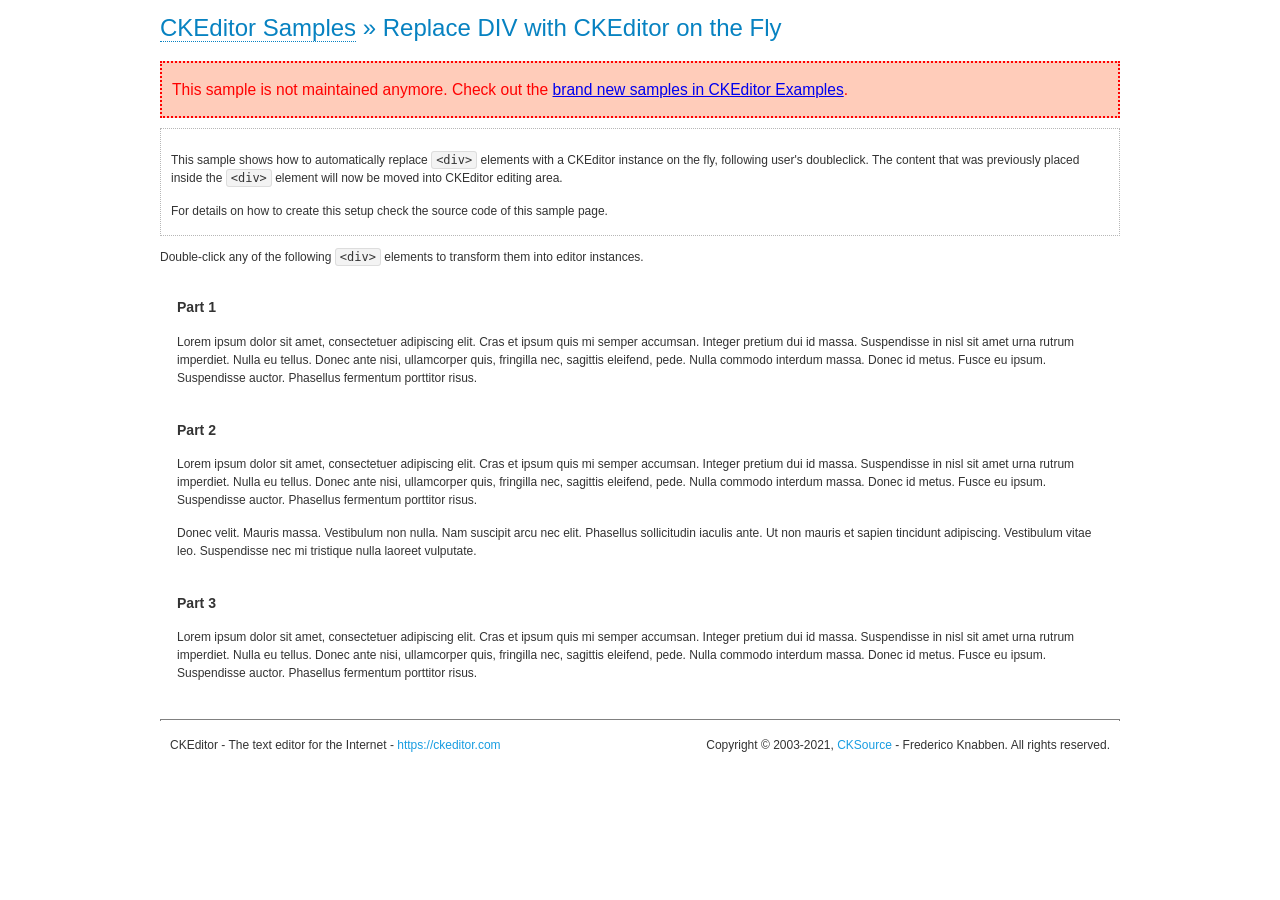
<file: admin/static/ckeditor/samples/old/divreplace.html>
<!DOCTYPE html>
<!--
Copyright (c) 2003-2021, CKSource - Frederico Knabben. All rights reserved.
For licensing, see LICENSE.md or https://ckeditor.com/legal/ckeditor-oss-license
-->
<html lang="en">
<head>
	<meta charset="utf-8">
	<title>Replace DIV &mdash; CKEditor Sample</title>
	<script src="../../ckeditor.js"></script>
	<link href="sample.css" rel="stylesheet">
	<meta name="description" content="Try the latest sample of CKEditor 4 and learn more about customizing your WYSIWYG editor with endless possibilities.">
	<style>

		div.editable
		{
			border: solid 2px transparent;
			padding-left: 15px;
			padding-right: 15px;
		}

		div.editable:hover
		{
			border-color: black;
		}

	</style>
	<script>

		// Uncomment the following code to test the "Timeout Loading Method".
		// CKEDITOR.loadFullCoreTimeout = 5;

		window.onload = function() {
			// Listen to the double click event.
			if ( window.addEventListener )
				document.body.addEventListener( 'dblclick', onDoubleClick, false );
			else if ( window.attachEvent )
				document.body.attachEvent( 'ondblclick', onDoubleClick );

		};

		function onDoubleClick( ev ) {
			// Get the element which fired the event. This is not necessarily the
			// element to which the event has been attached.
			var element = ev.target || ev.srcElement;

			// Find out the div that holds this element.
			var name;

			do {
				element = element.parentNode;
			}
			while ( element && ( name = element.nodeName.toLowerCase() ) &&
				( name != 'div' || element.className.indexOf( 'editable' ) == -1 ) && name != 'body' );

			if ( name == 'div' && element.className.indexOf( 'editable' ) != -1 )
				replaceDiv( element );
		}

		var editor;

		function replaceDiv( div ) {
			if ( editor )
				editor.destroy();

			editor = CKEDITOR.replace( div );
		}

	</script>
</head>
<body>
	<h1 class="samples">
		<a href="index.html">CKEditor Samples</a> &raquo; Replace DIV with CKEditor on the Fly
	</h1>
	<div class="warning deprecated">
		This sample is not maintained anymore. Check out the <a href="https://ckeditor.com/docs/ckeditor4/latest/examples/index.html">brand new samples in CKEditor Examples</a>.
	</div>
	<div class="description">
		<p>
			This sample shows how to automatically replace <code>&lt;div&gt;</code> elements
			with a CKEditor instance on the fly, following user's doubleclick. The content
			that was previously placed inside the <code>&lt;div&gt;</code> element will now
			be moved into CKEditor editing area.
		</p>
		<p>
			For details on how to create this setup check the source code of this sample page.
		</p>
	</div>
	<p>
		Double-click any of the following <code>&lt;div&gt;</code> elements to transform them into
		editor instances.
	</p>
	<div class="editable">
		<h3>
			Part 1
		</h3>
		<p>
			Lorem ipsum dolor sit amet, consectetuer adipiscing elit. Cras et ipsum quis mi
			semper accumsan. Integer pretium dui id massa. Suspendisse in nisl sit amet urna
			rutrum imperdiet. Nulla eu tellus. Donec ante nisi, ullamcorper quis, fringilla
			nec, sagittis eleifend, pede. Nulla commodo interdum massa. Donec id metus. Fusce
			eu ipsum. Suspendisse auctor. Phasellus fermentum porttitor risus.
		</p>
	</div>
	<div class="editable">
		<h3>
			Part 2
		</h3>
		<p>
			Lorem ipsum dolor sit amet, consectetuer adipiscing elit. Cras et ipsum quis mi
			semper accumsan. Integer pretium dui id massa. Suspendisse in nisl sit amet urna
			rutrum imperdiet. Nulla eu tellus. Donec ante nisi, ullamcorper quis, fringilla
			nec, sagittis eleifend, pede. Nulla commodo interdum massa. Donec id metus. Fusce
			eu ipsum. Suspendisse auctor. Phasellus fermentum porttitor risus.
		</p>
		<p>
			Donec velit. Mauris massa. Vestibulum non nulla. Nam suscipit arcu nec elit. Phasellus
			sollicitudin iaculis ante. Ut non mauris et sapien tincidunt adipiscing. Vestibulum
			vitae leo. Suspendisse nec mi tristique nulla laoreet vulputate.
		</p>
	</div>
	<div class="editable">
		<h3>
			Part 3
		</h3>
		<p>
			Lorem ipsum dolor sit amet, consectetuer adipiscing elit. Cras et ipsum quis mi
			semper accumsan. Integer pretium dui id massa. Suspendisse in nisl sit amet urna
			rutrum imperdiet. Nulla eu tellus. Donec ante nisi, ullamcorper quis, fringilla
			nec, sagittis eleifend, pede. Nulla commodo interdum massa. Donec id metus. Fusce
			eu ipsum. Suspendisse auctor. Phasellus fermentum porttitor risus.
		</p>
	</div>
	<div id="footer">
		<hr>
		<p>
			CKEditor - The text editor for the Internet - <a class="samples" href="https://ckeditor.com/">https://ckeditor.com</a>
		</p>
		<p id="copy">
			Copyright &copy; 2003-2021, <a class="samples" href="https://cksource.com/">CKSource</a> - Frederico
			Knabben. All rights reserved.
		</p>
	</div>
</body>
</html>
</file>
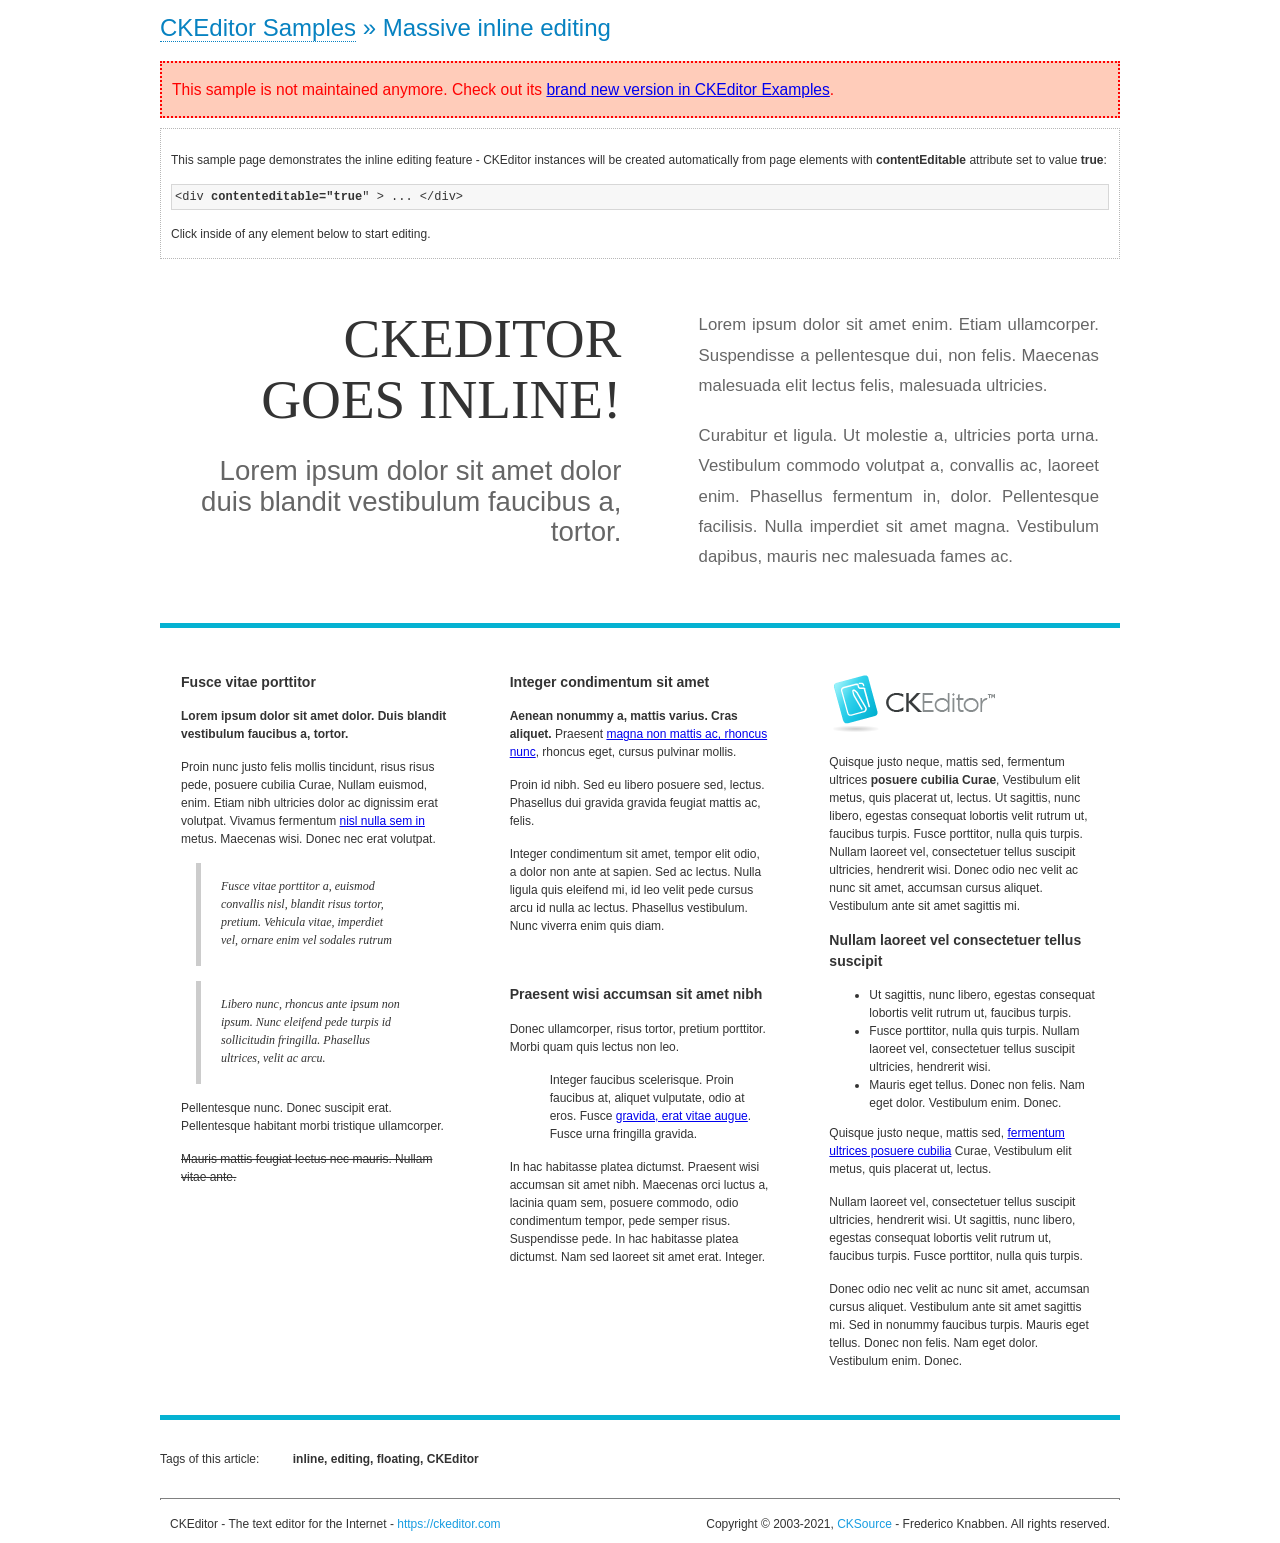
<file: admin/static/ckeditor/samples/old/inlineall.html>
<!DOCTYPE html>
<!--
Copyright (c) 2003-2021, CKSource - Frederico Knabben. All rights reserved.
For licensing, see LICENSE.md or https://ckeditor.com/legal/ckeditor-oss-license
-->
<html lang="en">
<head>
	<meta charset="utf-8">
	<title>Massive inline editing &mdash; CKEditor Sample</title>
	<meta name="description" content="Try the latest sample of CKEditor 4 and learn more about customizing your WYSIWYG editor with endless possibilities.">
	<script src="../../ckeditor.js"></script>
	<script>

		// This code is generally not necessary, but it is here to demonstrate
		// how to customize specific editor instances on the fly. This fits well
		// this demo because we have editable elements (like headers) that
		// require less features.

		// The "instanceCreated" event is fired for every editor instance created.
		CKEDITOR.on( 'instanceCreated', function( event ) {
			var editor = event.editor,
				element = editor.element;

			// Customize editors for headers and tag list.
			// These editors don't need features like smileys, templates, iframes etc.
			if ( element.is( 'h1', 'h2', 'h3' ) || element.getAttribute( 'id' ) == 'taglist' ) {
				// Customize the editor configurations on "configLoaded" event,
				// which is fired after the configuration file loading and
				// execution. This makes it possible to change the
				// configurations before the editor initialization takes place.
				editor.on( 'configLoaded', function() {

					// Remove unnecessary plugins to make the editor simpler.
					editor.config.removePlugins = 'colorbutton,find,flash,font,' +
						'forms,iframe,image,newpage,removeformat,' +
						'smiley,specialchar,stylescombo,templates';

					// Rearrange the layout of the toolbar.
					editor.config.toolbarGroups = [
						{ name: 'editing',		groups: [ 'basicstyles', 'links' ] },
						{ name: 'undo' },
						{ name: 'clipboard',	groups: [ 'selection', 'clipboard' ] },
						{ name: 'about' }
					];
				});
			}
		});

	</script>
	<link href="sample.css" rel="stylesheet">
	<style>

		/* The following styles are just to make the page look nice. */

		/* Workaround to show Arial Black in Firefox. */
		@font-face
		{
			font-family: 'arial-black';
			src: local('Arial Black');
		}

		*[contenteditable="true"]
		{
			padding: 10px;
		}

		#container
		{
			width: 960px;
			margin: 30px auto 0;
		}

		#header
		{
			overflow: hidden;
			padding: 0 0 30px;
			border-bottom: 5px solid #05B2D2;
			position: relative;
		}

		#headerLeft,
		#headerRight
		{
			width: 49%;
			overflow: hidden;
		}

		#headerLeft
		{
			float: left;
			padding: 10px 1px 1px;
		}

		#headerLeft h2,
		#headerLeft h3
		{
			text-align: right;
			margin: 0;
			overflow: hidden;
			font-weight: normal;
		}

		#headerLeft h2
		{
			font-family: "Arial Black",arial-black;
			font-size: 4.6em;
			line-height: 1.1;
			text-transform: uppercase;
		}

		#headerLeft h3
		{
			font-size: 2.3em;
			line-height: 1.1;
			margin: .2em 0 0;
			color: #666;
		}

		#headerRight
		{
			float: right;
			padding: 1px;
		}

		#headerRight p
		{
			line-height: 1.8;
			text-align: justify;
			margin: 0;
		}

		#headerRight p + p
		{
			margin-top: 20px;
		}

		#headerRight > div
		{
			padding: 20px;
			margin: 0 0 0 30px;
			font-size: 1.4em;
			color: #666;
		}

		#columns
		{
			color: #333;
			overflow: hidden;
			padding: 20px 0;
		}

		#columns > div
		{
			float: left;
			width: 33.3%;
		}

		#columns #column1 > div
		{
			margin-left: 1px;
		}

		#columns #column3 > div
		{
			margin-right: 1px;
		}

		#columns > div > div
		{
			margin: 0px 10px;
			padding: 10px 20px;
		}

		#columns blockquote
		{
			margin-left: 15px;
		}

		#tagLine
		{
			border-top: 5px solid #05B2D2;
			padding-top: 20px;
		}

		#taglist {
			display: inline-block;
			margin-left: 20px;
			font-weight: bold;
			margin: 0 0 0 20px;
		}

	</style>
</head>
<body>
<div>
	<h1 class="samples"><a href="index.html">CKEditor Samples</a> &raquo; Massive inline editing</h1>
	<div class="warning deprecated">
		This sample is not maintained anymore. Check out its <a href="https://ckeditor.com/docs/ckeditor4/latest/examples/inline.html">brand new version in CKEditor Examples</a>.
	</div>
	<div class="description">
		<p>This sample page demonstrates the inline editing feature - CKEditor instances will be created automatically from page elements with <strong>contentEditable</strong> attribute set to value <strong>true</strong>:</p>
		<pre class="samples">&lt;div <strong>contenteditable="true</strong>" &gt; ... &lt;/div&gt;</pre>
		<p>Click inside of any element below to start editing.</p>
	</div>
</div>
<div id="container">
	<div id="header">
		<div id="headerLeft">
			<h2 id="sampleTitle" contenteditable="true">
				CKEditor<br> Goes Inline!
			</h2>
			<h3 contenteditable="true">
				Lorem ipsum dolor sit amet dolor duis blandit vestibulum faucibus a, tortor.
			</h3>
		</div>
		<div id="headerRight">
			<div contenteditable="true">
				<p>
					Lorem ipsum dolor sit amet enim. Etiam ullamcorper. Suspendisse a pellentesque dui, non felis. Maecenas malesuada elit lectus felis, malesuada ultricies.
				</p>
				<p>
					Curabitur et ligula. Ut molestie a, ultricies porta urna. Vestibulum commodo volutpat a, convallis ac, laoreet enim. Phasellus fermentum in, dolor. Pellentesque facilisis. Nulla imperdiet sit amet magna. Vestibulum dapibus, mauris nec malesuada fames ac.
				</p>
			</div>
		</div>
	</div>
	<div id="columns">
		<div id="column1">
			<div contenteditable="true">
				<h3>
					Fusce vitae porttitor
				</h3>
				<p>
					<strong>
						Lorem ipsum dolor sit amet dolor. Duis blandit vestibulum faucibus a, tortor.
					</strong>
				</p>
				<p>
					Proin nunc justo felis mollis tincidunt, risus risus pede, posuere cubilia Curae, Nullam euismod, enim. Etiam nibh ultricies dolor ac dignissim erat volutpat. Vivamus fermentum <a href="https://ckeditor.com/">nisl nulla sem in</a> metus. Maecenas wisi. Donec nec erat volutpat.
				</p>
				<blockquote>
					<p>
						Fusce vitae porttitor a, euismod convallis nisl, blandit risus tortor, pretium.
						Vehicula vitae, imperdiet vel, ornare enim vel sodales rutrum
					</p>
				</blockquote>
				<blockquote>
					<p>
						Libero nunc, rhoncus ante ipsum non ipsum. Nunc eleifend pede turpis id sollicitudin fringilla. Phasellus ultrices, velit ac arcu.
					</p>
				</blockquote>
				<p>Pellentesque nunc. Donec suscipit erat. Pellentesque habitant morbi tristique ullamcorper.</p>
				<p><s>Mauris mattis feugiat lectus nec mauris. Nullam vitae ante.</s></p>
			</div>
		</div>
		<div id="column2">
			<div contenteditable="true">
				<h3>
					Integer condimentum sit amet
				</h3>
				<p>
					<strong>Aenean nonummy a, mattis varius. Cras aliquet.</strong>
					Praesent <a href="https://ckeditor.com/">magna non mattis ac, rhoncus nunc</a>, rhoncus eget, cursus pulvinar mollis.</p>
				<p>Proin id nibh. Sed eu libero posuere sed, lectus. Phasellus dui gravida gravida feugiat mattis ac, felis.</p>
				<p>Integer condimentum sit amet, tempor elit odio, a dolor non ante at sapien. Sed ac lectus. Nulla ligula quis eleifend mi, id leo velit pede cursus arcu id nulla ac lectus. Phasellus vestibulum. Nunc viverra enim quis diam.</p>
			</div>
			<div contenteditable="true">
				<h3>
					Praesent wisi accumsan sit amet nibh
				</h3>
				<p>Donec ullamcorper, risus tortor, pretium porttitor. Morbi quam quis lectus non leo.</p>
				<p style="margin-left: 40px; ">Integer faucibus scelerisque. Proin faucibus at, aliquet vulputate, odio at eros. Fusce <a href="https://ckeditor.com/">gravida, erat vitae augue</a>. Fusce urna fringilla gravida.</p>
				<p>In hac habitasse platea dictumst. Praesent wisi accumsan sit amet nibh. Maecenas orci luctus a, lacinia quam sem, posuere commodo, odio condimentum tempor, pede semper risus. Suspendisse pede. In hac habitasse platea dictumst. Nam sed laoreet sit amet erat. Integer.</p>
			</div>
		</div>
		<div id="column3">
			<div contenteditable="true">
				<p>
					<img src="assets/inlineall/logo.png" alt="CKEditor logo" style="float:left">
				</p>
				<p>Quisque justo neque, mattis sed, fermentum ultrices <strong>posuere cubilia Curae</strong>, Vestibulum elit metus, quis placerat ut, lectus. Ut sagittis, nunc libero, egestas consequat lobortis velit rutrum ut, faucibus turpis. Fusce porttitor, nulla quis turpis. Nullam laoreet vel, consectetuer tellus suscipit ultricies, hendrerit wisi. Donec odio nec velit ac nunc sit amet, accumsan cursus aliquet. Vestibulum ante sit amet sagittis mi.</p>
				<h3>
					Nullam laoreet vel consectetuer tellus suscipit
				</h3>
				<ul>
					<li>Ut sagittis, nunc libero, egestas consequat lobortis velit rutrum ut, faucibus turpis.</li>
					<li>Fusce porttitor, nulla quis turpis. Nullam laoreet vel, consectetuer tellus suscipit ultricies, hendrerit wisi.</li>
					<li>Mauris eget tellus. Donec non felis. Nam eget dolor. Vestibulum enim. Donec.</li>
				</ul>
				<p>Quisque justo neque, mattis sed, <a href="https://ckeditor.com/">fermentum ultrices posuere cubilia</a> Curae, Vestibulum elit metus, quis placerat ut, lectus.</p>
				<p>Nullam laoreet vel, consectetuer tellus suscipit ultricies, hendrerit wisi. Ut sagittis, nunc libero, egestas consequat lobortis velit rutrum ut, faucibus turpis. Fusce porttitor, nulla quis turpis.</p>
				<p>Donec odio nec velit ac nunc sit amet, accumsan cursus aliquet. Vestibulum ante sit amet sagittis mi. Sed in nonummy faucibus turpis. Mauris eget tellus. Donec non felis. Nam eget dolor. Vestibulum enim. Donec.</p>
			</div>
		</div>
	</div>
	<div id="tagLine">
		Tags of this article:
		<p id="taglist" contenteditable="true">
			inline, editing, floating, CKEditor
		</p>
	</div>
</div>
<div id="footer">
	<hr>
	<p>
		CKEditor - The text editor for the Internet - <a class="samples" href="https://ckeditor.com/">
			https://ckeditor.com</a>
	</p>
	<p id="copy">
		Copyright &copy; 2003-2021, <a class="samples" href="https://cksource.com/">CKSource</a>
		- Frederico Knabben. All rights reserved.
	</p>
</div>
</body>
</html>
</file>
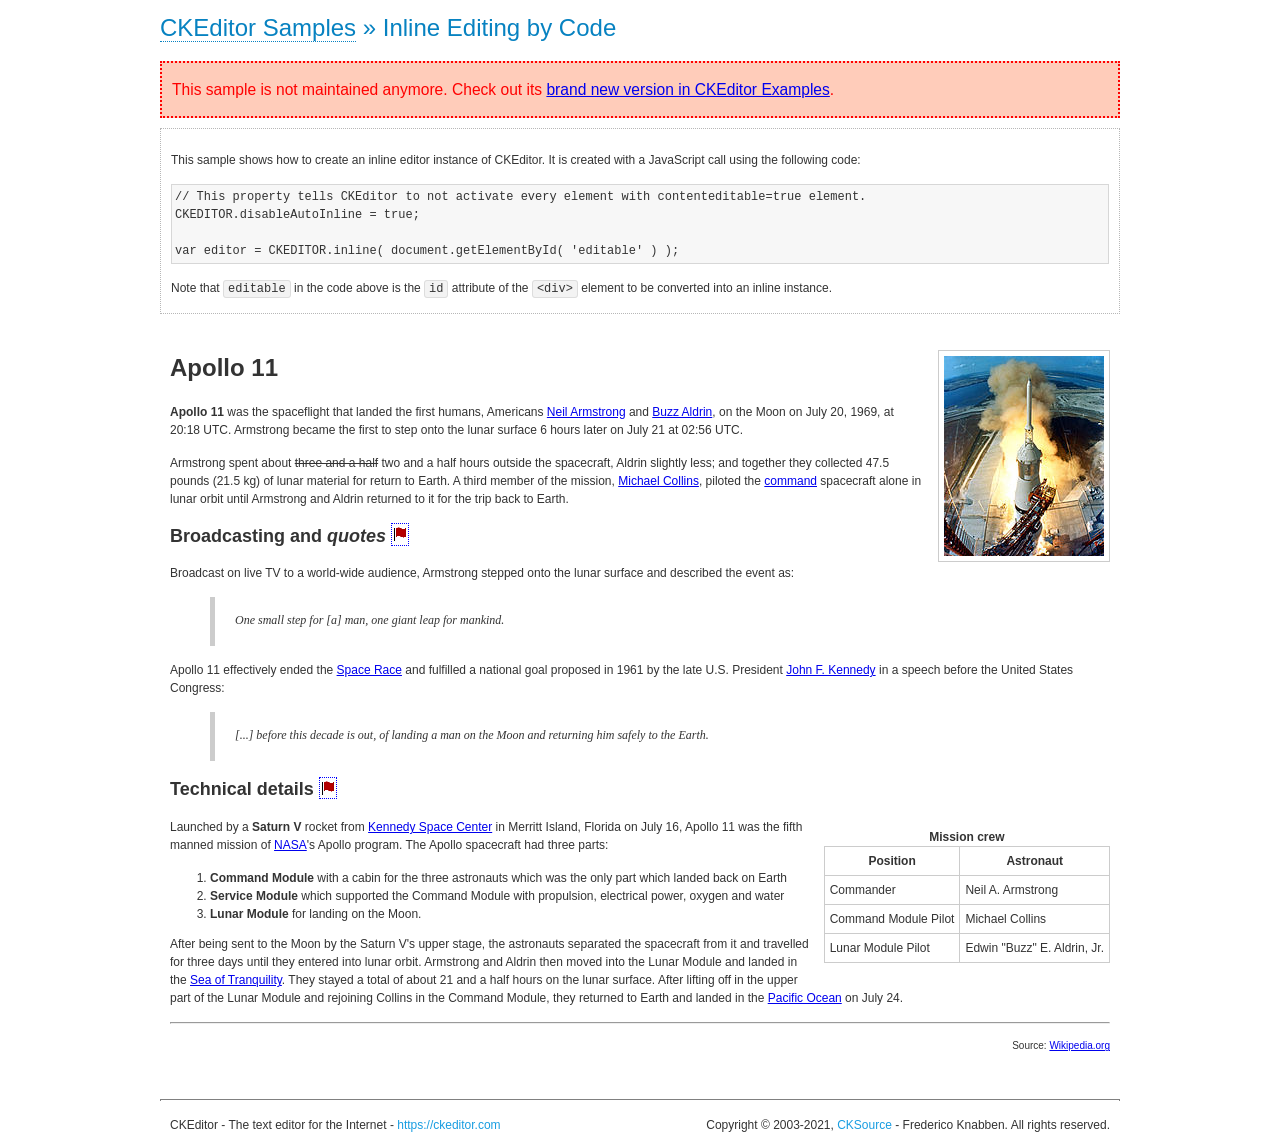
<file: admin/static/ckeditor/samples/old/inlinebycode.html>
<!DOCTYPE html>
<!--
Copyright (c) 2003-2021, CKSource - Frederico Knabben. All rights reserved.
For licensing, see LICENSE.md or https://ckeditor.com/legal/ckeditor-oss-license
-->
<html lang="en">
<head>
	<meta charset="utf-8">
	<title>Inline Editing by Code &mdash; CKEditor Sample</title>
	<script src="../../ckeditor.js"></script>
	<link href="sample.css" rel="stylesheet">
	<meta name="description" content="Try the latest sample of CKEditor 4 and learn more about customizing your WYSIWYG editor with endless possibilities.">
	<style>

		#editable
		{
			padding: 10px;
			float: left;
		}

	</style>
</head>
<body>
	<h1 class="samples">
		<a href="index.html">CKEditor Samples</a> &raquo; Inline Editing by Code
	</h1>
	<div class="warning deprecated">
		This sample is not maintained anymore. Check out its <a href="https://ckeditor.com/docs/ckeditor4/latest/examples/inline.html">brand new version in CKEditor Examples</a>.
	</div>
	<div class="description">
		<p>
			This sample shows how to create an inline editor instance of CKEditor. It is created
			with a JavaScript call using the following code:
		</p>
<pre class="samples">
// This property tells CKEditor to not activate every element with contenteditable=true element.
CKEDITOR.disableAutoInline = true;

var editor = CKEDITOR.inline( document.getElementById( 'editable' ) );
</pre>
		<p>
			Note that <code>editable</code> in the code above is the <code>id</code>
			attribute of the <code>&lt;div&gt;</code> element to be converted into an inline instance.
		</p>
	</div>
	<div id="editable" contenteditable="true">
		<h1><img alt="Saturn V carrying Apollo 11" class="right" src="assets/sample.jpg" /> Apollo 11</h1>

		<p><b>Apollo 11</b> was the spaceflight that landed the first humans, Americans <a href="http://en.wikipedia.org/wiki/Neil_Armstrong" title="Neil Armstrong">Neil Armstrong</a> and <a href="http://en.wikipedia.org/wiki/Buzz_Aldrin" title="Buzz Aldrin">Buzz Aldrin</a>, on the Moon on July 20, 1969, at 20:18 UTC. Armstrong became the first to step onto the lunar surface 6 hours later on July 21 at 02:56 UTC.</p>

		<p>Armstrong spent about <s>three and a half</s> two and a half hours outside the spacecraft, Aldrin slightly less; and together they collected 47.5 pounds (21.5&nbsp;kg) of lunar material for return to Earth. A third member of the mission, <a href="http://en.wikipedia.org/wiki/Michael_Collins_(astronaut)" title="Michael Collins (astronaut)">Michael Collins</a>, piloted the <a href="http://en.wikipedia.org/wiki/Apollo_Command/Service_Module" title="Apollo Command/Service Module">command</a> spacecraft alone in lunar orbit until Armstrong and Aldrin returned to it for the trip back to Earth.</p>

		<h2>Broadcasting and <em>quotes</em> <a id="quotes" name="quotes"></a></h2>

		<p>Broadcast on live TV to a world-wide audience, Armstrong stepped onto the lunar surface and described the event as:</p>

		<blockquote>
			<p>One small step for [a] man, one giant leap for mankind.</p>
		</blockquote>

		<p>Apollo 11 effectively ended the <a href="http://en.wikipedia.org/wiki/Space_Race" title="Space Race">Space Race</a> and fulfilled a national goal proposed in 1961 by the late U.S. President <a href="http://en.wikipedia.org/wiki/John_F._Kennedy" title="John F. Kennedy">John F. Kennedy</a> in a speech before the United States Congress:</p>

		<blockquote>
			<p>[...] before this decade is out, of landing a man on the Moon and returning him safely to the Earth.</p>
		</blockquote>

		<h2>Technical details <a id="tech-details" name="tech-details"></a></h2>

		<table align="right" border="1" bordercolor="#ccc" cellpadding="5" cellspacing="0" style="border-collapse:collapse;margin:10px 0 10px 15px;">
			<caption><strong>Mission crew</strong></caption>
			<thead>
			<tr>
				<th scope="col">Position</th>
				<th scope="col">Astronaut</th>
			</tr>
			</thead>
			<tbody>
			<tr>
				<td>Commander</td>
				<td>Neil A. Armstrong</td>
			</tr>
			<tr>
				<td>Command Module Pilot</td>
				<td>Michael Collins</td>
			</tr>
			<tr>
				<td>Lunar Module Pilot</td>
				<td>Edwin &quot;Buzz&quot; E. Aldrin, Jr.</td>
			</tr>
			</tbody>
		</table>

		<p>Launched by a <strong>Saturn V</strong> rocket from <a href="http://en.wikipedia.org/wiki/Kennedy_Space_Center" title="Kennedy Space Center">Kennedy Space Center</a> in Merritt Island, Florida on July 16, Apollo 11 was the fifth manned mission of <a href="http://en.wikipedia.org/wiki/NASA" title="NASA">NASA</a>&#39;s Apollo program. The Apollo spacecraft had three parts:</p>

		<ol>
			<li><strong>Command Module</strong> with a cabin for the three astronauts which was the only part which landed back on Earth</li>
			<li><strong>Service Module</strong> which supported the Command Module with propulsion, electrical power, oxygen and water</li>
			<li><strong>Lunar Module</strong> for landing on the Moon.</li>
		</ol>

		<p>After being sent to the Moon by the Saturn V&#39;s upper stage, the astronauts separated the spacecraft from it and travelled for three days until they entered into lunar orbit. Armstrong and Aldrin then moved into the Lunar Module and landed in the <a href="http://en.wikipedia.org/wiki/Mare_Tranquillitatis" title="Mare Tranquillitatis">Sea of Tranquility</a>. They stayed a total of about 21 and a half hours on the lunar surface. After lifting off in the upper part of the Lunar Module and rejoining Collins in the Command Module, they returned to Earth and landed in the <a href="http://en.wikipedia.org/wiki/Pacific_Ocean" title="Pacific Ocean">Pacific Ocean</a> on July 24.</p>

		<hr />
		<p style="text-align: right;"><small>Source: <a href="http://en.wikipedia.org/wiki/Apollo_11">Wikipedia.org</a></small></p>
	</div>

	<script>
		// We need to turn off the automatic editor creation first.
		CKEDITOR.disableAutoInline = true;

		var editor = CKEDITOR.inline( 'editable' );
	</script>
	<div id="footer">
		<hr>
		<p contenteditable="true">
			CKEditor - The text editor for the Internet - <a class="samples" href="https://ckeditor.com/">
				https://ckeditor.com</a>
		</p>
		<p id="copy">
			Copyright &copy; 2003-2021, <a class="samples" href="https://cksource.com/">CKSource</a>
			- Frederico Knabben. All rights reserved.
		</p>
	</div>
</body>
</html>
</file>
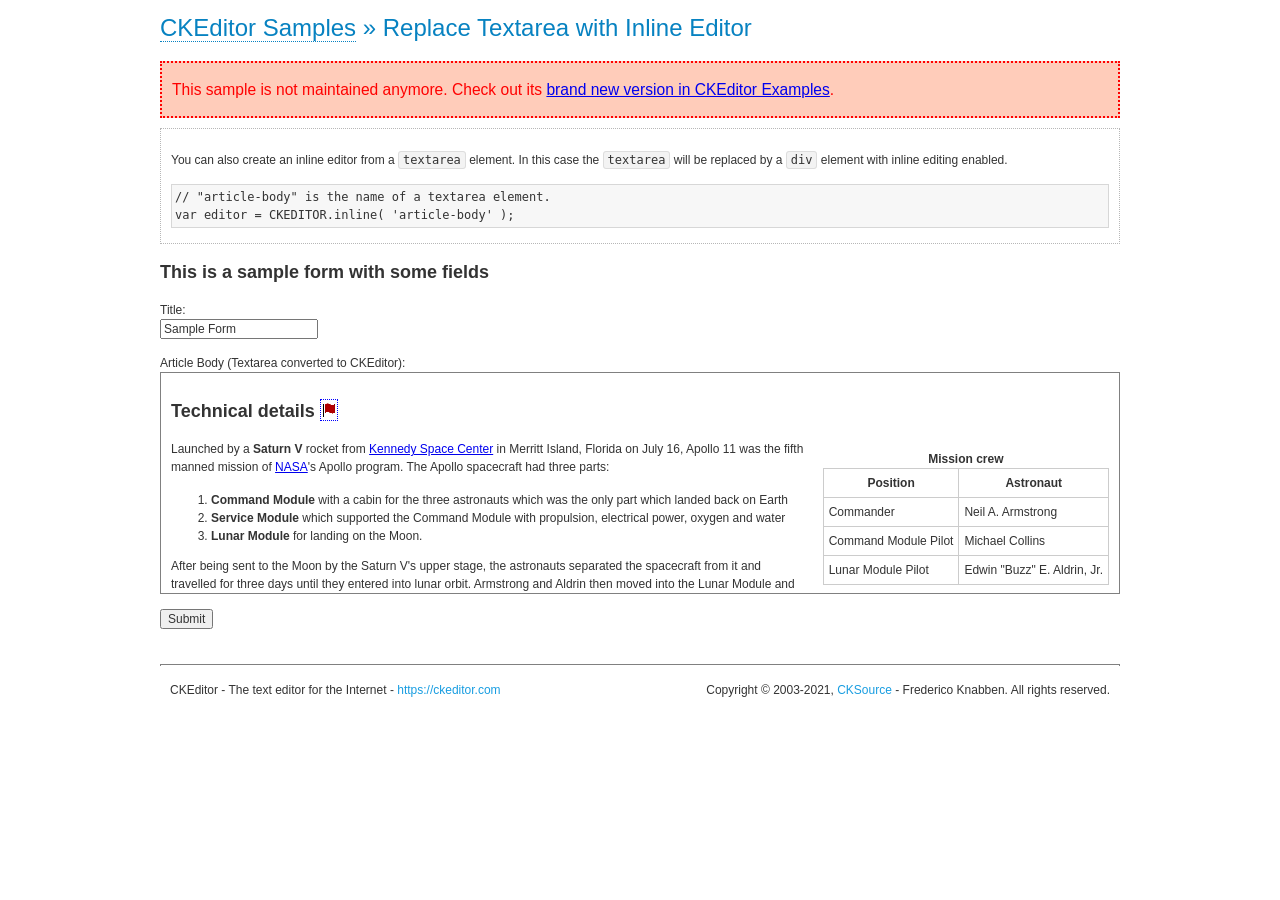
<file: admin/static/ckeditor/samples/old/inlinetextarea.html>
<!DOCTYPE html>
<!--
Copyright (c) 2003-2021, CKSource - Frederico Knabben. All rights reserved.
For licensing, see LICENSE.md or https://ckeditor.com/legal/ckeditor-oss-license
-->
<html lang="en">
<head>
	<meta charset="utf-8">
	<title>Replace Textarea with Inline Editor &mdash; CKEditor Sample</title>
	<script src="../../ckeditor.js"></script>
	<link href="sample.css" rel="stylesheet">
	<meta name="description" content="Try the latest sample of CKEditor 4 and learn more about customizing your WYSIWYG editor with endless possibilities.">
	<style>

		/* Style the CKEditor element to look like a textfield */
		.cke_textarea_inline
		{
			padding: 10px;
			height: 200px;
			overflow: auto;

			border: 1px solid gray;
			-webkit-appearance: textfield;
		}

	</style>
</head>
<body>
	<h1 class="samples">
		<a href="index.html">CKEditor Samples</a> &raquo; Replace Textarea with Inline Editor
	</h1>
	<div class="warning deprecated">
		This sample is not maintained anymore. Check out its <a href="https://ckeditor.com/docs/ckeditor4/latest/examples/inline.html">brand new version in CKEditor Examples</a>.
	</div>
	<div class="description">
		<p>
			You can also create an inline editor from a <code>textarea</code>
			element. In this case the <code>textarea</code> will be replaced
			by a <code>div</code> element with inline editing enabled.
		</p>
<pre class="samples">
// "article-body" is the name of a textarea element.
var editor = CKEDITOR.inline( 'article-body' );
</pre>
	</div>
	<form action="sample_posteddata.php" method="post">
		<h2>This is a sample form with some fields</h2>
		<p>
			Title:<br>
			<input type="text" name="title" value="Sample Form"></p>
		<p>
			Article Body (Textarea converted to CKEditor):<br>
			<textarea name="article-body" style="height: 200px">
				&lt;h2&gt;Technical details &lt;a id="tech-details" name="tech-details"&gt;&lt;/a&gt;&lt;/h2&gt;

				&lt;table align="right" border="1" bordercolor="#ccc" cellpadding="5" cellspacing="0" style="border-collapse:collapse;margin:10px 0 10px 15px;"&gt;
					&lt;caption&gt;&lt;strong&gt;Mission crew&lt;/strong&gt;&lt;/caption&gt;
					&lt;thead&gt;
					&lt;tr&gt;
						&lt;th scope="col"&gt;Position&lt;/th&gt;
						&lt;th scope="col"&gt;Astronaut&lt;/th&gt;
					&lt;/tr&gt;
					&lt;/thead&gt;
					&lt;tbody&gt;
					&lt;tr&gt;
						&lt;td&gt;Commander&lt;/td&gt;
						&lt;td&gt;Neil A. Armstrong&lt;/td&gt;
					&lt;/tr&gt;
					&lt;tr&gt;
						&lt;td&gt;Command Module Pilot&lt;/td&gt;
						&lt;td&gt;Michael Collins&lt;/td&gt;
					&lt;/tr&gt;
					&lt;tr&gt;
						&lt;td&gt;Lunar Module Pilot&lt;/td&gt;
						&lt;td&gt;Edwin &quot;Buzz&quot; E. Aldrin, Jr.&lt;/td&gt;
					&lt;/tr&gt;
					&lt;/tbody&gt;
				&lt;/table&gt;

				&lt;p&gt;Launched by a &lt;strong&gt;Saturn V&lt;/strong&gt; rocket from &lt;a href="http://en.wikipedia.org/wiki/Kennedy_Space_Center" title="Kennedy Space Center"&gt;Kennedy Space Center&lt;/a&gt; in Merritt Island, Florida on July 16, Apollo 11 was the fifth manned mission of &lt;a href="http://en.wikipedia.org/wiki/NASA" title="NASA"&gt;NASA&lt;/a&gt;&#39;s Apollo program. The Apollo spacecraft had three parts:&lt;/p&gt;

				&lt;ol&gt;
					&lt;li&gt;&lt;strong&gt;Command Module&lt;/strong&gt; with a cabin for the three astronauts which was the only part which landed back on Earth&lt;/li&gt;
					&lt;li&gt;&lt;strong&gt;Service Module&lt;/strong&gt; which supported the Command Module with propulsion, electrical power, oxygen and water&lt;/li&gt;
					&lt;li&gt;&lt;strong&gt;Lunar Module&lt;/strong&gt; for landing on the Moon.&lt;/li&gt;
				&lt;/ol&gt;

				&lt;p&gt;After being sent to the Moon by the Saturn V&#39;s upper stage, the astronauts separated the spacecraft from it and travelled for three days until they entered into lunar orbit. Armstrong and Aldrin then moved into the Lunar Module and landed in the &lt;a href="http://en.wikipedia.org/wiki/Mare_Tranquillitatis" title="Mare Tranquillitatis"&gt;Sea of Tranquility&lt;/a&gt;. They stayed a total of about 21 and a half hours on the lunar surface. After lifting off in the upper part of the Lunar Module and rejoining Collins in the Command Module, they returned to Earth and landed in the &lt;a href="http://en.wikipedia.org/wiki/Pacific_Ocean" title="Pacific Ocean"&gt;Pacific Ocean&lt;/a&gt; on July 24.&lt;/p&gt;

				&lt;hr /&gt;
				&lt;p style="text-align: right;"&gt;&lt;small&gt;Source: &lt;a href="http://en.wikipedia.org/wiki/Apollo_11"&gt;Wikipedia.org&lt;/a&gt;&lt;/small&gt;&lt;/p&gt;
			</textarea>
		</p>
		<p>
			<input type="submit" value="Submit">
		</p>
	</form>

	<script>
		CKEDITOR.inline( 'article-body' );
	</script>
	<div id="footer">
		<hr>
		<p>
			CKEditor - The text editor for the Internet - <a class="samples" href="https://ckeditor.com/">
				https://ckeditor.com</a>
		</p>
		<p id="copy">
			Copyright &copy; 2003-2021, <a class="samples" href="https://cksource.com/">CKSource</a>
			- Frederico Knabben. All rights reserved.
		</p>
	</div>
</body>
</html>
</file>
<file: admin/static/ckeditor/samples/css/samples.css>
/**
 * @license Copyright (c) 2003-2021, CKSource - Frederico Knabben. All rights reserved.
 * For licensing, see LICENSE.md or https://ckeditor.com/legal/ckeditor-oss-license
 */
@media (max-width: 900px) {
  .global-is-mobile-hidden {
    display: none !important;
  }
}
article,
aside,
details,
figcaption,
figure,
footer,
header,
hgroup,
main,
menu,
nav,
section {
  display: block;
}
body,
html {
  margin: 0;
  padding: 0;
  font: 16px / 1.8 Arial, 'Helvetica Neue', Helvetica, sans-serif;
  font-weight: 300;
  color: #575757;
}
.grid-width-10 {
  width: 10%;
}
.grid-width-20 {
  width: 20%;
}
.grid-width-30 {
  width: 30%;
}
.grid-width-40 {
  width: 40%;
}
.grid-width-50 {
  width: 50%;
}
.grid-width-60 {
  width: 60%;
}
.grid-width-70 {
  width: 70%;
}
.grid-width-80 {
  width: 80%;
}
.grid-width-90 {
  width: 90%;
}
.grid-width-100 {
  width: 100%;
}
@media (max-width: 900px) {
  .grid-width-10,
  .grid-width-20,
  .grid-width-30,
  .grid-width-40,
  .grid-width-50,
  .grid-width-60,
  .grid-width-70,
  .grid-width-80,
  .grid-width-90,
  .grid-width-100 {
    width: 100%;
  }
}
*[class*="grid-width"] {
  -webkit-box-sizing: border-box;
  -moz-box-sizing: border-box;
  box-sizing: border-box;
  padding-left: 4%;
  padding-right: 4%;
  float: left;
}
*[class*="grid-width"]:after,
.grid-container:after,
*[class*="grid-width"]:before,
.grid-container:before {
  content: '';
  display: block;
  overflow: hidden;
  visibility: hidden;
  font-size: 0;
  line-height: 0;
  width: 0;
  height: 0;
}
*[class*="grid-width"]:after,
.grid-container:after {
  clear: both;
}
.grid-container {
  -webkit-box-sizing: border-box;
  -moz-box-sizing: border-box;
  box-sizing: border-box;
  margin-left: auto;
  margin-right: auto;
}
.grid-container-nested *[class*="grid-width"]:first-child {
  padding-left: 0;
}
.grid-container-nested *[class*="grid-width"]:last-child {
  padding-right: 0;
}
@media (max-width: 900px) {
  .grid-container-nested *[class*="grid-width"]:first-child {
    padding-left: 4%;
  }
  .grid-container-nested *[class*="grid-width"]:last-child {
    padding-right: 4%;
  }
}
.header-a {
  min-height: 140px;
  overflow: hidden;
}
.header-a .header-a-logo {
  margin: 40px 0 0;
}
@media (max-width: 900px) {
  .header-a .header-a-logo {
    text-align: center;
  }
}
.header-a .header-a-logo img {
  border: transparent;
}
.navigation-a {
  height: 30px;
  background: #3D3D3D;
  position: absolute;
  left: 0;
  right: 0;
  top: 0;
  padding: 0;
  overflow: hidden;
}
@media (max-width: 900px) {
  .navigation-a {
    text-align: center;
  }
}
.navigation-a ul {
  list-style: none;
  margin: 0;
  overflow: hidden;
}
.navigation-a ul li,
.navigation-a ul li a {
  display: inline-block;
}
@media (max-width: 900px) {
  .navigation-a ul {
    width: auto;
    text-overflow: ellipsis;
    white-space: nowrap;
    display: inline-block;
    float: none;
  }
  .navigation-a ul:before,
  .navigation-a ul:after {
    display: none;
  }
}
.navigation-a ul.navigation-a-left {
  text-align: left;
}
@media (max-width: 900px) {
  .navigation-a ul.navigation-a-left {
    padding-right: 0;
  }
}
.navigation-a ul.navigation-a-right {
  text-align: right;
}
@media (max-width: 900px) {
  .navigation-a ul.navigation-a-right {
    padding-left: 23px;
  }
}
.navigation-a ul li + li {
  margin-left: 23px;
}
.navigation-a ul li a {
  font-size: 10px;
  font-size: 0.625rem;
  line-height: 18px;
  line-height: 1.13rem;
  line-height: 30px;
  float: left;
  color: #ddd;
  font-weight: bold;
  text-decoration: none;
  text-transform: uppercase;
}
.navigation-a ul li a:hover {
  cursor: pointer;
  color: #fff;
}
.icon-navigation-a-github:before,
.icon-navigation-a-github:after {
  background-image: url("[data-uri]");
}
.navigation-b {
  text-align: right;
  margin: 52px 0 0;
  overflow: visible;
}
@media (max-width: 900px) {
  .navigation-b {
    text-align: center;
    margin-top: 20px;
    padding: 0;
  }
}
.navigation-b ul {
  padding: 0;
  list-style: none;
  margin: 0;
  overflow: visible;
}
.navigation-b ul li,
.navigation-b ul li a {
  display: inline-block;
}
@media (max-width: 900px) {
  .navigation-b ul {
    display: table;
    width: 100%;
    padding-bottom: 1.5em;
  }
}
@media (max-width: 900px) {
  .navigation-b ul li {
    display: table-row;
  }
}
.navigation-b ul li + li {
  margin-left: 20px;
}
@media (max-width: 900px) {
  .navigation-b ul li + li {
    margin-left: 0;
  }
}
.navigation-b ul li a {
  -webkit-box-sizing: border-box;
  -moz-box-sizing: border-box;
  box-sizing: border-box;
  text-transform: uppercase;
  text-decoration: none;
  outline: none;
}
@media (max-width: 900px) {
  .navigation-b ul li a {
    width: 100%;
    -webkit-border-radius: 0;
    -webkit-background-clip: padding-box;
    -moz-border-radius: 0;
    -moz-background-clip: padding;
    border-radius: 0;
    background-clip: padding-box;
  }
}
.footer-a {
  font-size: 13px;
  font-size: 0.8125rem;
  line-height: 23.4px;
  line-height: 1.46rem;
  padding-top: 2.25em;
  padding-bottom: 2.25em;
  overflow: hidden;
  color: #8a8a8a;
}
.footer-a a {
  color: #0287D0;
  text-decoration: none;
  border-bottom: 1px dotted #0287D0;
}
.footer-a a:hover {
  color: #0277b7;
}
.footer-a p {
  margin: 0;
  display: inline-block;
  text-align: center;
}
.content {
  font-size: 14px;
  font-size: 0.875rem;
  line-height: 25.2px;
  line-height: 1.57rem;
  overflow: hidden;
  padding-top: 1.5em;
  padding-bottom: 1.5em;
}
.content p {
  margin: 0.75em 0;
}
.content ul,
.content ol,
.content pre,
.content blockquote,
.content textarea:not([class^="cke"]),
.content .cke {
  margin: 1.875em 0;
}
.content code,
.content kbd {
  -webkit-border-radius: 3px;
  -webkit-background-clip: padding-box;
  -moz-border-radius: 3px;
  -moz-background-clip: padding;
  border-radius: 3px;
  background-clip: padding-box;
  padding: 3px 4px;
}
.content pre,
.content code,
.content kbd,
.content blockquote {
  background: #f5f5f5;
}
.content blockquote,
.content pre {
  background: none;
  border-left: 4px solid #0287D0;
  padding: 1.5em 2.25em;
}
.content p a,
.content ul a,
.content ol a,
.content blockquote a,
.content h1 a,
.content h2 a,
.content h3 a,
.content h4 a,
.content h5 a {
  color: #0287D0;
  text-decoration: none;
  border-bottom: 1px dotted #0287D0;
}
.content p a:hover,
.content ul a:hover,
.content ol a:hover,
.content blockquote a:hover,
.content h1 a:hover,
.content h2 a:hover,
.content h3 a:hover,
.content h4 a:hover,
.content h5 a:hover {
  color: #0277b7;
}
.content h1,
.content h2,
.content h3,
.content h4,
.content h5 {
  color: #000;
  font-weight: 100;
}
.content h1 code,
.content h2 code,
.content h3 code,
.content h4 code,
.content h5 code,
.content h1 kbd,
.content h2 kbd,
.content h3 kbd,
.content h4 kbd,
.content h5 kbd {
  font-size: inherit;
}
.content h1 a.content-heading-anchor,
.content h2 a.content-heading-anchor,
.content h3 a.content-heading-anchor,
.content h4 a.content-heading-anchor,
.content h5 a.content-heading-anchor {
  font-weight: 100;
  vertical-align: middle;
  opacity: 0;
  border: 0;
}
.content h1:hover a.content-heading-anchor,
.content h2:hover a.content-heading-anchor,
.content h3:hover a.content-heading-anchor,
.content h4:hover a.content-heading-anchor,
.content h5:hover a.content-heading-anchor {
  opacity: 1;
}
.content h1:target a,
.content h2:target a,
.content h3:target a,
.content h4:target a,
.content h5:target a {
  -webkit-animation: targetLinkOpacity 0.5s linear alternate;
  -moz-animation: targetLinkOpacity 0.5s linear alternate;
  -o-animation: targetLinkOpacity 0.5s linear alternate;
  animation: targetLinkOpacity 0.5s linear alternate;
  opacity: 1;
}
.content input,
.content select,
.content textarea:not([class^="cke"]) {
  -webkit-border-radius: 3px;
  -webkit-background-clip: padding-box;
  -moz-border-radius: 3px;
  -moz-background-clip: padding;
  border-radius: 3px;
  background-clip: padding-box;
  -webkit-box-shadow: inset 0 1px 1px rgba(0, 0, 0, 0.08);
  -moz-box-shadow: inset 0 1px 1px rgba(0, 0, 0, 0.08);
  box-shadow: inset 0 1px 1px rgba(0, 0, 0, 0.08);
  font: inherit;
  color: inherit;
  border: 1px solid #D9D9D9;
  padding: .2em .5em;
}
.content input:focus,
.content select:focus,
.content textarea:not([class^="cke"]):focus {
  border-color: #66afe9;
  outline: 0;
  -webkit-box-shadow: inset 0 1px 1px rgba(0, 0, 0, 0.08), 0 0 8px #93c6ef;
  -moz-box-shadow: inset 0 1px 1px rgba(0, 0, 0, 0.08), 0 0 8px #93c6ef;
  box-shadow: inset 0 1px 1px rgba(0, 0, 0, 0.08), 0 0 8px #93c6ef;
}
.content abbr {
  border-bottom: 1px dotted #666;
  cursor: pointer;
}
.content blockquote {
  font-style: italic;
  font-family: Georgia, Times, "Times New Roman", serif;
  font-size: 16px;
  font-size: 1rem;
  line-height: 28.8px;
  line-height: 1.8rem;
}
.content em {
  font-style: italic;
}
.content h1 {
  font-size: 36px;
  font-size: 2.25rem;
  line-height: 64.8px;
  line-height: 4.05rem;
  margin: 1.125em 0 0;
}
.content h2 {
  font-size: 27.2px;
  font-size: 1.7rem;
  line-height: 48.96px;
  line-height: 3.06rem;
  margin: 0.9em 0 0;
}
.content h3 {
  font-size: 24px;
  font-size: 1.5rem;
  line-height: 43.2px;
  line-height: 2.7rem;
  font-weight: 500;
  margin: 0.75em 0 0;
}
.content h4 {
  font-size: 19.2px;
  font-size: 1.2rem;
  line-height: 34.56px;
  line-height: 2.16rem;
  font-weight: 500;
  margin: 0.75em 0 0;
}
.content h5 {
  font-size: 17.6px;
  font-size: 1.1rem;
  line-height: 31.68px;
  line-height: 1.98rem;
  font-weight: 500;
  margin: 0.75em 0 0;
}
.content hr {
  border: 0;
  border-top: 4px solid #D9D9D9;
  margin: 1.5em 0;
}
.content input[type="text"] {
  height: 1.8em;
  line-height: 1.8em;
}
.content input[type="button"] {
  -webkit-appearance: button;
  -moz-appearance: button;
  appearance: button;
}
.content kbd {
  font-size: 12px;
  font-size: 0.75rem;
  line-height: 21.6px;
  line-height: 1.35rem;
  font-family: Arial, 'Helvetica Neue', Helvetica, sans-serif;
  padding: 2px 6px;
  -webkit-box-shadow: 0 0 4px #fff inset, 0 2px 0 #D9D9D9;
  -moz-box-shadow: 0 0 4px #fff inset, 0 2px 0 #D9D9D9;
  box-shadow: 0 0 4px #fff inset, 0 2px 0 #D9D9D9;
}
.content p img {
  vertical-align: middle;
}
.content p pre {
  padding: 1.5em;
}
.content pre {
  padding: 0;
  border: 0;
  tab-size: 4;
  -o-tab-size: 4;
  -moz-tab-size: 4;
}
.content pre,
.content code {
  font-size: 11.89px;
  font-size: 0.743rem;
  line-height: 21.4px;
  line-height: 1.34rem;
  font-family: Consolas, Menlo, Monaco, Lucida Console, Liberation Mono, DejaVu Sans Mono, Bitstream Vera Sans Mono, Courier New, monospace, serif;
}
.content pre a,
.content code a {
  border: 0;
}
.content pre code {
  padding: 0.75em;
  display: block;
}
.content strong {
  color: #000;
}
.content ul ul,
.content ol ul,
.content ul ol,
.content ol ol {
  margin: 0.75em 0;
}
.content ul li,
.content ol li {
  font-size: 14px;
  font-size: 0.875rem;
  line-height: 30.24px;
  line-height: 1.89rem;
}
.content textarea:not([class^="cke"]) {
  width: 100%;
}
.content div.todo {
  border: 2px dotted #444;
  padding: 10px;
  margin: 60px 0 10px 0;
  /* Remove me some day */
}
.content div.todo:before {
  content: "TODO";
  font-weight: bold;
}
body a.button-a,
body button.button-a,
body input.button-a {
  -webkit-border-radius: 3px;
  -webkit-background-clip: padding-box;
  -moz-border-radius: 3px;
  -moz-background-clip: padding;
  border-radius: 3px;
  background-clip: padding-box;
  font-size: 14px;
  font-size: 0.875rem;
  line-height: 25.2px;
  line-height: 1.57rem;
  height: 36px;
  line-height: 36px;
  padding: 0 1.1em;
  font-weight: 700;
  color: #3e3e3e;
  white-space: nowrap;
  text-decoration: none;
  display: inline-block;
  cursor: pointer;
  border: 0;
  vertical-align: middle;
  margin: 1px 0;
  background: transparent;
}
body a.button-a.icon-pos-left,
body button.button-a.icon-pos-left,
body input.button-a.icon-pos-left {
  padding-left: .8em;
}
body a.button-a.icon-pos-right,
body button.button-a.icon-pos-right,
body input.button-a.icon-pos-right {
  padding-right: .8em;
}
body a.button-a.button-a-no-text,
body button.button-a.button-a-no-text,
body input.button-a.button-a-no-text {
  -webkit-border-radius: 100px;
  -webkit-background-clip: padding-box;
  -moz-border-radius: 100px;
  -moz-background-clip: padding;
  border-radius: 100px;
  background-clip: padding-box;
  width: 36px;
  padding: 0;
  text-indent: -999px;
  overflow: hidden;
  position: relative;
  text-align: center;
}
body a.button-a.button-a-no-text:before,
body button.button-a.button-a-no-text:before,
body input.button-a.button-a-no-text:before {
  position: absolute;
  left: 50%;
  top: 50%;
  margin: -9px 0 0 -9px;
}
@media (max-width: 900px) {
  body a.button-a.button-a-mobile-collapsed,
  body button.button-a.button-a-mobile-collapsed,
  body input.button-a.button-a-mobile-collapsed {
    -webkit-border-radius: 100px;
    -webkit-background-clip: padding-box;
    -moz-border-radius: 100px;
    -moz-background-clip: padding;
    border-radius: 100px;
    background-clip: padding-box;
    width: 36px;
    padding: 0;
    text-indent: -999px;
    overflow: hidden;
    position: relative;
    text-align: center;
  }
  body a.button-a.button-a-mobile-collapsed:before,
  body button.button-a.button-a-mobile-collapsed:before,
  body input.button-a.button-a-mobile-collapsed:before {
    position: absolute;
    left: 50%;
    top: 50%;
    margin: -9px 0 0 -9px;
  }
  body a.button-a.button-a-mobile-collapsed:before,
  body button.button-a.button-a-mobile-collapsed:before,
  body input.button-a.button-a-mobile-collapsed:before {
    position: absolute;
    left: 50%;
    top: 50%;
    margin: -9px 0 0 -9px;
  }
}
body a.button-a:active,
body button.button-a:active,
body input.button-a:active,
body a.button-a:hover,
body button.button-a:hover,
body input.button-a:hover {
  color: #fff;
  background: #0277b7;
}
body a.button-a:focus,
body button.button-a:focus,
body input.button-a:focus {
  border-color: #66afe9;
  outline: 0;
  -webkit-box-shadow: inset 0 1px 1px rgba(0, 0, 0, 0.075), 0 0 8px #93c6ef;
  -moz-box-shadow: inset 0 1px 1px rgba(0, 0, 0, 0.075), 0 0 8px #93c6ef;
  box-shadow: inset 0 1px 1px rgba(0, 0, 0, 0.075), 0 0 8px #93c6ef;
}
body a.button-a-soft,
body button.button-a-soft,
body input.button-a-soft {
  background: #e7e7e7;
}
body a.button-a-soft:active,
body button.button-a-soft:active,
body input.button-a-soft:active,
body a.button-a-soft:hover,
body button.button-a-soft:hover,
body input.button-a-soft:hover {
  color: #3e3e3e;
  background: #cecece;
}
body a.button-a-background,
body button.button-a-background,
body input.button-a-background,
body a.navigation-b ul li a:hover,
body button.navigation-b ul li a:hover,
body input.navigation-b ul li a:hover {
  color: #fff;
  background: #0287D0;
}
body a.button-a-background:active,
body button.button-a-background:active,
body input.button-a-background:active,
body a.button-a-background:hover,
body button.button-a-background:hover,
body input.button-a-background:hover,
body a.navigation-b ul li a:hover:active,
body button.navigation-b ul li a:hover:active,
body input.navigation-b ul li a:hover:active,
body a.navigation-b ul li a:hover:hover,
body button.navigation-b ul li a:hover:hover,
body input.navigation-b ul li a:hover:hover {
  color: #fff;
  background: #0277b7;
}
.balloon-a {
  font-size: 12px;
  font-size: 0.75rem;
  line-height: 21.6px;
  line-height: 1.35rem;
  -webkit-border-radius: 3px;
  -webkit-background-clip: padding-box;
  -moz-border-radius: 3px;
  -moz-background-clip: padding;
  border-radius: 3px;
  background-clip: padding-box;
  border-bottom: 3px solid #d4d4d4;
  background: #ebebeb;
  display: inline-block;
  white-space: nowrap;
  padding: .4em 1.2em .2em;
  font-weight: 700;
  position: relative;
  z-index: 1000;
  text-transform: none;
  color: #575757;
}
.balloon-a:hover {
  color: #575757;
}
.balloon-a:before {
  content: '';
  width: 0;
  height: 0;
  border-style: solid;
  position: absolute;
}
.balloon-a-ne:before,
.balloon-a-nw:before {
  top: -13px;
  border-width: 0 9px 15.6px 9px;
  border-color: transparent transparent #ebebeb transparent;
}
.balloon-a-se:before,
.balloon-a-sw:before {
  bottom: -13px;
  border-width: 15.6px 9px 0 9px;
  border-color: #ebebeb transparent transparent transparent;
}
.balloon-a-nw:before,
.balloon-a-sw:before {
  left: 20px;
}
.balloon-a-ne:before,
.balloon-a-se:before {
  right: 20px;
}
.icon-pos-left:before,
.icon-pos-right:after {
  content: '';
  display: inline-block;
  width: 18px;
  height: 18px;
  vertical-align: middle;
  background-repeat: no-repeat;
}
.icon-pos-left:before {
  margin-right: 10px;
}
.icon-pos-right:after {
  margin-left: 10px;
}
.icon-download:before,
.icon-download:after {
  background-image: url("[data-uri]");
}
.icon-question-mark:before,
.icon-question-mark:after {
  background-image: url("[data-uri]");
}
.icon-close:before,
.icon-close:after {
  background-image: url("[data-uri]");
}
.ie8 .switch > * {
  vertical-align: middle;
}
.ie8 .switch input[type="radio"] {
  margin: 0 0.25em;
  display: inline-block;
}
.ie8 .switch label {
  margin-left: 0 !important;
  margin-right: 0 !important;
}
.ie8 .switch label[data-for="1"] {
  float: left;
}
.ie8 .switch label[data-for="2"] {
  float: right;
}
.ie8 .switch .switch-inner {
  display: none;
}
.switch {
  font-size: 14px;
  font-size: 0.875rem;
  line-height: 25.2px;
  line-height: 1.57rem;
  font-weight: bold;
  background-color: #0287D0;
  overflow: hidden;
  display: inline-block;
  padding: 0.75em 0.25em;
  color: #fff;
  -webkit-border-radius: 3px;
  -webkit-background-clip: padding-box;
  -moz-border-radius: 3px;
  -moz-background-clip: padding;
  border-radius: 3px;
  background-clip: padding-box;
  position: relative;
}
.switch input[type="radio"] {
  display: none;
}
.switch label {
  position: relative;
  z-index: 2;
  float: left;
  cursor: pointer;
  padding: 0 0.75em;
}
.switch label:hover {
  text-decoration: underline;
}
.switch .switch-inner {
  float: left;
  background-color: #FFF;
  height: 1.5em;
  width: 4.125em;
  padding: 2px;
  margin: 0 0.25em;
  -webkit-border-radius: 5.5px;
  -webkit-background-clip: padding-box;
  -moz-border-radius: 5.5px;
  -moz-background-clip: padding;
  border-radius: 5.5px;
  background-clip: padding-box;
}
.switch .switch-inner .handler {
  overflow: hidden;
  position: relative;
  display: block;
  height: 1.5em;
  width: 1.5em;
  background: #027dc1;
  -webkit-border-radius: 4.5px;
  -webkit-background-clip: padding-box;
  -moz-border-radius: 4.5px;
  -moz-background-clip: padding;
  border-radius: 4.5px;
  background-clip: padding-box;
}
.switch .switch-inner .handler:before {
  content: '';
  display: block;
  position: absolute;
  top: 0;
  right: 0;
  bottom: 3px;
  left: 0;
  background-color: #0291df;
  -webkit-border-bottom-left-radius: 4.5px;
  -moz-border-radius-bottomleft: 4.5px;
  border-bottom-left-radius: 4.5px;
  -webkit-border-bottom-right-radius: 4.5px;
  -webkit-background-clip: padding-box;
  -moz-border-radius-bottomright: 4.5px;
  -moz-background-clip: padding;
  border-bottom-right-radius: 4.5px;
  background-clip: padding-box;
}
.switch:hover .switch-inner .handler:before {
  background: #029ef3;
}
.switch input[data-num="2"]:checked ~ .switch-inner > .handler {
  margin-left: auto;
}
.switch input[data-num="2"]:checked ~ label[data-for="1"] {
  padding-right: 5.125em;
  margin-right: -4.375em;
}
.switch input[data-num="1"]:checked ~ label[data-for="2"] {
  padding-left: 5.125em;
  margin-left: -4.375em;
}
.toggler {
  -webkit-user-select: none;
  -moz-user-select: none;
  -ms-user-select: none;
  user-select: none;
}
.toggler label {
  cursor: pointer;
}
.toggler [data-collapse] {
  display: inherit;
}
.toggler [data-expand] {
  display: none;
}
.toggler.collapsed [data-collapse] {
  display: none;
}
.toggler.collapsed [data-expand] {
  display: inherit;
}
.toggler-container {
  overflow: hidden;
}
.toggler-container.collapsed {
  height: 0;
}
.icon-toggler-expanded:before,
.icon-toggler-collapsed:before,
.icon-toggler-expanded:after,
.icon-toggler-collapsed:after {
  background-image: url("[data-uri]");
}
.icon-toggler-expanded.icon-light:before,
.icon-toggler-collapsed.icon-light:before,
.icon-toggler-expanded.icon-light:after,
.icon-toggler-collapsed.icon-light:after {
  background-image: url("[data-uri]");
}
.icon-toggler-expanded:before,
.icon-toggler-expanded:after {
  background-position: top left;
}
.icon-toggler-collapsed:before,
.icon-toggler-collapsed:after {
  background-position: bottom left;
}
.modal {
  padding: 20px;
  border-radius: 3px;
  background-color: white;
  max-width: 700px;
  -webkit-box-sizing: border-box;
  -moz-box-sizing: border-box;
  box-sizing: border-box;
  width: 80% !important;
  top: 50% !important;
  -webkit-transform: translate(-50%, -50%) !important;
  -moz-transform: translate(-50%, -50%) !important;
  -ms-transform: translate(-50%, -50%) !important;
  -o-transform: translate(-50%, -50%) !important;
  transform: translate(-50%, -50%) !important;
}
.modal-close {
  -webkit-border-radius: 100px;
  -webkit-background-clip: padding-box;
  -moz-border-radius: 100px;
  -moz-background-clip: padding;
  border-radius: 100px;
  background-clip: padding-box;
  cursor: pointer;
  height: 18px;
  width: 18px;
  position: absolute;
  top: 10px;
  right: 10px;
  font-size: 17px;
  text-align: center;
  line-height: 19px;
  background: #cccccc;
}
main .grid-container,
header .grid-container,
.navigation-a > div,
footer > div {
  max-width: 968px;
}
.header-a {
  margin-top: 30px;
}
.footer-a {
  border-top: 1px solid #D9D9D9;
}
.adjoined-top {
  background-color: #0287D0;
  color: #fff;
}
.adjoined-top .content h1,
.adjoined-top .content h2,
.adjoined-top .content h3,
.adjoined-top .content h4,
.adjoined-top .content h5 {
  color: #fff;
}
.adjoined-top .content p {
  font-size: 18px;
  font-size: 1.125rem;
  line-height: 32.4px;
  line-height: 2.02rem;
  font-weight: 100;
}
.adjoined-top .content p a {
  text-decoration: none;
  border-bottom: 1px dotted #fff;
  color: inherit;
}
.adjoined-top .content p a:hover {
  color: #e6e6e6;
}
.adjoined-top .content button {
  color: #fff;
}
.adjoined-top .content strong {
  color: #fff;
}
.adjoined-top .content code {
  font-size: inherit;
  color: #0287D0;
}
.adjoined-bottom {
  position: relative;
}
.adjoined-bottom:before {
  z-index: -1;
  content: '';
  background: #0287D0;
  position: absolute;
  top: 0;
  left: 0;
  right: 0;
  height: 50%;
}
main .grid-container,
header .grid-container,
.navigation-a > div,
footer > div {
  max-width: 1052px;
}
main .grid-container.freed-width {
  max-width: none;
}
.switch {
  background: #027dc1;
  float: right;
  overflow: visible;
}
.switch .balloon-a {
  position: absolute;
  top: -40px;
  right: 50%;
  margin-right: -15px;
  background: #FFEFC1;
  border-bottom-color: #DCDCA4;
}
.switch .balloon-a:before {
  border-color: #FFEFC1 transparent transparent transparent;
}
#toolbar .editors-container {
  overflow: hidden;
  height: 0;
  transition: height 200ms;
}
#toolbar .editors-container.active {
  height: auto;
}
#main #editor {
  background: #FFF;
  padding: 2% 4%;
  border: dashed 5px #0287D0;
}
#main .adjoined-top:before {
  height: 335px;
}
#toolbar .adjoined-top:before {
  height: 219px;
}
#toolbar .adjoined-top .grid-container-nested {
  height: 147px;
}
.content .grid-switch-magic {
  margin: 3.5em 0 0;
}
#info-box {
  padding-bottom: 0;
}
#info-box > div {
  width: 100%;
  text-align: right;
}
#info-box > div .toggler {
  padding-right: 0;
}
#info-box > div .toggler:hover {
  background: transparent;
  color: #000;
}
#info-box > div .toggler:hover > label {
  text-decoration: underline;
}
#info-box > div h2 {
  float: left;
  margin-top: 0;
}
#info-box > div#instructions-container {
  text-align: left;
}
#toolbarModifierWrapper {
  overflow: hidden;
  height: 0;
  opacity: 0;
  transition: height 200ms;
}
#toolbarModifierWrapper.active {
  height: auto;
  opacity: 1;
}
header {
  overflow: visible;
}
header div.grid-container {
  overflow: visible;
}
header .navigation-b {
  overflow: visible;
}
header .navigation-b ul {
  overflow: visible;
}
header .navigation-b a {
  position: relative;
}
header .balloon-a {
  position: absolute;
  top: 48px;
  left: 50%;
  margin-left: -35px;
}
@media (max-width: 1140px) {
  header .balloon-a {
    left: auto;
    margin-left: auto;
    right: 50%;
    margin-right: -35px;
  }
  header .balloon-a:before {
    left: auto;
    right: 22px;
  }
}
@media (max-width: 900px) {
  header .balloon-a {
    display: none;
  }
}
header .header-a-logo img {
  width: 160px;
  height: 60px;
}

#toolbar .cke_toolbar {
  pointer-events: none;
  -webkit-user-select: none;
  -moz-user-select: none;
  -ms-user-select: none;
  user-select: none;
  cursor: default;
}
.some-toolbar-active .cke_toolbar {
  zoom: 1;
  filter: alpha(opacity=50);
  -webkit-opacity: 0.5;
  -moz-opacity: 0.5;
  opacity: 0.5;
}
.cke_toolbar.active {
  position: relative;
  zoom: 1;
  filter: alpha(opacity=100);
  -webkit-opacity: 1;
  -moz-opacity: 1;
  opacity: 1;
}
.cke_toolbar.active:after {
  content: '';
  display: block;
  position: absolute;
  top: 0;
  right: 6px;
  bottom: 5px;
  left: 0;
  -webkit-border-radius: 5px;
  -webkit-background-clip: padding-box;
  -moz-border-radius: 5px;
  -moz-background-clip: padding;
  border-radius: 5px;
  background-clip: padding-box;
  -webkit-box-shadow: 0px 0px 15px 3px #fff4b0;
  -moz-box-shadow: 0px 0px 15px 3px #fff4b0;
  box-shadow: 0px 0px 15px 3px #fff4b0;
}
.cke_toolbar.active .cke_toolgroup {
  -webkit-box-shadow: none;
  -moz-box-shadow: none;
  box-shadow: none;
  border-color: #e3c300;
}
.cke_toolbar.active .cke_combo,
.cke_toolbar.active .cke_toolgroup {
  position: relative;
  z-index: 2;
}
.cke_toolbar.active .cke_combo_button {
  -webkit-box-shadow: none;
  -moz-box-shadow: none;
  box-shadow: none;
}
.unselectable {
  -webkit-user-select: none;
  -moz-user-select: none;
  -ms-user-select: none;
  user-select: none;
}
.toolbar {
  padding: 5px 0;
  margin-bottom: 2.4em;
  overflow: hidden;
  background: #fff;
}
.toolbar button.button-a.cke_button {
  cursor: pointer;
  display: inline-block;
  padding: 4px 6px;
  outline: 0;
  border: 1px solid #a6a6a6;
}
.toolbar button.button-a.hidden {
  display: none;
}
.toolbar button.button-a.left {
  float: left;
  margin-right: 8px;
}
.toolbar button.button-a.right {
  float: right;
  margin-left: 8px;
}
.toolbar button.button-a .highlight {
  color: #ffefc1;
}
.configContainer.hidden,
.toolbarModifier.hidden,
.toolbarModifier-hints.hidden {
  display: none;
}
.toolbarModifier :focus,
.toolbar button:focus,
.configContainer textarea.configCode:focus {
  outline: none;
}
div.toolbarModifier {
  padding: 0;
  overflow: hidden;
  width: 100%;
  position: relative;
  display: table;
  border-collapse: collapse;
}
div.toolbarModifier ::-moz-focus-inner {
  border: 0;
}
div.toolbarModifier .empty {
  display: none;
}
div.toolbarModifier.empty-visible .empty {
  display: table-row;
  zoom: 1;
  filter: alpha(opacity=60);
  -webkit-opacity: 0.6;
  -moz-opacity: 0.6;
  opacity: 0.6;
}
div.toolbarModifier .empty > p {
  line-height: 31px;
}
div.toolbarModifier > ul {
  padding: 0;
  margin: 0;
  border-top: 1px solid #ccc;
  width: 100%;
}
div.toolbarModifier > ul[data-type="table-header"] {
  display: table-header-group;
}
div.toolbarModifier > ul[data-type="table-body"] {
  display: table-row-group;
}
div.toolbarModifier > ul p {
  padding: 0;
  margin: 0;
}
div.toolbarModifier > ul > li {
  display: table-row;
}
div.toolbarModifier > ul > li[data-type="header"] {
  font-weight: bold;
  user-select: none;
  cursor: default;
}
div.toolbarModifier > ul > li[data-type="group"],
div.toolbarModifier > ul > li[data-type="separator"] {
  border-bottom: 1px solid #ccc;
}
div.toolbarModifier > ul > li[data-type="subgroup"] {
  border-top: 1px solid #eee;
}
div.toolbarModifier > ul > li[data-type="subgroup"]:first-child {
  border-top: none;
}
div.toolbarModifier > ul > li[data-type="group"].active,
div.toolbarModifier > ul > li[data-type="group"]:hover,
div.toolbarModifier > ul > li[data-type="separator"].active,
div.toolbarModifier > ul > li[data-type="separator"]:hover {
  overflow: hidden;
  z-index: 2;
}
div.toolbarModifier > ul > li[data-type="group"].active,
div.toolbarModifier > ul > li[data-type="separator"].active,
div.toolbarModifier > ul > li[data-type="group"].active:hover,
div.toolbarModifier > ul > li[data-type="separator"].active:hover {
  background: #f0fafb;
}
div.toolbarModifier > ul > li[data-type="group"]:hover,
div.toolbarModifier > ul > li[data-type="separator"]:hover {
  background: #fffbe3;
}
div.toolbarModifier > ul > li[data-type="separator"] {
  background: #f5f5f5;
}
div.toolbarModifier > ul > li[data-type="separator"]:after {
  content: '';
  width: 100%;
}
div.toolbarModifier > ul > li[data-type="separator"] > p {
  padding: 2px 5px;
}
div.toolbarModifier > ul > li > p,
div.toolbarModifier > ul > li > ul {
  display: table-cell;
  vertical-align: middle;
}
div.toolbarModifier > ul > li p {
  padding-left: 5px;
  min-width: 200px;
}
div.toolbarModifier > ul > li p span {
  white-space: nowrap;
  cursor: default;
}
div.toolbarModifier > ul > li p span button {
  font-size: 12.666px;
  margin-right: 5px;
  cursor: pointer;
  background: #fff;
  -webkit-border-radius: 5px;
  -webkit-background-clip: padding-box;
  -moz-border-radius: 5px;
  -moz-background-clip: padding;
  border-radius: 5px;
  background-clip: padding-box;
  border: 1px solid #bbb;
  padding: 0 7px;
  line-height: 12px;
  height: 20px;
}
div.toolbarModifier > ul > li p span button:not(.disabled):hover,
div.toolbarModifier > ul > li p span button:not(.disabled):focus {
  color: #fff;
  background-color: #454545;
  border-color: transparent;
}
div.toolbarModifier > ul > li p span button.move.disabled {
  cursor: default;
  zoom: 1;
  filter: alpha(opacity=20);
  -webkit-opacity: 0.2;
  -moz-opacity: 0.2;
  opacity: 0.2;
}
div.toolbarModifier > ul > li ul {
  border-collapse: collapse;
  padding: 0;
  width: 100%;
}
div.toolbarModifier > ul > li ul li {
  display: table-row;
  list-style-type: none;
  line-height: 1;
}
div.toolbarModifier > ul > li ul li[data-type="subgroup"] {
  border-top: 1px solid #ddd;
}
div.toolbarModifier > ul > li ul li[data-type="subgroup"]:first-child {
  border-top: 0;
}
div.toolbarModifier > ul > li ul li[data-type="subgroup"] [data-type="button"] {
  -webkit-border-radius: 3px;
  -webkit-background-clip: padding-box;
  -moz-border-radius: 3px;
  -moz-background-clip: padding;
  border-radius: 3px;
  background-clip: padding-box;
  padding: 0 2px;
}
div.toolbarModifier > ul > li ul li[data-type="subgroup"] [data-type="button"]:focus {
  background: rgba(0, 0, 0, 0.04);
}
div.toolbarModifier > ul > li ul li[data-type="subgroup"] [data-type="button"] input {
  vertical-align: middle;
}
div.toolbarModifier > ul > li ul li > p,
div.toolbarModifier > ul > li ul li > ul {
  display: table-cell;
  vertical-align: middle;
}
div.toolbarModifier > ul > li ul li ul {
  padding: 0;
}
div.toolbarModifier > ul > li ul li ul li {
  padding: 0;
  display: inline-block;
  cursor: pointer;
  margin: 2px 5px 2px 0;
}
div.toolbarModifier > ul > li ul li ul li .cke_combo_text {
  cursor: pointer;
  white-space: nowrap;
}
div.toolbarModifier > ul > li ul li ul li .cke_toolgroup,
div.toolbarModifier > ul > li ul li ul li .cke_combo_button {
  cursor: pointer;
  margin: 0;
  vertical-align: middle;
  border: 1px solid #ddd;
  font-size: 11.41px;
  font-size: 0.713rem;
  line-height: 20.54px;
  line-height: 1.28rem;
}
div.toolbarModifier > .codemirror-wrapper {
  overflow-y: auto;
}
div.toolbarModifier-hints {
  float: right;
  width: 350px;
  min-width: 150px;
  overflow-y: auto;
  margin-left: 1.5em;
}
div.toolbarModifier-hints h3 {
  font-size: 18.08px;
  font-size: 1.13rem;
  line-height: 32.54px;
  line-height: 2.03rem;
  padding: 0.36em 1.5em;
  background: #f5f5f5;
  border-bottom: 1px solid #ddd;
  margin-top: 0;
  margin-bottom: 1.2em;
}
div.toolbarModifier-hints dl {
  margin-bottom: 1.2em;
  overflow: hidden;
}
div.toolbarModifier-hints dl .list-header {
  font-weight: bold;
  border: 0;
  padding-bottom: 0.6em;
}
div.toolbarModifier-hints dl > p {
  text-align: center;
}
div.toolbarModifier-hints dl dt {
  float: left;
  width: 9em;
  clear: both;
  text-align: right;
  border-top: 1px solid #ddd;
  padding-left: 1.5em;
  padding-right: .1em;
  -webkit-box-sizing: border-box;
  -moz-box-sizing: border-box;
  box-sizing: border-box;
}
div.toolbarModifier-hints dl dt code {
  background: none;
  border: none;
  vertical-align: middle;
}
div.toolbarModifier-hints dl dd {
  margin-left: 10em;
  clear: right;
  padding-right: 1.5em;
}
div.toolbarModifier-hints dl dd code {
  line-height: 2.2em;
}
div.toolbarModifier-hints dl dd:after {
  content: '\00a0';
  display: block;
  clear: left;
  float: right;
  height: 0;
  width: 0;
}
.toolbarModifier-hints,
.configContainer textarea.configCode,
.CodeMirror {
  -webkit-border-radius: 3px;
  -webkit-background-clip: padding-box;
  -moz-border-radius: 3px;
  -moz-background-clip: padding;
  border-radius: 3px;
  background-clip: padding-box;
  border: 1px solid #ccc;
  font-size: 13.01px;
  font-size: 0.813rem;
  line-height: 23.42px;
  line-height: 1.46rem;
}
.configContainer textarea.configCode,
.CodeMirror pre,
.CodeMirror-linenumber {
  font-size: 13.01px;
  font-size: 0.813rem;
  line-height: 23.42px;
  line-height: 1.46rem;
  font-family: Consolas, Menlo, Monaco, Lucida Console, Liberation Mono, DejaVu Sans Mono, Bitstream Vera Sans Mono, Courier New, monospace, serif;
}
.CodeMirror pre {
  border: none;
  padding: 0;
  margin: 0;
}
.configContainer textarea.configCode {
  -webkit-box-sizing: border-box;
  -moz-box-sizing: border-box;
  box-sizing: border-box;
  color: #575757;
  padding: 10px;
  width: 100%;
  min-height: 500px;
  margin: 0;
  resize: none;
  outline: none;
  -moz-tab-size: 4;
  tab-size: 4;
  white-space: pre;
  word-wrap: normal;
  overflow: auto;
}
.CodeMirror-hints.toolbar-modifier {
  padding: 0;
  color: #575757;
  font-size: 14px;
  font-size: 0.875rem;
  line-height: 25.2px;
  line-height: 1.57rem;
  font-family: Consolas, Menlo, Monaco, Lucida Console, Liberation Mono, DejaVu Sans Mono, Bitstream Vera Sans Mono, Courier New, monospace, serif;
}
.CodeMirror-hints.toolbar-modifier .CodeMirror-hint-active {
  color: #575757;
  background: #f0fafb;
}
.CodeMirror-hints.toolbar-modifier > li:hover {
  background: #fffbe3;
}
/* Text modifier */
#toolbarModifierWrapper {
  margin-bottom: 1.2em;
}
#toolbarModifierWrapper .invalid .CodeMirror {
  background: #fff8f8;
  border-color: red;
}
#toolbarModifierWrapper .CodeMirror {
  height: auto;
  padding: 0 0.6em;
}
.staticContainer {
  position: fixed;
  top: 0;
  width: 100%;
  z-index: 10;
}
.staticContainer > .grid-container {
  max-width: 1052px;
}
.staticContainer > .grid-container .inner {
  background: #fff;
}
.staticContainer > .grid-container .inner .toolbar {
  margin-bottom: 0;
}
#help {
  position: relative;
  top: -15px;
  left: -5px;
}
#help-content {
  display: none;
}
/*# sourceMappingURL=[data-uri] */
</file>
<file: admin/static/ckeditor/samples/toolbarconfigurator/lib/codemirror/neo.css>
/* neo theme for codemirror */

/* Color scheme */

.cm-s-neo.CodeMirror {
  background-color:#ffffff;
  color:#2e383c;
  line-height:1.4375;
}
.cm-s-neo .cm-comment {color:#75787b}
.cm-s-neo .cm-keyword, .cm-s-neo .cm-property {color:#1d75b3}
.cm-s-neo .cm-atom,.cm-s-neo .cm-number {color:#75438a}
.cm-s-neo .cm-node,.cm-s-neo .cm-tag {color:#9c3328}
.cm-s-neo .cm-string {color:#b35e14}
.cm-s-neo .cm-variable,.cm-s-neo .cm-qualifier {color:#047d65}


/* Editor styling */

.cm-s-neo pre {
  padding:0;
}

.cm-s-neo .CodeMirror-gutters {
  border:none;
  border-right:10px solid transparent;
  background-color:transparent;
}

.cm-s-neo .CodeMirror-linenumber {
  padding:0;
  color:#e0e2e5;
}

.cm-s-neo .CodeMirror-guttermarker { color: #1d75b3; }
.cm-s-neo .CodeMirror-guttermarker-subtle { color: #e0e2e5; }
</file>
<file: admin/static/ckeditor/samples/old/sample.css>
/*
Copyright (c) 2003-2021, CKSource - Frederico Knabben. All rights reserved.
For licensing, see LICENSE.md or https://ckeditor.com/legal/ckeditor-oss-license
*/

html, body, h1, h2, h3, h4, h5, h6, div, span, blockquote, p, address, form, fieldset, img, ul, ol, dl, dt, dd, li, hr, table, td, th, strong, em, sup, sub, dfn, ins, del, q, cite, var, samp, code, kbd, tt, pre
{
	line-height: 1.5;
}

body
{
	padding: 10px 30px;
}

input, textarea, select, option, optgroup, button, td, th
{
	font-size: 100%;
}

pre
{
	-moz-tab-size: 4;
	tab-size: 4;
}

pre, code, kbd, samp, tt
{
	font-family: monospace,monospace;
	font-size: 1em;
}

body {
	width: 960px;
	margin: 0 auto;
}

code
{
	background: #f3f3f3;
	border: 1px solid #ddd;
	padding: 1px 4px;
	border-radius: 3px;
}

abbr
{
	border-bottom: 1px dotted #555;
	cursor: pointer;
}

.new, .beta
{
	text-transform: uppercase;
	font-size: 10px;
	font-weight: bold;
	padding: 1px 4px;
	margin: 0 0 0 5px;
	color: #fff;
	float: right;
	border-radius: 3px;
}

.new
{
	background: #FF7E00;
	border: 1px solid #DA8028;
	text-shadow: 0 1px 0 #C97626;

	box-shadow: 0 2px 3px 0 #FFA54E inset;
}

.beta
{
	background: #18C0DF;
	border: 1px solid #19AAD8;
	text-shadow: 0 1px 0 #048CAD;
	font-style: italic;

	box-shadow: 0 2px 3px 0 #50D4FD inset;
}

h1.samples
{
	color: #0782C1;
	font-size: 200%;
	font-weight: normal;
	margin: 0;
	padding: 0;
}

h1.samples a
{
	color: #0782C1;
	text-decoration: none;
	border-bottom: 1px dotted #0782C1;
}

.samples a:hover
{
	border-bottom: 1px dotted #0782C1;
}

h2.samples
{
	color: #000000;
	font-size: 130%;
	margin: 15px 0 0 0;
	padding: 0;
}

p, blockquote, address, form, pre, dl, h1.samples, h2.samples
{
	margin-bottom: 15px;
}

ul.samples
{
	margin-bottom: 15px;
}

.clear
{
	clear: both;
}

fieldset
{
	margin: 0;
	padding: 10px;
}

body, input, textarea
{
	color: #333333;
	font-family: Arial, Helvetica, sans-serif;
}

body
{
	font-size: 75%;
}

a.samples
{
	color: #189DE1;
	text-decoration: none;
}

form
{
	margin: 0;
	padding: 0;
}

pre.samples
{
	background-color: #F7F7F7;
	border: 1px solid #D7D7D7;
	overflow: auto;
	padding: 0.25em;
	white-space: pre-wrap; /* CSS 2.1 */
	word-wrap: break-word; /* IE7 */
}

#footer
{
	clear: both;
	padding-top: 10px;
}

#footer hr
{
	margin: 10px 0 15px 0;
	height: 1px;
	border: solid 1px gray;
	border-bottom: none;
}

#footer p
{
	margin: 0 10px 10px 10px;
	float: left;
}

#footer #copy
{
	float: right;
}

#outputSample
{
	width: 100%;
	table-layout: fixed;
}

#outputSample thead th
{
	color: #dddddd;
	background-color: #999999;
	padding: 4px;
	white-space: nowrap;
}

#outputSample tbody th
{
	vertical-align: top;
	text-align: left;
}

#outputSample pre
{
	margin: 0;
	padding: 0;
}

.description
{
	border: 1px dotted #B7B7B7;
	margin-bottom: 10px;
	padding: 10px 10px 0;
	overflow: hidden;
}

label
{
	display: block;
	margin-bottom: 6px;
}

/**
 *	CKEditor editables are automatically set with the "cke_editable" class
 *	plus cke_editable_(inline|themed) depending on the editor type.
 */

/* Style a bit the inline editables. */
.cke_editable.cke_editable_inline
{
	cursor: pointer;
}

/* Once an editable element gets focused, the "cke_focus" class is
   added to it, so we can style it differently. */
.cke_editable.cke_editable_inline.cke_focus
{
	box-shadow: inset 0px 0px 20px 3px #ddd, inset 0 0 1px #000;
	outline: none;
	background: #eee;
	cursor: text;
}

/* Avoid pre-formatted overflows inline editable. */
.cke_editable_inline pre
{
	white-space: pre-wrap;
	word-wrap: break-word;
}

/**
 *	Samples index styles.
 */

.twoColumns,
.twoColumnsLeft,
.twoColumnsRight
{
	overflow: hidden;
}

.twoColumnsLeft,
.twoColumnsRight
{
	width: 45%;
}

.twoColumnsLeft
{
	float: left;
}

.twoColumnsRight
{
	float: right;
}

dl.samples
{
	padding: 0 0 0 40px;
}
dl.samples > dt
{
	display: list-item;
	list-style-type: disc;
	list-style-position: outside;
	margin: 0 0 3px;
}
dl.samples > dd
{
	margin: 0 0 3px;
}
.warning
{
	color: #ff0000;
	background-color: #FFCCBA;
	border: 2px dotted #ff0000;
	padding: 15px 10px;
	margin: 10px 0;
}

.warning.deprecated {
	font-size: 1.3em;
}

/* Used on inline samples */

blockquote
{
	font-style: italic;
	font-family: Georgia, Times, "Times New Roman", serif;
	padding: 2px 0;
	border-style: solid;
	border-color: #ccc;
	border-width: 0;
}

.cke_contents_ltr blockquote
{
	padding-left: 20px;
	padding-right: 8px;
	border-left-width: 5px;
}

.cke_contents_rtl blockquote
{
	padding-left: 8px;
	padding-right: 20px;
	border-right-width: 5px;
}

img.right {
	border: 1px solid #ccc;
	float: right;
	margin-left: 15px;
	padding: 5px;
}

img.left {
	border: 1px solid #ccc;
	float: left;
	margin-right: 15px;
	padding: 5px;
}

.marker
{
	background-color: Yellow;
}
</file>
<file: admin/static/ckeditor/samples/toolbarconfigurator/lib/codemirror/codemirror.css>
/* BASICS */

.CodeMirror {
  /* Set height, width, borders, and global font properties here */
  font-family: monospace;
  height: 300px;
  color: black;
}

/* PADDING */

.CodeMirror-lines {
  padding: 4px 0; /* Vertical padding around content */
}
.CodeMirror pre {
  padding: 0 4px; /* Horizontal padding of content */
}

.CodeMirror-scrollbar-filler, .CodeMirror-gutter-filler {
  background-color: white; /* The little square between H and V scrollbars */
}

/* GUTTER */

.CodeMirror-gutters {
  border-right: 1px solid #ddd;
  background-color: #f7f7f7;
  white-space: nowrap;
}
.CodeMirror-linenumbers {}
.CodeMirror-linenumber {
  padding: 0 3px 0 5px;
  min-width: 20px;
  text-align: right;
  color: #999;
  white-space: nowrap;
}

.CodeMirror-guttermarker { color: black; }
.CodeMirror-guttermarker-subtle { color: #999; }

/* CURSOR */

.CodeMirror div.CodeMirror-cursor {
  border-left: 1px solid black;
}
/* Shown when moving in bi-directional text */
.CodeMirror div.CodeMirror-secondarycursor {
  border-left: 1px solid silver;
}
.CodeMirror.cm-fat-cursor div.CodeMirror-cursor {
  width: auto;
  border: 0;
  background: #7e7;
}
.CodeMirror.cm-fat-cursor div.CodeMirror-cursors {
  z-index: 1;
}

.cm-animate-fat-cursor {
  width: auto;
  border: 0;
  -webkit-animation: blink 1.06s steps(1) infinite;
  -moz-animation: blink 1.06s steps(1) infinite;
  animation: blink 1.06s steps(1) infinite;
}
@-moz-keyframes blink {
  0% { background: #7e7; }
  50% { background: none; }
  100% { background: #7e7; }
}
@-webkit-keyframes blink {
  0% { background: #7e7; }
  50% { background: none; }
  100% { background: #7e7; }
}
@keyframes blink {
  0% { background: #7e7; }
  50% { background: none; }
  100% { background: #7e7; }
}

/* Can style cursor different in overwrite (non-insert) mode */
div.CodeMirror-overwrite div.CodeMirror-cursor {}

.cm-tab { display: inline-block; text-decoration: inherit; }

.CodeMirror-ruler {
  border-left: 1px solid #ccc;
  position: absolute;
}

/* DEFAULT THEME */

.cm-s-default .cm-keyword {color: #708;}
.cm-s-default .cm-atom {color: #219;}
.cm-s-default .cm-number {color: #164;}
.cm-s-default .cm-def {color: #00f;}
.cm-s-default .cm-variable,
.cm-s-default .cm-punctuation,
.cm-s-default .cm-property,
.cm-s-default .cm-operator {}
.cm-s-default .cm-variable-2 {color: #05a;}
.cm-s-default .cm-variable-3 {color: #085;}
.cm-s-default .cm-comment {color: #a50;}
.cm-s-default .cm-string {color: #a11;}
.cm-s-default .cm-string-2 {color: #f50;}
.cm-s-default .cm-meta {color: #555;}
.cm-s-default .cm-qualifier {color: #555;}
.cm-s-default .cm-builtin {color: #30a;}
.cm-s-default .cm-bracket {color: #997;}
.cm-s-default .cm-tag {color: #170;}
.cm-s-default .cm-attribute {color: #00c;}
.cm-s-default .cm-header {color: blue;}
.cm-s-default .cm-quote {color: #090;}
.cm-s-default .cm-hr {color: #999;}
.cm-s-default .cm-link {color: #00c;}

.cm-negative {color: #d44;}
.cm-positive {color: #292;}
.cm-header, .cm-strong {font-weight: bold;}
.cm-em {font-style: italic;}
.cm-link {text-decoration: underline;}
.cm-strikethrough {text-decoration: line-through;}

.cm-s-default .cm-error {color: #f00;}
.cm-invalidchar {color: #f00;}

.CodeMirror-composing { border-bottom: 2px solid; }

/* Default styles for common addons */

div.CodeMirror span.CodeMirror-matchingbracket {color: #0f0;}
div.CodeMirror span.CodeMirror-nonmatchingbracket {color: #f22;}
.CodeMirror-matchingtag { background: rgba(255, 150, 0, .3); }
.CodeMirror-activeline-background {background: #e8f2ff;}

/* STOP */

/* The rest of this file contains styles related to the mechanics of
   the editor. You probably shouldn't touch them. */

.CodeMirror {
  position: relative;
  overflow: hidden;
  background: white;
}

.CodeMirror-scroll {
  overflow: scroll !important; /* Things will break if this is overridden */
  /* 30px is the magic margin used to hide the element's real scrollbars */
  /* See overflow: hidden in .CodeMirror */
  margin-bottom: -30px; margin-right: -30px;
  padding-bottom: 30px;
  height: 100%;
  outline: none; /* Prevent dragging from highlighting the element */
  position: relative;
}
.CodeMirror-sizer {
  position: relative;
  border-right: 30px solid transparent;
}

/* The fake, visible scrollbars. Used to force redraw during scrolling
   before actuall scrolling happens, thus preventing shaking and
   flickering artifacts. */
.CodeMirror-vscrollbar, .CodeMirror-hscrollbar, .CodeMirror-scrollbar-filler, .CodeMirror-gutter-filler {
  position: absolute;
  z-index: 6;
  display: none;
}
.CodeMirror-vscrollbar {
  right: 0; top: 0;
  overflow-x: hidden;
  overflow-y: scroll;
}
.CodeMirror-hscrollbar {
  bottom: 0; left: 0;
  overflow-y: hidden;
  overflow-x: scroll;
}
.CodeMirror-scrollbar-filler {
  right: 0; bottom: 0;
}
.CodeMirror-gutter-filler {
  left: 0; bottom: 0;
}

.CodeMirror-gutters {
  position: absolute; left: 0; top: 0;
  z-index: 3;
}
.CodeMirror-gutter {
  white-space: normal;
  height: 100%;
  display: inline-block;
  margin-bottom: -30px;
  /* Hack to make IE7 behave */
  *zoom:1;
  *display:inline;
}
.CodeMirror-gutter-wrapper {
  position: absolute;
  z-index: 4;
  height: 100%;
}
.CodeMirror-gutter-elt {
  position: absolute;
  cursor: default;
  z-index: 4;
}
.CodeMirror-gutter-wrapper {
  -webkit-user-select: none;
  -moz-user-select: none;
  user-select: none;
}

.CodeMirror-lines {
  cursor: text;
  min-height: 1px; /* prevents collapsing before first draw */
}
.CodeMirror pre {
  /* Reset some styles that the rest of the page might have set */
  -moz-border-radius: 0; -webkit-border-radius: 0; border-radius: 0;
  border-width: 0;
  background: transparent;
  font-family: inherit;
  font-size: inherit;
  margin: 0;
  white-space: pre;
  word-wrap: normal;
  line-height: inherit;
  color: inherit;
  z-index: 2;
  position: relative;
  overflow: visible;
  -webkit-tap-highlight-color: transparent;
}
.CodeMirror-wrap pre {
  word-wrap: break-word;
  white-space: pre-wrap;
  word-break: normal;
}

.CodeMirror-linebackground {
  position: absolute;
  left: 0; right: 0; top: 0; bottom: 0;
  z-index: 0;
}

.CodeMirror-linewidget {
  position: relative;
  z-index: 2;
  overflow: auto;
}

.CodeMirror-widget {}

.CodeMirror-code {
  outline: none;
}

/* Force content-box sizing for the elements where we expect it */
.CodeMirror-scroll,
.CodeMirror-sizer,
.CodeMirror-gutter,
.CodeMirror-gutters,
.CodeMirror-linenumber {
  -moz-box-sizing: content-box;
  box-sizing: content-box;
}

.CodeMirror-measure {
  position: absolute;
  width: 100%;
  height: 0;
  overflow: hidden;
  visibility: hidden;
}
.CodeMirror-measure pre { position: static; }

.CodeMirror div.CodeMirror-cursor {
  position: absolute;
  border-right: none;
  width: 0;
}

div.CodeMirror-cursors {
  visibility: hidden;
  position: relative;
  z-index: 3;
}
.CodeMirror-focused div.CodeMirror-cursors {
  visibility: visible;
}

.CodeMirror-selected { background: #d9d9d9; }
.CodeMirror-focused .CodeMirror-selected { background: #d7d4f0; }
.CodeMirror-crosshair { cursor: crosshair; }
.CodeMirror ::selection { background: #d7d4f0; }
.CodeMirror ::-moz-selection { background: #d7d4f0; }

.cm-searching {
  background: #ffa;
  background: rgba(255, 255, 0, .4);
}

/* IE7 hack to prevent it from returning funny offsetTops on the spans */
.CodeMirror span { *vertical-align: text-bottom; }

/* Used to force a border model for a node */
.cm-force-border { padding-right: .1px; }

@media print {
  /* Hide the cursor when printing */
  .CodeMirror div.CodeMirror-cursors {
    visibility: hidden;
  }
}

/* See issue #2901 */
.cm-tab-wrap-hack:after { content: ''; }

/* Help users use markselection to safely style text background */
span.CodeMirror-selectedtext { background: none; }
</file>
<file: admin/static/ckeditor/samples/toolbarconfigurator/lib/codemirror/show-hint.css>
.CodeMirror-hints {
  position: absolute;
  z-index: 10;
  overflow: hidden;
  list-style: none;

  margin: 0;
  padding: 2px;

  -webkit-box-shadow: 2px 3px 5px rgba(0,0,0,.2);
  -moz-box-shadow: 2px 3px 5px rgba(0,0,0,.2);
  box-shadow: 2px 3px 5px rgba(0,0,0,.2);
  border-radius: 3px;
  border: 1px solid silver;

  background: white;
  font-size: 90%;
  font-family: monospace;

  max-height: 20em;
  overflow-y: auto;
}

.CodeMirror-hint {
  margin: 0;
  padding: 0 4px;
  border-radius: 2px;
  max-width: 19em;
  overflow: hidden;
  white-space: pre;
  color: black;
  cursor: pointer;
}

li.CodeMirror-hint-active {
  background: #08f;
  color: white;
}
</file>
<file: admin/static/ckeditor/samples/toolbarconfigurator/css/fontello.css>
@font-face {
  font-family: 'fontello';
  src: url('../font/fontello.eot?89024372');
  src: url('../font/fontello.eot?89024372#iefix') format('embedded-opentype'),
       url('../font/fontello.woff?89024372') format('woff'),
       url('../font/fontello.ttf?89024372') format('truetype'),
       url('../font/fontello.svg?89024372#fontello') format('svg');
  font-weight: normal;
  font-style: normal;
}
/* Chrome hack: SVG is rendered more smooth in Windozze. 100% magic, uncomment if you need it. */
/* Note, that will break hinting! In other OS-es font will be not as sharp as it could be */
/*
@media screen and (-webkit-min-device-pixel-ratio:0) {
  @font-face {
    font-family: 'fontello';
    src: url('../font/fontello.svg?89024372#fontello') format('svg');
  }
}
*/

 [class^="icon-"]:before, [class*=" icon-"]:before {
  font-family: "fontello";
  font-style: normal;
  font-weight: normal;
  speak: none;

  display: inline-block;
  text-decoration: inherit;
  width: 1em;
  margin-right: .2em;
  text-align: center;
  /* opacity: .8; */

  /* For safety - reset parent styles, that can break glyph codes*/
  font-variant: normal;
  text-transform: none;

  /* fix buttons height, for twitter bootstrap */
  line-height: 1em;

  /* Animation center compensation - margins should be symmetric */
  /* remove if not needed */
  margin-left: .2em;

  /* you can be more comfortable with increased icons size */
  /* font-size: 120%; */

  /* Uncomment for 3D effect */
  /* text-shadow: 1px 1px 1px rgba(127, 127, 127, 0.3); */
}

.icon-trash:before { content: '\e802'; } /* '' */
.icon-down-big:before { content: '\e800'; } /* '' */
.icon-up-big:before { content: '\e801'; } /* '' */
</file>
